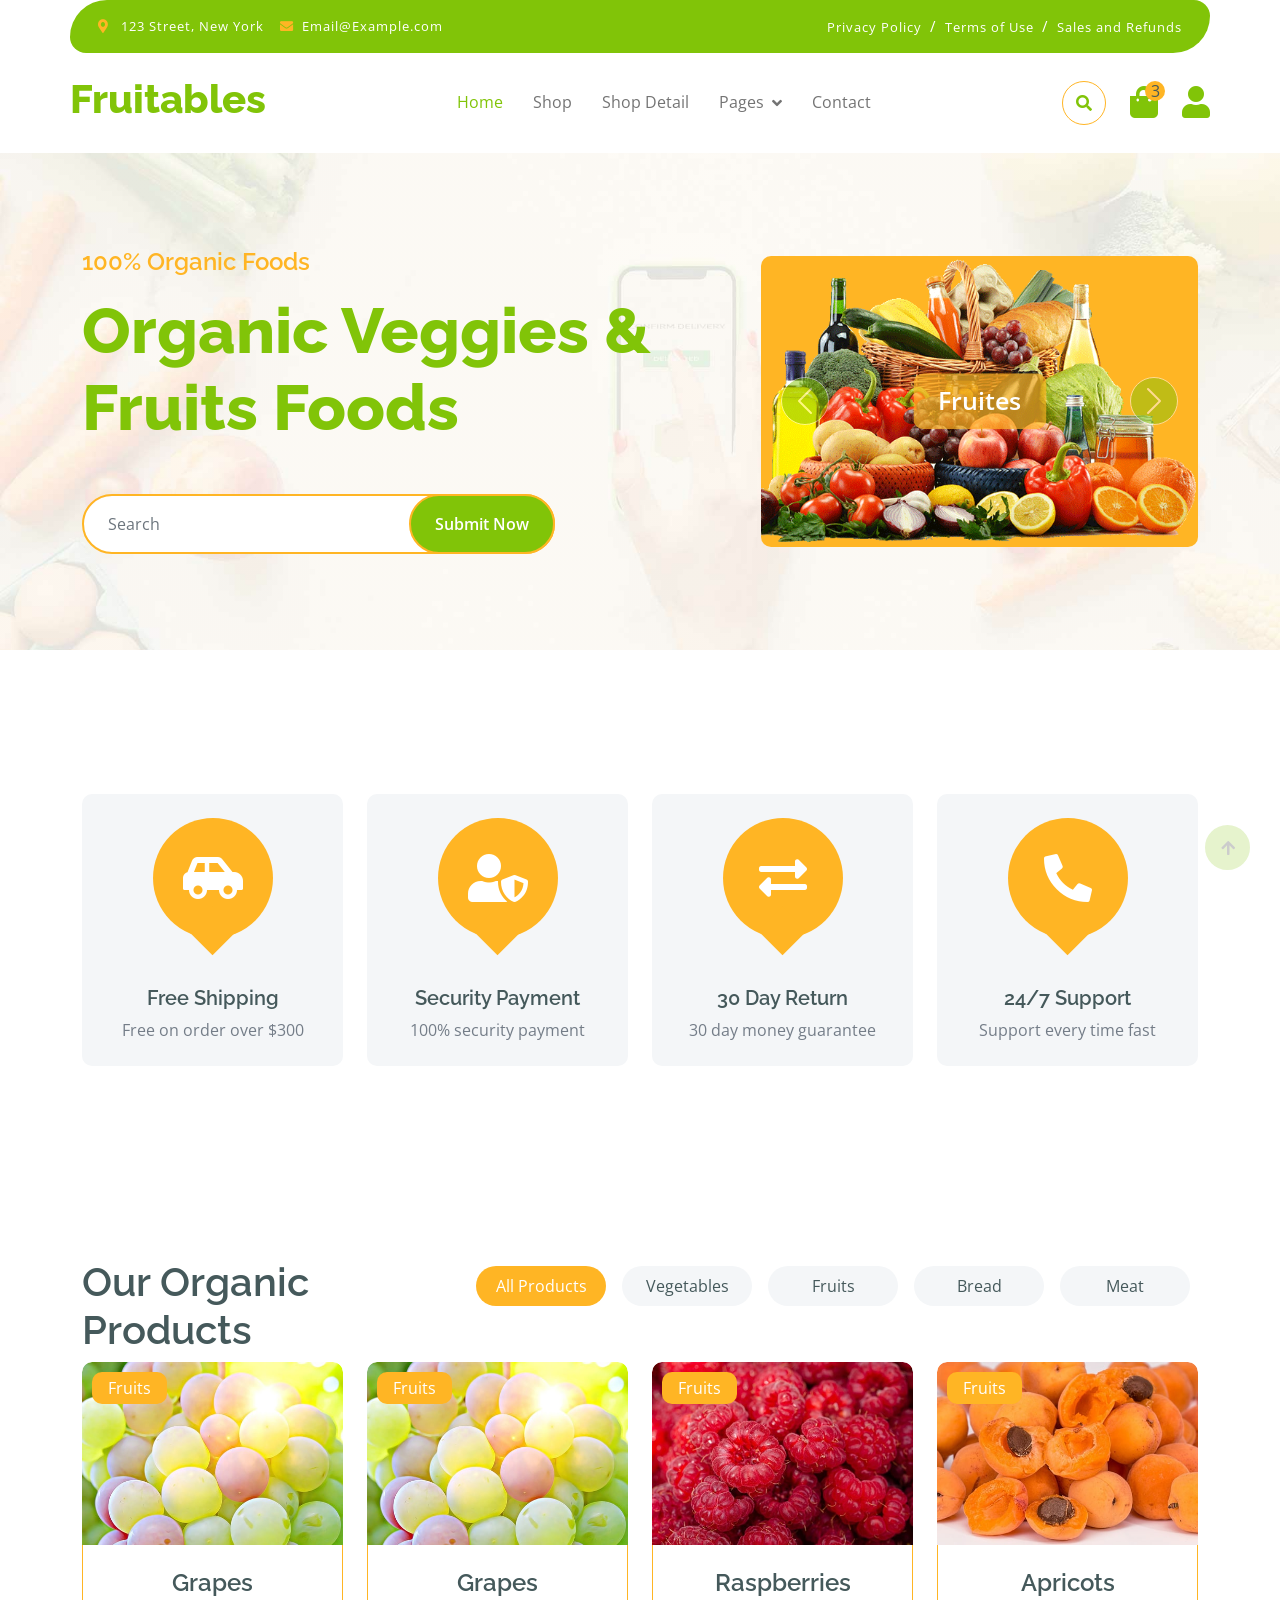
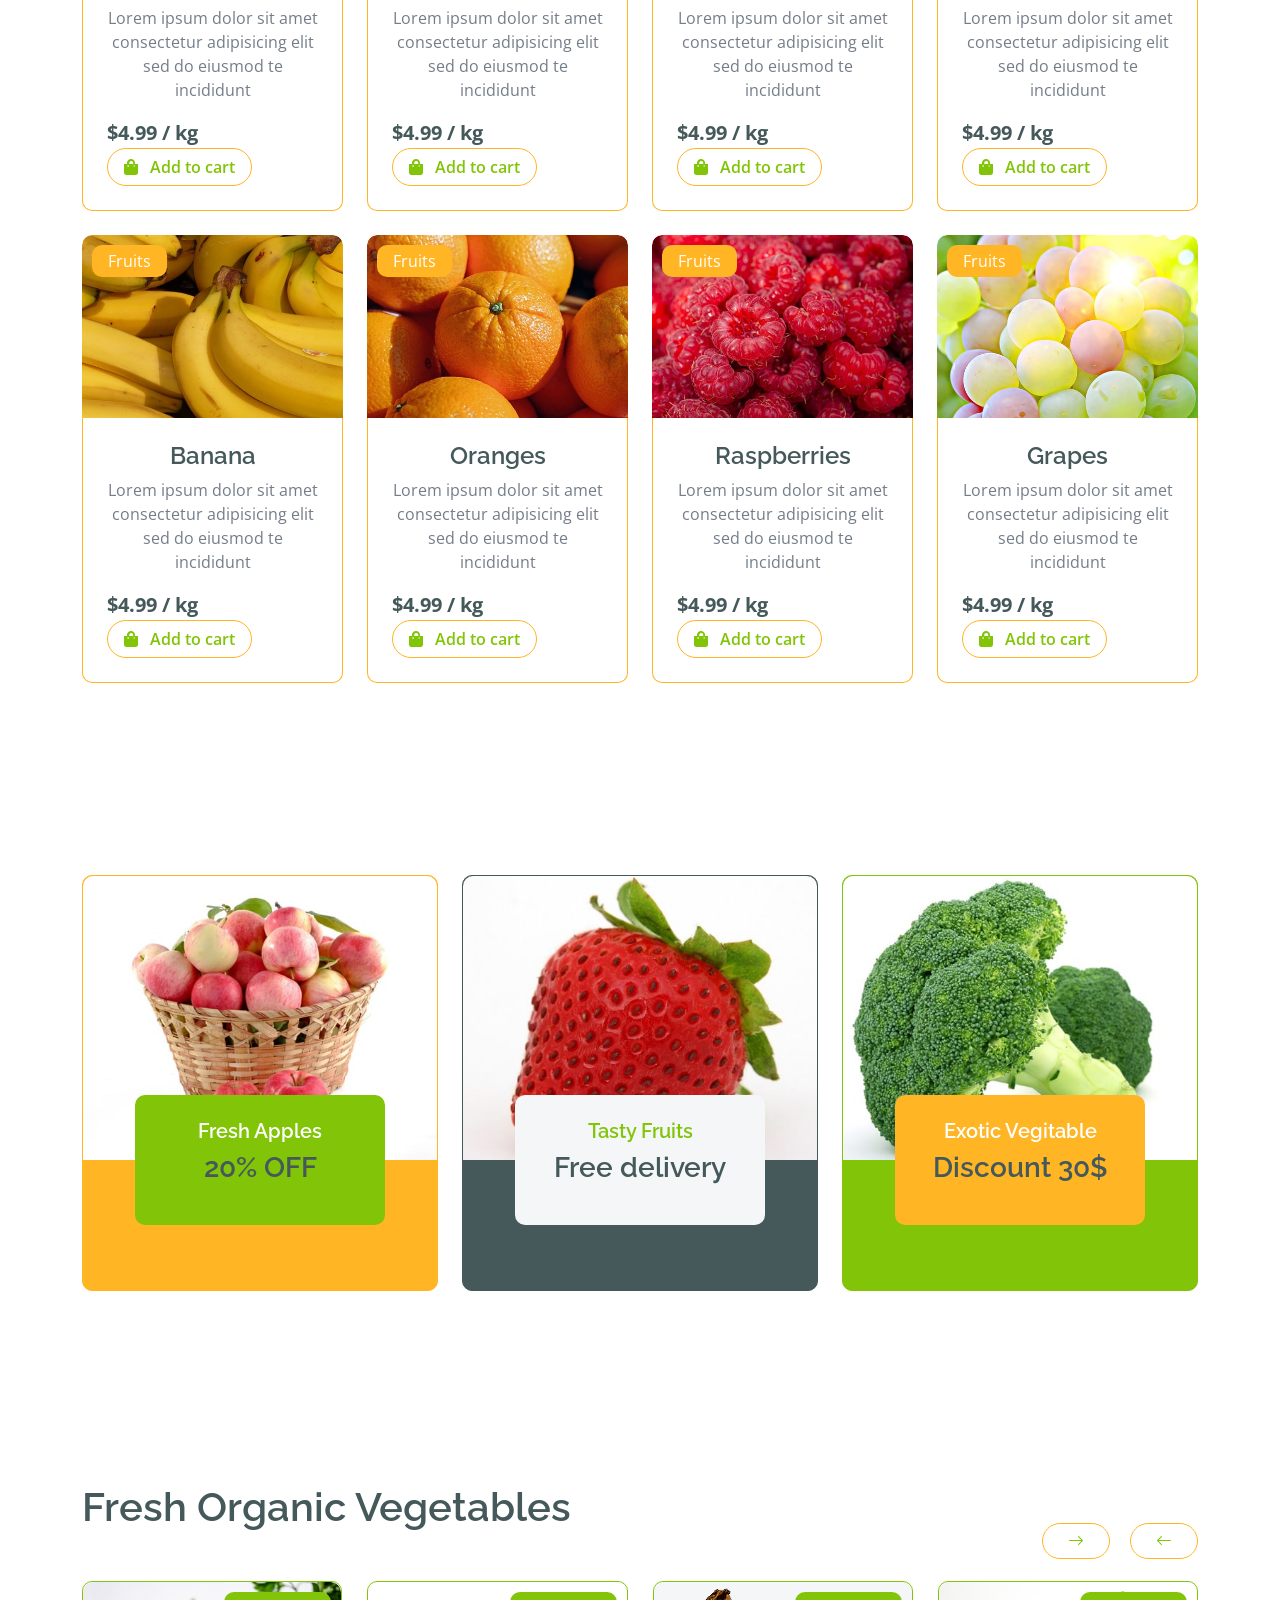
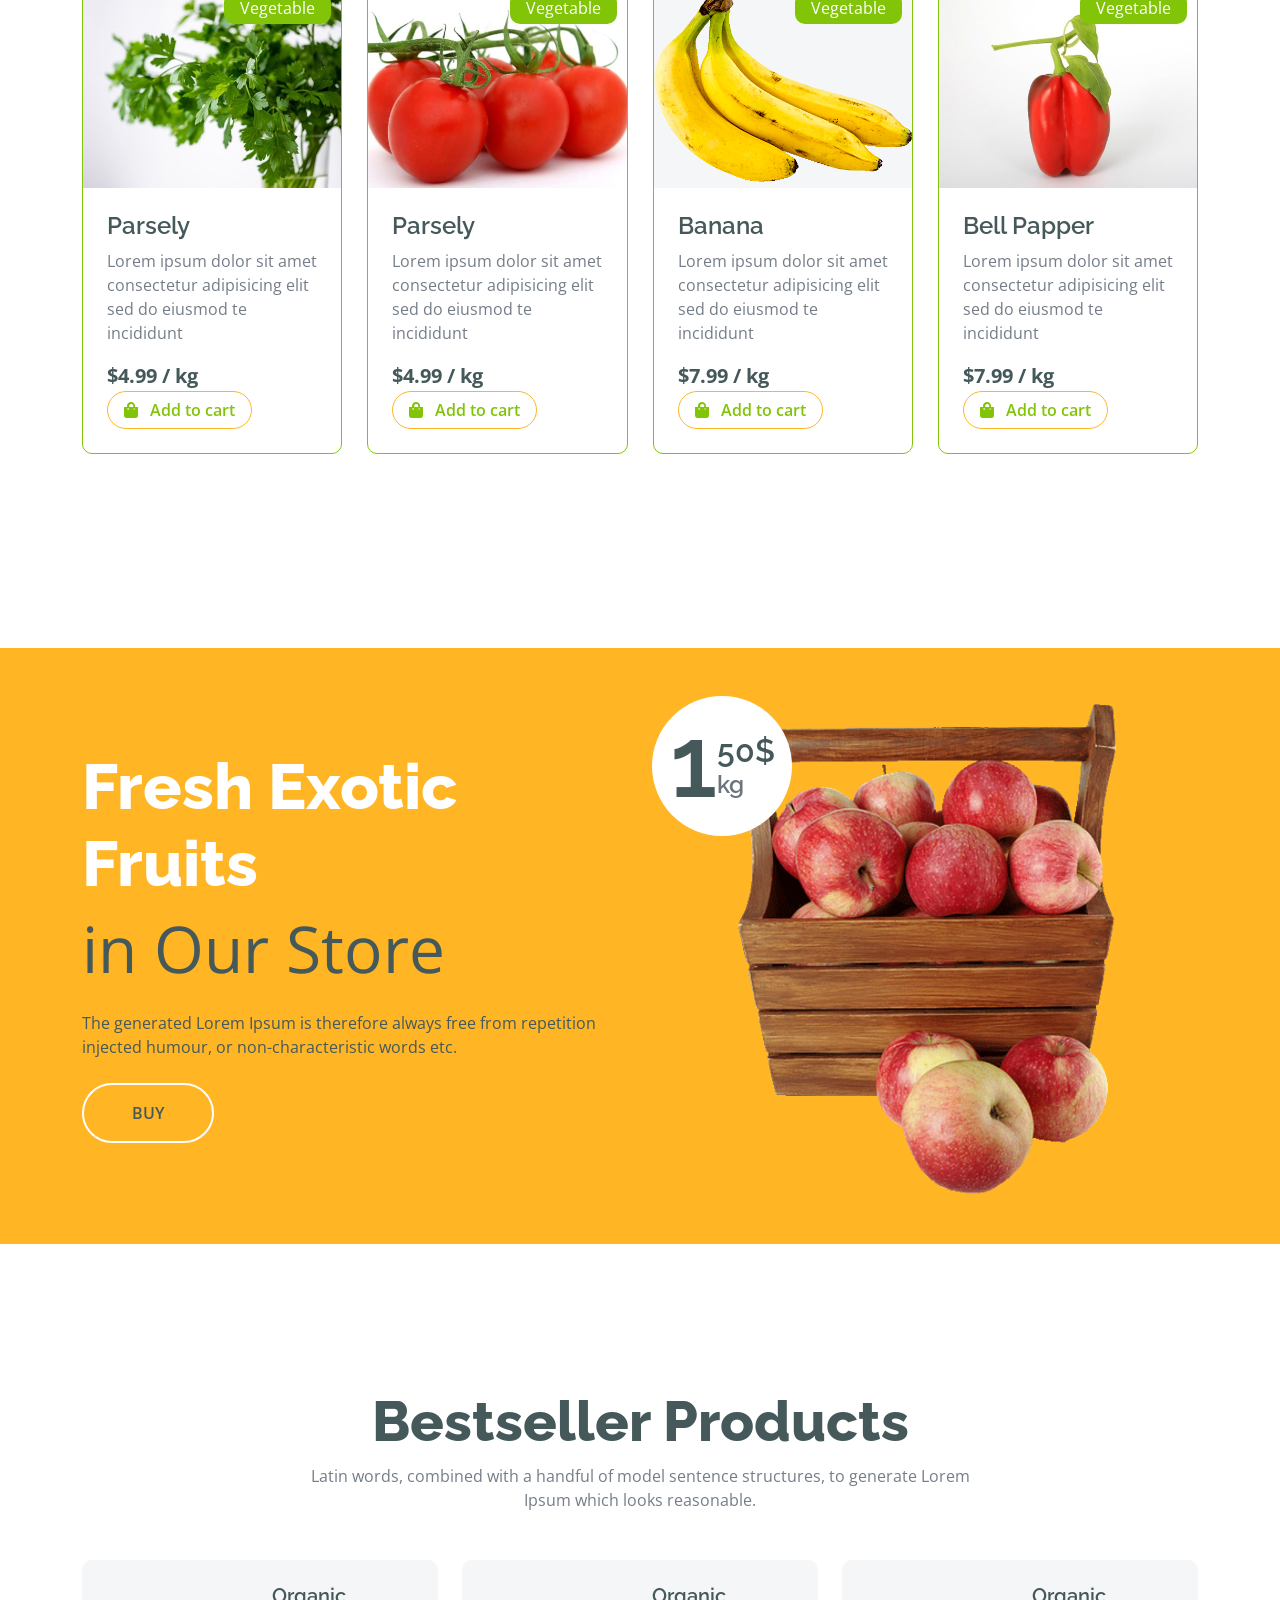
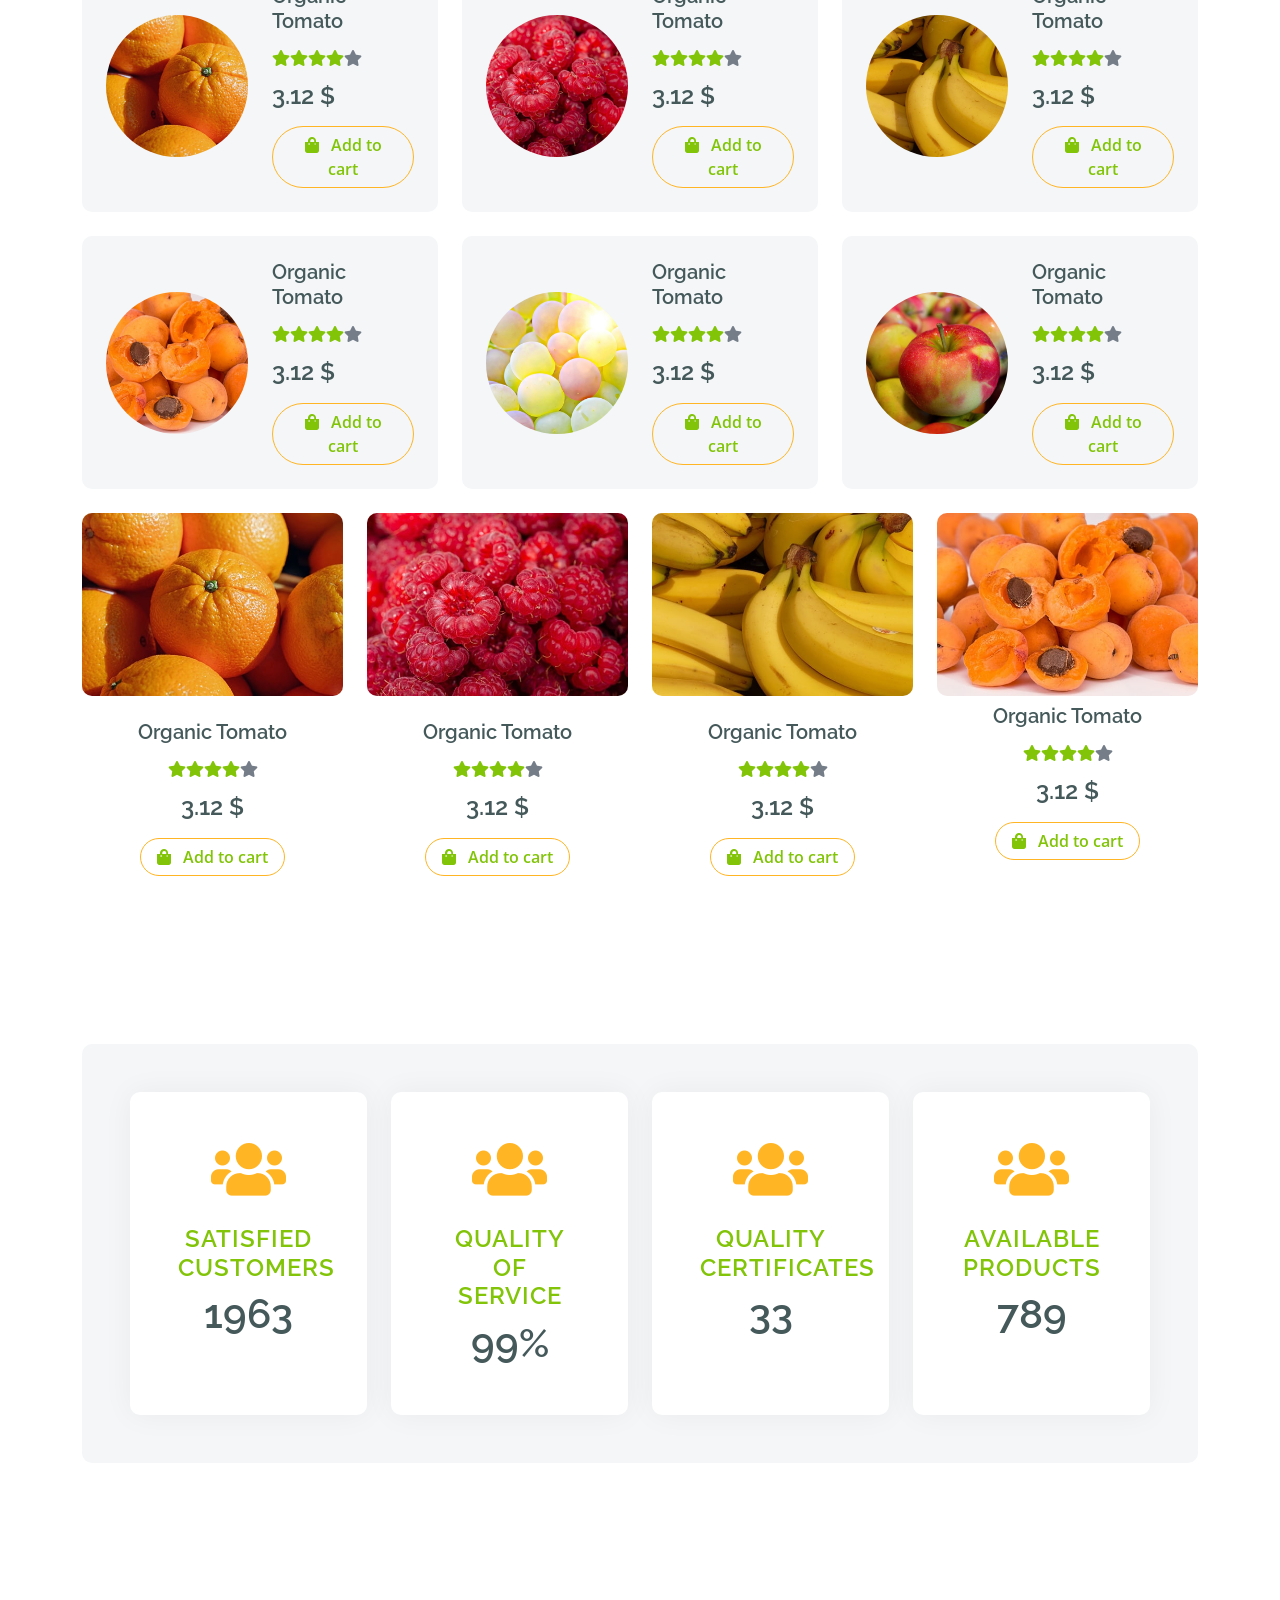
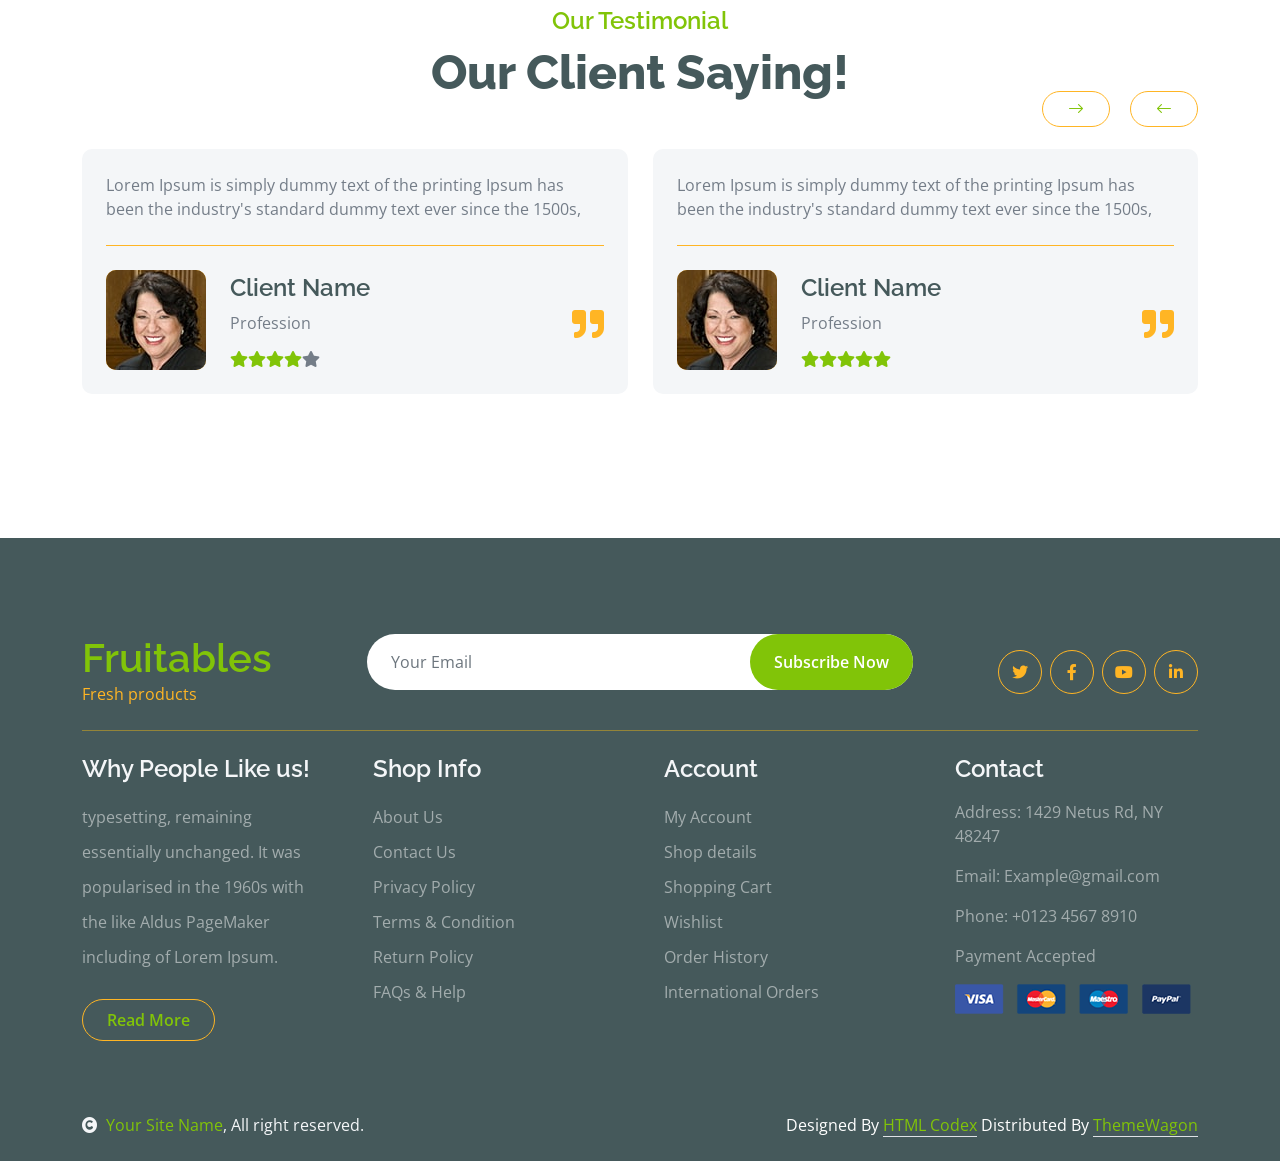
<file: index.html>
<!DOCTYPE html>
<html lang="en">

    <head>
        <meta charset="utf-8">
        <title>Fruitables - Vegetable Website Template</title>
        <meta content="width=device-width, initial-scale=1.0" name="viewport">
        <meta content="" name="keywords">
        <meta content="" name="description">

        <!-- Google Web Fonts -->
        <link rel="preconnect" href="https://fonts.googleapis.com">
        <link rel="preconnect" href="https://fonts.gstatic.com" crossorigin>
        <link href="https://fonts.googleapis.com/css2?family=Open+Sans:wght@400;600&family=Raleway:wght@600;800&display=swap" rel="stylesheet"> 

        <!-- Icon Font Stylesheet -->
        <link rel="stylesheet" href="https://use.fontawesome.com/releases/v5.15.4/css/all.css"/>
        <link href="https://cdn.jsdelivr.net/npm/bootstrap-icons@1.4.1/font/bootstrap-icons.css" rel="stylesheet">

        <!-- Libraries Stylesheet -->
        <link href="lib/lightbox/css/lightbox.min.css" rel="stylesheet">
        <link href="lib/owlcarousel/assets/owl.carousel.min.css" rel="stylesheet">
        <link rel="shortcut icon" href="./img/icon.svg" type="image/x-icon">


        <!-- Customized Bootstrap Stylesheet -->
        <link href="css/bootstrap.min.css" rel="stylesheet">

        <!-- Template Stylesheet -->
        <link href="css/style.css" rel="stylesheet">
    </head>

    <body>

        <!-- Spinner Start -->
        <div id="spinner" class="show w-100 vh-100 bg-white position-fixed translate-middle top-50 start-50  d-flex align-items-center justify-content-center">
            <div class="spinner-grow text-primary" role="status"></div>
        </div>
        <!-- Spinner End -->


        <!-- Navbar start -->
        <div class="container-fluid fixed-top">
            <div class="container topbar bg-primary d-none d-lg-block">
                <div class="d-flex justify-content-between">
                    <div class="top-info ps-2">
                        <small class="me-3"><i class="fas fa-map-marker-alt me-2 text-secondary"></i> <a href="#" class="text-white">123 Street, New York</a></small>
                        <small class="me-3"><i class="fas fa-envelope me-2 text-secondary"></i><a href="#" class="text-white">Email@Example.com</a></small>
                    </div>
                    <div class="top-link pe-2">
                        <a href="#" class="text-white"><small class="text-white mx-2">Privacy Policy</small>/</a>
                        <a href="#" class="text-white"><small class="text-white mx-2">Terms of Use</small>/</a>
                        <a href="#" class="text-white"><small class="text-white ms-2">Sales and Refunds</small></a>
                    </div>
                </div>
            </div>
            <div class="container px-0">
                <nav class="navbar navbar-light bg-white navbar-expand-xl">
                    <a href="index.html" class="navbar-brand"><h1 class="text-primary display-6">Fruitables</h1></a>
                    <button class="navbar-toggler py-2 px-3" type="button" data-bs-toggle="collapse" data-bs-target="#navbarCollapse">
                        <span class="fa fa-bars text-primary"></span>
                    </button>
                    <div class="collapse navbar-collapse bg-white" id="navbarCollapse">
                        <div class="navbar-nav mx-auto">
                            <a href="index.html" class="nav-item nav-link active">Home</a>
                            <a href="shop.html" class="nav-item nav-link">Shop</a>
                            <a href="shop-detail.html" class="nav-item nav-link">Shop Detail</a>
                            <div class="nav-item dropdown">
                                <a href="#" class="nav-link dropdown-toggle" data-bs-toggle="dropdown">Pages</a>
                                <div class="dropdown-menu m-0 bg-secondary rounded-0">
                                    <a href="cart.html" class="dropdown-item">Cart</a>
                                    <a href="chackout.html" class="dropdown-item">Chackout</a>
                                    <a href="testimonial.html" class="dropdown-item">Testimonial</a>
                                    <a href="404.html" class="dropdown-item">404 Page</a>
                                </div>
                            </div>
                            <a href="contact.html" class="nav-item nav-link">Contact</a>
                        </div>
                        <div class="d-flex m-3 me-0">
                            <button class="btn-search btn border border-secondary btn-md-square rounded-circle bg-white me-4" data-bs-toggle="modal" data-bs-target="#searchModal"><i class="fas fa-search text-primary"></i></button>
                            <a href="#" class="position-relative me-4 my-auto">
                                <i class="fa fa-shopping-bag fa-2x"></i>
                                <span class="position-absolute bg-secondary rounded-circle d-flex align-items-center justify-content-center text-dark px-1" style="top: -5px; left: 15px; height: 20px; min-width: 20px;">3</span>
                            </a>
                            <a href="#" class="my-auto">
                                <i class="fas fa-user fa-2x"></i>
                            </a>
                        </div>
                    </div>
                </nav>
            </div>
        </div>
        <!-- Navbar End -->


        <!-- Modal Search Start -->
        <div class="modal fade" id="searchModal" tabindex="-1" aria-labelledby="exampleModalLabel" aria-hidden="true">
            <div class="modal-dialog modal-fullscreen">
                <div class="modal-content rounded-0">
                    <div class="modal-header">
                        <h5 class="modal-title" id="exampleModalLabel">Search by keyword</h5>
                        <button type="button" class="btn-close" data-bs-dismiss="modal" aria-label="Close"></button>
                    </div>
                    <div class="modal-body d-flex align-items-center">
                        <div class="input-group w-75 mx-auto d-flex">
                            <input type="search" class="form-control p-3" placeholder="keywords" aria-describedby="search-icon-1">
                            <span id="search-icon-1" class="input-group-text p-3"><i class="fa fa-search"></i></span>
                        </div>
                    </div>
                </div>
            </div>
        </div>
        <!-- Modal Search End -->


        <!-- Hero Start -->
        <div class="container-fluid py-5 mb-5 hero-header">
            <div class="container py-5">
                <div class="row g-5 align-items-center">
                    <div class="col-md-12 col-lg-7">
                        <h4 class="mb-3 text-secondary">100% Organic Foods</h4>
                        <h1 class="mb-5 display-3 text-primary">Organic Veggies & Fruits Foods</h1>
                        <div class="position-relative mx-auto">
                            <input class="form-control border-2 border-secondary w-75 py-3 px-4 rounded-pill" type="number" placeholder="Search">
                            <button type="submit" class="btn btn-primary border-2 border-secondary py-3 px-4 position-absolute rounded-pill text-white h-100" style="top: 0; right: 25%;">Submit Now</button>
                        </div>
                    </div>
                    <div class="col-md-12 col-lg-5">
                        <div id="carouselId" class="carousel slide position-relative" data-bs-ride="carousel">
                            <div class="carousel-inner" role="listbox">
                                <div class="carousel-item active rounded">
                                    <img src="img/hero-img-1.png" class="img-fluid w-100 h-100 bg-secondary rounded" alt="First slide">
                                    <a href="#" class="btn px-4 py-2 text-white rounded">Fruites</a>
                                </div>
                                <div class="carousel-item rounded">
                                    <img src="img/hero-img-2.jpg" class="img-fluid w-100 h-100 rounded" alt="Second slide">
                                    <a href="#" class="btn px-4 py-2 text-white rounded">Vesitables</a>
                                </div>
                            </div>
                            <button class="carousel-control-prev" type="button" data-bs-target="#carouselId" data-bs-slide="prev">
                                <span class="carousel-control-prev-icon" aria-hidden="true"></span>
                                <span class="visually-hidden">Previous</span>
                            </button>
                            <button class="carousel-control-next" type="button" data-bs-target="#carouselId" data-bs-slide="next">
                                <span class="carousel-control-next-icon" aria-hidden="true"></span>
                                <span class="visually-hidden">Next</span>
                            </button>
                        </div>
                    </div>
                </div>
            </div>
        </div>
        <!-- Hero End -->


        <!-- Featurs Section Start -->
        <div class="container-fluid featurs py-5">
            <div class="container py-5">
                <div class="row g-4">
                    <div class="col-md-6 col-lg-3">
                        <div class="featurs-item text-center rounded bg-light p-4">
                            <div class="featurs-icon btn-square rounded-circle bg-secondary mb-5 mx-auto">
                                <i class="fas fa-car-side fa-3x text-white"></i>
                            </div>
                            <div class="featurs-content text-center">
                                <h5>Free Shipping</h5>
                                <p class="mb-0">Free on order over $300</p>
                            </div>
                        </div>
                    </div>
                    <div class="col-md-6 col-lg-3">
                        <div class="featurs-item text-center rounded bg-light p-4">
                            <div class="featurs-icon btn-square rounded-circle bg-secondary mb-5 mx-auto">
                                <i class="fas fa-user-shield fa-3x text-white"></i>
                            </div>
                            <div class="featurs-content text-center">
                                <h5>Security Payment</h5>
                                <p class="mb-0">100% security payment</p>
                            </div>
                        </div>
                    </div>
                    <div class="col-md-6 col-lg-3">
                        <div class="featurs-item text-center rounded bg-light p-4">
                            <div class="featurs-icon btn-square rounded-circle bg-secondary mb-5 mx-auto">
                                <i class="fas fa-exchange-alt fa-3x text-white"></i>
                            </div>
                            <div class="featurs-content text-center">
                                <h5>30 Day Return</h5>
                                <p class="mb-0">30 day money guarantee</p>
                            </div>
                        </div>
                    </div>
                    <div class="col-md-6 col-lg-3">
                        <div class="featurs-item text-center rounded bg-light p-4">
                            <div class="featurs-icon btn-square rounded-circle bg-secondary mb-5 mx-auto">
                                <i class="fa fa-phone-alt fa-3x text-white"></i>
                            </div>
                            <div class="featurs-content text-center">
                                <h5>24/7 Support</h5>
                                <p class="mb-0">Support every time fast</p>
                            </div>
                        </div>
                    </div>
                </div>
            </div>
        </div>
        <!-- Featurs Section End -->


        <!-- Fruits Shop Start-->
        <div class="container-fluid fruite py-5">
            <div class="container py-5">
                <div class="tab-class text-center">
                    <div class="row g-4">
                        <div class="col-lg-4 text-start">
                            <h1>Our Organic Products</h1>
                        </div>
                        <div class="col-lg-8 text-end">
                            <ul class="nav nav-pills d-inline-flex text-center mb-5">
                                <li class="nav-item">
                                    <a class="d-flex m-2 py-2 bg-light rounded-pill active" data-bs-toggle="pill" href="#tab-1">
                                        <span class="text-dark" style="width: 130px;">All Products</span>
                                    </a>
                                </li>
                                <li class="nav-item">
                                    <a class="d-flex py-2 m-2 bg-light rounded-pill" data-bs-toggle="pill" href="#tab-2">
                                        <span class="text-dark" style="width: 130px;">Vegetables</span>
                                    </a>
                                </li>
                                <li class="nav-item">
                                    <a class="d-flex m-2 py-2 bg-light rounded-pill" data-bs-toggle="pill" href="#tab-3">
                                        <span class="text-dark" style="width: 130px;">Fruits</span>
                                    </a>
                                </li>
                                <li class="nav-item">
                                    <a class="d-flex m-2 py-2 bg-light rounded-pill" data-bs-toggle="pill" href="#tab-4">
                                        <span class="text-dark" style="width: 130px;">Bread</span>
                                    </a>
                                </li>
                                <li class="nav-item">
                                    <a class="d-flex m-2 py-2 bg-light rounded-pill" data-bs-toggle="pill" href="#tab-5">
                                        <span class="text-dark" style="width: 130px;">Meat</span>
                                    </a>
                                </li>
                            </ul>
                        </div>
                    </div>
                    <div class="tab-content">
                        <div id="tab-1" class="tab-pane fade show p-0 active">
                            <div class="row g-4">
                                <div class="col-lg-12">
                                    <div class="row g-4">
                                        <div class="col-md-6 col-lg-4 col-xl-3">
                                            <div class="rounded position-relative fruite-item">
                                                <div class="fruite-img">
                                                    <img src="img/fruite-item-5.jpg" class="img-fluid w-100 rounded-top" alt="">
                                                </div>
                                                <div class="text-white bg-secondary px-3 py-1 rounded position-absolute" style="top: 10px; left: 10px;">Fruits</div>
                                                <div class="p-4 border border-secondary border-top-0 rounded-bottom">
                                                    <h4>Grapes</h4>
                                                    <p>Lorem ipsum dolor sit amet consectetur adipisicing elit sed do eiusmod te incididunt</p>
                                                    <div class="d-flex justify-content-between flex-lg-wrap">
                                                        <p class="text-dark fs-5 fw-bold mb-0">$4.99 / kg</p>
                                                        <a href="#" class="btn border border-secondary rounded-pill px-3 text-primary"><i class="fa fa-shopping-bag me-2 text-primary"></i> Add to cart</a>
                                                    </div>
                                                </div>
                                            </div>
                                        </div>
                                        <div class="col-md-6 col-lg-4 col-xl-3">
                                            <div class="rounded position-relative fruite-item">
                                                <div class="fruite-img">
                                                    <img src="img/fruite-item-5.jpg" class="img-fluid w-100 rounded-top" alt="">
                                                </div>
                                                <div class="text-white bg-secondary px-3 py-1 rounded position-absolute" style="top: 10px; left: 10px;">Fruits</div>
                                                <div class="p-4 border border-secondary border-top-0 rounded-bottom">
                                                    <h4>Grapes</h4>
                                                    <p>Lorem ipsum dolor sit amet consectetur adipisicing elit sed do eiusmod te incididunt</p>
                                                    <div class="d-flex justify-content-between flex-lg-wrap">
                                                        <p class="text-dark fs-5 fw-bold mb-0">$4.99 / kg</p>
                                                        <a href="#" class="btn border border-secondary rounded-pill px-3 text-primary"><i class="fa fa-shopping-bag me-2 text-primary"></i> Add to cart</a>
                                                    </div>
                                                </div>
                                            </div>
                                        </div>
                                        <div class="col-md-6 col-lg-4 col-xl-3">
                                            <div class="rounded position-relative fruite-item">
                                                <div class="fruite-img">
                                                    <img src="img/fruite-item-2.jpg" class="img-fluid w-100 rounded-top" alt="">
                                                </div>
                                                <div class="text-white bg-secondary px-3 py-1 rounded position-absolute" style="top: 10px; left: 10px;">Fruits</div>
                                                <div class="p-4 border border-secondary border-top-0 rounded-bottom">
                                                    <h4>Raspberries</h4>
                                                    <p>Lorem ipsum dolor sit amet consectetur adipisicing elit sed do eiusmod te incididunt</p>
                                                    <div class="d-flex justify-content-between flex-lg-wrap">
                                                        <p class="text-dark fs-5 fw-bold mb-0">$4.99 / kg</p>
                                                        <a href="#" class="btn border border-secondary rounded-pill px-3 text-primary"><i class="fa fa-shopping-bag me-2 text-primary"></i> Add to cart</a>
                                                    </div>
                                                </div>
                                            </div>
                                        </div>
                                        <div class="col-md-6 col-lg-4 col-xl-3">
                                            <div class="rounded position-relative fruite-item">
                                                <div class="fruite-img">
                                                    <img src="img/fruite-item-4.jpg" class="img-fluid w-100 rounded-top" alt="">
                                                </div>
                                                <div class="text-white bg-secondary px-3 py-1 rounded position-absolute" style="top: 10px; left: 10px;">Fruits</div>
                                                <div class="p-4 border border-secondary border-top-0 rounded-bottom">
                                                    <h4>Apricots</h4>
                                                    <p>Lorem ipsum dolor sit amet consectetur adipisicing elit sed do eiusmod te incididunt</p>
                                                    <div class="d-flex justify-content-between flex-lg-wrap">
                                                        <p class="text-dark fs-5 fw-bold mb-0">$4.99 / kg</p>
                                                        <a href="#" class="btn border border-secondary rounded-pill px-3 text-primary"><i class="fa fa-shopping-bag me-2 text-primary"></i> Add to cart</a>
                                                    </div>
                                                </div>
                                            </div>
                                        </div>
                                        <div class="col-md-6 col-lg-4 col-xl-3">
                                            <div class="rounded position-relative fruite-item">
                                                <div class="fruite-img">
                                                    <img src="img/fruite-item-3.jpg" class="img-fluid w-100 rounded-top" alt="">
                                                </div>
                                                <div class="text-white bg-secondary px-3 py-1 rounded position-absolute" style="top: 10px; left: 10px;">Fruits</div>
                                                <div class="p-4 border border-secondary border-top-0 rounded-bottom">
                                                    <h4>Banana</h4>
                                                    <p>Lorem ipsum dolor sit amet consectetur adipisicing elit sed do eiusmod te incididunt</p>
                                                    <div class="d-flex justify-content-between flex-lg-wrap">
                                                        <p class="text-dark fs-5 fw-bold mb-0">$4.99 / kg</p>
                                                        <a href="#" class="btn border border-secondary rounded-pill px-3 text-primary"><i class="fa fa-shopping-bag me-2 text-primary"></i> Add to cart</a>
                                                    </div>
                                                </div>
                                            </div>
                                        </div>
                                        <div class="col-md-6 col-lg-4 col-xl-3">
                                            <div class="rounded position-relative fruite-item">
                                                <div class="fruite-img">
                                                    <img src="img/fruite-item-1.jpg" class="img-fluid w-100 rounded-top" alt="">
                                                </div>
                                                <div class="text-white bg-secondary px-3 py-1 rounded position-absolute" style="top: 10px; left: 10px;">Fruits</div>
                                                <div class="p-4 border border-secondary border-top-0 rounded-bottom">
                                                    <h4>Oranges</h4>
                                                    <p>Lorem ipsum dolor sit amet consectetur adipisicing elit sed do eiusmod te incididunt</p>
                                                    <div class="d-flex justify-content-between flex-lg-wrap">
                                                        <p class="text-dark fs-5 fw-bold mb-0">$4.99 / kg</p>
                                                        <a href="#" class="btn border border-secondary rounded-pill px-3 text-primary"><i class="fa fa-shopping-bag me-2 text-primary"></i> Add to cart</a>
                                                    </div>
                                                </div>
                                            </div>
                                        </div>
                                        <div class="col-md-6 col-lg-4 col-xl-3">
                                            <div class="rounded position-relative fruite-item">
                                                <div class="fruite-img">
                                                    <img src="img/fruite-item-2.jpg" class="img-fluid w-100 rounded-top" alt="">
                                                </div>
                                                <div class="text-white bg-secondary px-3 py-1 rounded position-absolute" style="top: 10px; left: 10px;">Fruits</div>
                                                <div class="p-4 border border-secondary border-top-0 rounded-bottom">
                                                    <h4>Raspberries</h4>
                                                    <p>Lorem ipsum dolor sit amet consectetur adipisicing elit sed do eiusmod te incididunt</p>
                                                    <div class="d-flex justify-content-between flex-lg-wrap">
                                                        <p class="text-dark fs-5 fw-bold mb-0">$4.99 / kg</p>
                                                        <a href="#" class="btn border border-secondary rounded-pill px-3 text-primary"><i class="fa fa-shopping-bag me-2 text-primary"></i> Add to cart</a>
                                                    </div>
                                                </div>
                                            </div>
                                        </div>
                                        <div class="col-md-6 col-lg-4 col-xl-3">
                                            <div class="rounded position-relative fruite-item">
                                                <div class="fruite-img">
                                                    <img src="img/fruite-item-5.jpg" class="img-fluid w-100 rounded-top" alt="">
                                                </div>
                                                <div class="text-white bg-secondary px-3 py-1 rounded position-absolute" style="top: 10px; left: 10px;">Fruits</div>
                                                <div class="p-4 border border-secondary border-top-0 rounded-bottom">
                                                    <h4>Grapes</h4>
                                                    <p>Lorem ipsum dolor sit amet consectetur adipisicing elit sed do eiusmod te incididunt</p>
                                                    <div class="d-flex justify-content-between flex-lg-wrap">
                                                        <p class="text-dark fs-5 fw-bold mb-0">$4.99 / kg</p>
                                                        <a href="#" class="btn border border-secondary rounded-pill px-3 text-primary"><i class="fa fa-shopping-bag me-2 text-primary"></i> Add to cart</a>
                                                    </div>
                                                </div>
                                            </div>
                                        </div>
                                    </div>
                                </div>
                            </div>
                        </div>
                        <div id="tab-2" class="tab-pane fade show p-0">
                            <div class="row g-4">
                                <div class="col-lg-12">
                                    <div class="row g-4">
                                        <div class="col-md-6 col-lg-4 col-xl-3">
                                            <div class="rounded position-relative fruite-item">
                                                <div class="fruite-img">
                                                    <img src="img/fruite-item-5.jpg" class="img-fluid w-100 rounded-top" alt="">
                                                </div>
                                                <div class="text-white bg-secondary px-3 py-1 rounded position-absolute" style="top: 10px; left: 10px;">Fruits</div>
                                                <div class="p-4 border border-secondary border-top-0 rounded-bottom">
                                                    <h4>Grapes</h4>
                                                    <p>Lorem ipsum dolor sit amet consectetur adipisicing elit sed do eiusmod te incididunt</p>
                                                    <div class="d-flex justify-content-between flex-lg-wrap">
                                                        <p class="text-dark fs-5 fw-bold mb-0">$4.99 / kg</p>
                                                        <a href="#" class="btn border border-secondary rounded-pill px-3 text-primary"><i class="fa fa-shopping-bag me-2 text-primary"></i> Add to cart</a>
                                                    </div>
                                                </div>
                                            </div>
                                        </div>
                                        <div class="col-md-6 col-lg-4 col-xl-3">
                                            <div class="rounded position-relative fruite-item">
                                                <div class="fruite-img">
                                                    <img src="img/fruite-item-2.jpg" class="img-fluid w-100 rounded-top" alt="">
                                                </div>
                                                <div class="text-white bg-secondary px-3 py-1 rounded position-absolute" style="top: 10px; left: 10px;">Fruits</div>
                                                <div class="p-4 border border-secondary border-top-0 rounded-bottom">
                                                    <h4>Raspberries</h4>
                                                    <p>Lorem ipsum dolor sit amet consectetur adipisicing elit sed do eiusmod te incididunt</p>
                                                    <div class="d-flex justify-content-between flex-lg-wrap">
                                                        <p class="text-dark fs-5 fw-bold mb-0">$4.99 / kg</p>
                                                        <a href="#" class="btn border border-secondary rounded-pill px-3 text-primary"><i class="fa fa-shopping-bag me-2 text-primary"></i> Add to cart</a>
                                                    </div>
                                                </div>
                                            </div>
                                        </div>
                                    </div>
                                </div>
                            </div>
                        </div>
                        <div id="tab-3" class="tab-pane fade show p-0">
                            <div class="row g-4">
                                <div class="col-lg-12">
                                    <div class="row g-4">
                                        <div class="col-md-6 col-lg-4 col-xl-3">
                                            <div class="rounded position-relative fruite-item">
                                                <div class="fruite-img">
                                                    <img src="img/fruite-item-1.jpg" class="img-fluid w-100 rounded-top" alt="">
                                                </div>
                                                <div class="text-white bg-secondary px-3 py-1 rounded position-absolute" style="top: 10px; left: 10px;">Fruits</div>
                                                <div class="p-4 border border-secondary border-top-0 rounded-bottom">
                                                    <h4>Oranges</h4>
                                                    <p>Lorem ipsum dolor sit amet consectetur adipisicing elit sed do eiusmod te incididunt</p>
                                                    <div class="d-flex justify-content-between flex-lg-wrap">
                                                        <p class="text-dark fs-5 fw-bold mb-0">$4.99 / kg</p>
                                                        <a href="#" class="btn border border-secondary rounded-pill px-3 text-primary"><i class="fa fa-shopping-bag me-2 text-primary"></i> Add to cart</a>
                                                    </div>
                                                </div>
                                            </div>
                                        </div>
                                        <div class="col-md-6 col-lg-4 col-xl-3">
                                            <div class="rounded position-relative fruite-item">
                                                <div class="fruite-img">
                                                    <img src="img/fruite-item-6.jpg" class="img-fluid w-100 rounded-top" alt="">
                                                </div>
                                                <div class="text-white bg-secondary px-3 py-1 rounded position-absolute" style="top: 10px; left: 10px;">Fruits</div>
                                                <div class="p-4 border border-secondary border-top-0 rounded-bottom">
                                                    <h4>Apple</h4>
                                                    <p>Lorem ipsum dolor sit amet consectetur adipisicing elit sed do eiusmod te incididunt</p>
                                                    <div class="d-flex justify-content-between flex-lg-wrap">
                                                        <p class="text-dark fs-5 fw-bold mb-0">$4.99 / kg</p>
                                                        <a href="#" class="btn border border-secondary rounded-pill px-3 text-primary"><i class="fa fa-shopping-bag me-2 text-primary"></i> Add to cart</a>
                                                    </div>
                                                </div>
                                            </div>
                                        </div>
                                    </div>
                                </div>
                            </div>
                        </div>
                        <div id="tab-4" class="tab-pane fade show p-0">
                            <div class="row g-4">
                                <div class="col-lg-12">
                                    <div class="row g-4">
                                        <div class="col-md-6 col-lg-4 col-xl-3">
                                            <div class="rounded position-relative fruite-item">
                                                <div class="fruite-img">
                                                    <img src="img/fruite-item-5.jpg" class="img-fluid w-100 rounded-top" alt="">
                                                </div>
                                                <div class="text-white bg-secondary px-3 py-1 rounded position-absolute" style="top: 10px; left: 10px;">Fruits</div>
                                                <div class="p-4 border border-secondary border-top-0 rounded-bottom">
                                                    <h4>Grapes</h4>
                                                    <p>Lorem ipsum dolor sit amet consectetur adipisicing elit sed do eiusmod te incididunt</p>
                                                    <div class="d-flex justify-content-between flex-lg-wrap">
                                                        <p class="text-dark fs-5 fw-bold mb-0">$4.99 / kg</p>
                                                        <a href="#" class="btn border border-secondary rounded-pill px-3 text-primary"><i class="fa fa-shopping-bag me-2 text-primary"></i> Add to cart</a>
                                                    </div>
                                                </div>
                                            </div>
                                        </div>
                                        <div class="col-md-6 col-lg-4 col-xl-3">
                                            <div class="rounded position-relative fruite-item">
                                                <div class="fruite-img">
                                                    <img src="img/fruite-item-4.jpg" class="img-fluid w-100 rounded-top" alt="">
                                                </div>
                                                <div class="text-white bg-secondary px-3 py-1 rounded position-absolute" style="top: 10px; left: 10px;">Fruits</div>
                                                <div class="p-4 border border-secondary border-top-0 rounded-bottom">
                                                    <h4>Apricots</h4>
                                                    <p>Lorem ipsum dolor sit amet consectetur adipisicing elit sed do eiusmod te incididunt</p>
                                                    <div class="d-flex justify-content-between flex-lg-wrap">
                                                        <p class="text-dark fs-5 fw-bold mb-0">$4.99 / kg</p>
                                                        <a href="#" class="btn border border-secondary rounded-pill px-3 text-primary"><i class="fa fa-shopping-bag me-2 text-primary"></i> Add to cart</a>
                                                    </div>
                                                </div>
                                            </div>
                                        </div>
                                    </div>
                                </div>
                            </div>
                        </div>
                        <div id="tab-5" class="tab-pane fade show p-0">
                            <div class="row g-4">
                                <div class="col-lg-12">
                                    <div class="row g-4">
                                        <div class="col-md-6 col-lg-4 col-xl-3">
                                            <div class="rounded position-relative fruite-item">
                                                <div class="fruite-img">
                                                    <img src="img/fruite-item-3.jpg" class="img-fluid w-100 rounded-top" alt="">
                                                </div>
                                                <div class="text-white bg-secondary px-3 py-1 rounded position-absolute" style="top: 10px; left: 10px;">Fruits</div>
                                                <div class="p-4 border border-secondary border-top-0 rounded-bottom">
                                                    <h4>Banana</h4>
                                                    <p>Lorem ipsum dolor sit amet consectetur adipisicing elit sed do eiusmod te incididunt</p>
                                                    <div class="d-flex justify-content-between flex-lg-wrap">
                                                        <p class="text-dark fs-5 fw-bold mb-0">$4.99 / kg</p>
                                                        <a href="#" class="btn border border-secondary rounded-pill px-3 text-primary"><i class="fa fa-shopping-bag me-2 text-primary"></i> Add to cart</a>
                                                    </div>
                                                </div>
                                            </div>
                                        </div>
                                        <div class="col-md-6 col-lg-4 col-xl-3">
                                            <div class="rounded position-relative fruite-item">
                                                <div class="fruite-img">
                                                    <img src="img/fruite-item-2.jpg" class="img-fluid w-100 rounded-top" alt="">
                                                </div>
                                                <div class="text-white bg-secondary px-3 py-1 rounded position-absolute" style="top: 10px; left: 10px;">Fruits</div>
                                                <div class="p-4 border border-secondary border-top-0 rounded-bottom">
                                                    <h4>Raspberries</h4>
                                                    <p>Lorem ipsum dolor sit amet consectetur adipisicing elit sed do eiusmod te incididunt</p>
                                                    <div class="d-flex justify-content-between flex-lg-wrap">
                                                        <p class="text-dark fs-5 fw-bold mb-0">$4.99 / kg</p>
                                                        <a href="#" class="btn border border-secondary rounded-pill px-3 text-primary"><i class="fa fa-shopping-bag me-2 text-primary"></i> Add to cart</a>
                                                    </div>
                                                </div>
                                            </div>
                                        </div>
                                        <div class="col-md-6 col-lg-4 col-xl-3">
                                            <div class="rounded position-relative fruite-item">
                                                <div class="fruite-img">
                                                    <img src="img/fruite-item-1.jpg" class="img-fluid w-100 rounded-top" alt="">
                                                </div>
                                                <div class="text-white bg-secondary px-3 py-1 rounded position-absolute" style="top: 10px; left: 10px;">Fruits</div>
                                                <div class="p-4 border border-secondary border-top-0 rounded-bottom">
                                                    <h4>Oranges</h4>
                                                    <p>Lorem ipsum dolor sit amet consectetur adipisicing elit sed do eiusmod te incididunt</p>
                                                    <div class="d-flex justify-content-between flex-lg-wrap">
                                                        <p class="text-dark fs-5 fw-bold mb-0">$4.99 / kg</p>
                                                        <a href="#" class="btn border border-secondary rounded-pill px-3 text-primary"><i class="fa fa-shopping-bag me-2 text-primary"></i> Add to cart</a>
                                                    </div>
                                                </div>
                                            </div>
                                        </div>
                                    </div>
                                </div>
                            </div>
                        </div>
                    </div>
                </div>      
            </div>
        </div>
        <!-- Fruits Shop End-->


        <!-- Featurs Start -->
        <div class="container-fluid service py-5">
            <div class="container py-5">
                <div class="row g-4 justify-content-center">
                    <div class="col-md-6 col-lg-4">
                        <a href="#">
                            <div class="service-item bg-secondary rounded border border-secondary">
                                <img src="img/featur-1.jpg" class="img-fluid rounded-top w-100" alt="">
                                <div class="px-4 rounded-bottom">
                                    <div class="service-content bg-primary text-center p-4 rounded">
                                        <h5 class="text-white">Fresh Apples</h5>
                                        <h3 class="mb-0">20% OFF</h3>
                                    </div>
                                </div>
                            </div>
                        </a>
                    </div>
                    <div class="col-md-6 col-lg-4">
                        <a href="#">
                            <div class="service-item bg-dark rounded border border-dark">
                                <img src="img/featur-2.jpg" class="img-fluid rounded-top w-100" alt="">
                                <div class="px-4 rounded-bottom">
                                    <div class="service-content bg-light text-center p-4 rounded">
                                        <h5 class="text-primary">Tasty Fruits</h5>
                                        <h3 class="mb-0">Free delivery</h3>
                                    </div>
                                </div>
                            </div>
                        </a>
                    </div>
                    <div class="col-md-6 col-lg-4">
                        <a href="#">
                            <div class="service-item bg-primary rounded border border-primary">
                                <img src="img/featur-3.jpg" class="img-fluid rounded-top w-100" alt="">
                                <div class="px-4 rounded-bottom">
                                    <div class="service-content bg-secondary text-center p-4 rounded">
                                        <h5 class="text-white">Exotic Vegitable</h5>
                                        <h3 class="mb-0">Discount 30$</h3>
                                    </div>
                                </div>
                            </div>
                        </a>
                    </div>
                </div>
            </div>
        </div>
        <!-- Featurs End -->


        <!-- Vesitable Shop Start-->
        <div class="container-fluid vesitable py-5">
            <div class="container py-5">
                <h1 class="mb-0">Fresh Organic Vegetables</h1>
                <div class="owl-carousel vegetable-carousel justify-content-center">
                    <div class="border border-primary rounded position-relative vesitable-item">
                        <div class="vesitable-img">
                            <img src="img/vegetable-item-6.jpg" class="img-fluid w-100 rounded-top" alt="">
                        </div>
                        <div class="text-white bg-primary px-3 py-1 rounded position-absolute" style="top: 10px; right: 10px;">Vegetable</div>
                        <div class="p-4 rounded-bottom">
                            <h4>Parsely</h4>
                            <p>Lorem ipsum dolor sit amet consectetur adipisicing elit sed do eiusmod te incididunt</p>
                            <div class="d-flex justify-content-between flex-lg-wrap">
                                <p class="text-dark fs-5 fw-bold mb-0">$4.99 / kg</p>
                                <a href="#" class="btn border border-secondary rounded-pill px-3 text-primary"><i class="fa fa-shopping-bag me-2 text-primary"></i> Add to cart</a>
                            </div>
                        </div>
                    </div>
                    <div class="border border-primary rounded position-relative vesitable-item">
                        <div class="vesitable-img">
                            <img src="img/vegetable-item-1.jpg" class="img-fluid w-100 rounded-top" alt="">
                        </div>
                        <div class="text-white bg-primary px-3 py-1 rounded position-absolute" style="top: 10px; right: 10px;">Vegetable</div>
                        <div class="p-4 rounded-bottom">
                            <h4>Parsely</h4>
                            <p>Lorem ipsum dolor sit amet consectetur adipisicing elit sed do eiusmod te incididunt</p>
                            <div class="d-flex justify-content-between flex-lg-wrap">
                                <p class="text-dark fs-5 fw-bold mb-0">$4.99 / kg</p>
                                <a href="#" class="btn border border-secondary rounded-pill px-3 text-primary"><i class="fa fa-shopping-bag me-2 text-primary"></i> Add to cart</a>
                            </div>
                        </div>
                    </div>
                    <div class="border border-primary rounded position-relative vesitable-item">
                        <div class="vesitable-img">
                            <img src="img/vegetable-item-3.png" class="img-fluid w-100 rounded-top bg-light" alt="">
                        </div>
                        <div class="text-white bg-primary px-3 py-1 rounded position-absolute" style="top: 10px; right: 10px;">Vegetable</div>
                        <div class="p-4 rounded-bottom">
                            <h4>Banana</h4>
                            <p>Lorem ipsum dolor sit amet consectetur adipisicing elit sed do eiusmod te incididunt</p>
                            <div class="d-flex justify-content-between flex-lg-wrap">
                                <p class="text-dark fs-5 fw-bold mb-0">$7.99 / kg</p>
                                <a href="#" class="btn border border-secondary rounded-pill px-3 text-primary"><i class="fa fa-shopping-bag me-2 text-primary"></i> Add to cart</a>
                            </div>
                        </div>
                    </div>
                    <div class="border border-primary rounded position-relative vesitable-item">
                        <div class="vesitable-img">
                            <img src="img/vegetable-item-4.jpg" class="img-fluid w-100 rounded-top" alt="">
                        </div>
                        <div class="text-white bg-primary px-3 py-1 rounded position-absolute" style="top: 10px; right: 10px;">Vegetable</div>
                        <div class="p-4 rounded-bottom">
                            <h4>Bell Papper</h4>
                            <p>Lorem ipsum dolor sit amet consectetur adipisicing elit sed do eiusmod te incididunt</p>
                            <div class="d-flex justify-content-between flex-lg-wrap">
                                <p class="text-dark fs-5 fw-bold mb-0">$7.99 / kg</p>
                                <a href="#" class="btn border border-secondary rounded-pill px-3 text-primary"><i class="fa fa-shopping-bag me-2 text-primary"></i> Add to cart</a>
                            </div>
                        </div>
                    </div>
                    <div class="border border-primary rounded position-relative vesitable-item">
                        <div class="vesitable-img">
                            <img src="img/vegetable-item-5.jpg" class="img-fluid w-100 rounded-top" alt="">
                        </div>
                        <div class="text-white bg-primary px-3 py-1 rounded position-absolute" style="top: 10px; right: 10px;">Vegetable</div>
                        <div class="p-4 rounded-bottom">
                            <h4>Potatoes</h4>
                            <p>Lorem ipsum dolor sit amet consectetur adipisicing elit sed do eiusmod te incididunt</p>
                            <div class="d-flex justify-content-between flex-lg-wrap">
                                <p class="text-dark fs-5 fw-bold mb-0">$7.99 / kg</p>
                                <a href="#" class="btn border border-secondary rounded-pill px-3 text-primary"><i class="fa fa-shopping-bag me-2 text-primary"></i> Add to cart</a>
                            </div>
                        </div>
                    </div>
                    <div class="border border-primary rounded position-relative vesitable-item">
                        <div class="vesitable-img">
                            <img src="img/vegetable-item-6.jpg" class="img-fluid w-100 rounded-top" alt="">
                        </div>
                        <div class="text-white bg-primary px-3 py-1 rounded position-absolute" style="top: 10px; right: 10px;">Vegetable</div>
                        <div class="p-4 rounded-bottom">
                            <h4>Parsely</h4>
                            <p>Lorem ipsum dolor sit amet consectetur adipisicing elit sed do eiusmod te incididunt</p>
                            <div class="d-flex justify-content-between flex-lg-wrap">
                                <p class="text-dark fs-5 fw-bold mb-0">$7.99 / kg</p>
                                <a href="#" class="btn border border-secondary rounded-pill px-3 text-primary"><i class="fa fa-shopping-bag me-2 text-primary"></i> Add to cart</a>
                            </div>
                        </div>
                    </div>
                    <div class="border border-primary rounded position-relative vesitable-item">
                        <div class="vesitable-img">
                            <img src="img/vegetable-item-5.jpg" class="img-fluid w-100 rounded-top" alt="">
                        </div>
                        <div class="text-white bg-primary px-3 py-1 rounded position-absolute" style="top: 10px; right: 10px;">Vegetable</div>
                        <div class="p-4 rounded-bottom">
                            <h4>Potatoes</h4>
                            <p>Lorem ipsum dolor sit amet consectetur adipisicing elit sed do eiusmod te incididunt</p>
                            <div class="d-flex justify-content-between flex-lg-wrap">
                                <p class="text-dark fs-5 fw-bold mb-0">$7.99 / kg</p>
                                <a href="#" class="btn border border-secondary rounded-pill px-3 text-primary"><i class="fa fa-shopping-bag me-2 text-primary"></i> Add to cart</a>
                            </div>
                        </div>
                    </div>
                    <div class="border border-primary rounded position-relative vesitable-item">
                        <div class="vesitable-img">
                            <img src="img/vegetable-item-6.jpg" class="img-fluid w-100 rounded-top" alt="">
                        </div>
                        <div class="text-white bg-primary px-3 py-1 rounded position-absolute" style="top: 10px; right: 10px;">Vegetable</div>
                        <div class="p-4 rounded-bottom">
                            <h4>Parsely</h4>
                            <p>Lorem ipsum dolor sit amet consectetur adipisicing elit sed do eiusmod te incididunt</p>
                            <div class="d-flex justify-content-between flex-lg-wrap">
                                <p class="text-dark fs-5 fw-bold mb-0">$7.99 / kg</p>
                                <a href="#" class="btn border border-secondary rounded-pill px-3 text-primary"><i class="fa fa-shopping-bag me-2 text-primary"></i> Add to cart</a>
                            </div>
                        </div>
                    </div>
                </div>
            </div>
        </div>
        <!-- Vesitable Shop End -->


        <!-- Banner Section Start-->
        <div class="container-fluid banner bg-secondary my-5">
            <div class="container py-5">
                <div class="row g-4 align-items-center">
                    <div class="col-lg-6">
                        <div class="py-4">
                            <h1 class="display-3 text-white">Fresh Exotic Fruits</h1>
                            <p class="fw-normal display-3 text-dark mb-4">in Our Store</p>
                            <p class="mb-4 text-dark">The generated Lorem Ipsum is therefore always free from repetition injected humour, or non-characteristic words etc.</p>
                            <a href="#" class="banner-btn btn border-2 border-white rounded-pill text-dark py-3 px-5">BUY</a>
                        </div>
                    </div>
                    <div class="col-lg-6">
                        <div class="position-relative">
                            <img src="img/baner-1.png" class="img-fluid w-100 rounded" alt="">
                            <div class="d-flex align-items-center justify-content-center bg-white rounded-circle position-absolute" style="width: 140px; height: 140px; top: 0; left: 0;">
                                <h1 style="font-size: 100px;">1</h1>
                                <div class="d-flex flex-column">
                                    <span class="h2 mb-0">50$</span>
                                    <span class="h4 text-muted mb-0">kg</span>
                                </div>
                            </div>
                        </div>
                    </div>
                </div>
            </div>
        </div>
        <!-- Banner Section End -->


        <!-- Bestsaler Product Start -->
        <div class="container-fluid py-5">
            <div class="container py-5">
                <div class="text-center mx-auto mb-5" style="max-width: 700px;">
                    <h1 class="display-4">Bestseller Products</h1>
                    <p>Latin words, combined with a handful of model sentence structures, to generate Lorem Ipsum which looks reasonable.</p>
                </div>
                <div class="row g-4">
                    <div class="col-lg-6 col-xl-4">
                        <div class="p-4 rounded bg-light">
                            <div class="row align-items-center">
                                <div class="col-6">
                                    <img src="img/best-product-1.jpg" class="img-fluid rounded-circle w-100" alt="">
                                </div>
                                <div class="col-6">
                                    <a href="#" class="h5">Organic Tomato</a>
                                    <div class="d-flex my-3">
                                        <i class="fas fa-star text-primary"></i>
                                        <i class="fas fa-star text-primary"></i>
                                        <i class="fas fa-star text-primary"></i>
                                        <i class="fas fa-star text-primary"></i>
                                        <i class="fas fa-star"></i>
                                    </div>
                                    <h4 class="mb-3">3.12 $</h4>
                                    <a href="#" class="btn border border-secondary rounded-pill px-3 text-primary"><i class="fa fa-shopping-bag me-2 text-primary"></i> Add to cart</a>
                                </div>
                            </div>
                        </div>
                    </div>
                    <div class="col-lg-6 col-xl-4">
                        <div class="p-4 rounded bg-light">
                            <div class="row align-items-center">
                                <div class="col-6">
                                    <img src="img/best-product-2.jpg" class="img-fluid rounded-circle w-100" alt="">
                                </div>
                                <div class="col-6">
                                    <a href="#" class="h5">Organic Tomato</a>
                                    <div class="d-flex my-3">
                                        <i class="fas fa-star text-primary"></i>
                                        <i class="fas fa-star text-primary"></i>
                                        <i class="fas fa-star text-primary"></i>
                                        <i class="fas fa-star text-primary"></i>
                                        <i class="fas fa-star"></i>
                                    </div>
                                    <h4 class="mb-3">3.12 $</h4>
                                    <a href="#" class="btn border border-secondary rounded-pill px-3 text-primary"><i class="fa fa-shopping-bag me-2 text-primary"></i> Add to cart</a>
                                </div>
                            </div>
                        </div>
                    </div>
                    <div class="col-lg-6 col-xl-4">
                        <div class="p-4 rounded bg-light">
                            <div class="row align-items-center">
                                <div class="col-6">
                                    <img src="img/best-product-3.jpg" class="img-fluid rounded-circle w-100" alt="">
                                </div>
                                <div class="col-6">
                                    <a href="#" class="h5">Organic Tomato</a>
                                    <div class="d-flex my-3">
                                        <i class="fas fa-star text-primary"></i>
                                        <i class="fas fa-star text-primary"></i>
                                        <i class="fas fa-star text-primary"></i>
                                        <i class="fas fa-star text-primary"></i>
                                        <i class="fas fa-star"></i>
                                    </div>
                                    <h4 class="mb-3">3.12 $</h4>
                                    <a href="#" class="btn border border-secondary rounded-pill px-3 text-primary"><i class="fa fa-shopping-bag me-2 text-primary"></i> Add to cart</a>
                                </div>
                            </div>
                        </div>
                    </div>
                    <div class="col-lg-6 col-xl-4">
                        <div class="p-4 rounded bg-light">
                            <div class="row align-items-center">
                                <div class="col-6">
                                    <img src="img/best-product-4.jpg" class="img-fluid rounded-circle w-100" alt="">
                                </div>
                                <div class="col-6">
                                    <a href="#" class="h5">Organic Tomato</a>
                                    <div class="d-flex my-3">
                                        <i class="fas fa-star text-primary"></i>
                                        <i class="fas fa-star text-primary"></i>
                                        <i class="fas fa-star text-primary"></i>
                                        <i class="fas fa-star text-primary"></i>
                                        <i class="fas fa-star"></i>
                                    </div>
                                    <h4 class="mb-3">3.12 $</h4>
                                    <a href="#" class="btn border border-secondary rounded-pill px-3 text-primary"><i class="fa fa-shopping-bag me-2 text-primary"></i> Add to cart</a>
                                </div>
                            </div>
                        </div>
                    </div>
                    <div class="col-lg-6 col-xl-4">
                        <div class="p-4 rounded bg-light">
                            <div class="row align-items-center">
                                <div class="col-6">
                                    <img src="img/best-product-5.jpg" class="img-fluid rounded-circle w-100" alt="">
                                </div>
                                <div class="col-6">
                                    <a href="#" class="h5">Organic Tomato</a>
                                    <div class="d-flex my-3">
                                        <i class="fas fa-star text-primary"></i>
                                        <i class="fas fa-star text-primary"></i>
                                        <i class="fas fa-star text-primary"></i>
                                        <i class="fas fa-star text-primary"></i>
                                        <i class="fas fa-star"></i>
                                    </div>
                                    <h4 class="mb-3">3.12 $</h4>
                                    <a href="#" class="btn border border-secondary rounded-pill px-3 text-primary"><i class="fa fa-shopping-bag me-2 text-primary"></i> Add to cart</a>
                                </div>
                            </div>
                        </div>
                    </div>
                    <div class="col-lg-6 col-xl-4">
                        <div class="p-4 rounded bg-light">
                            <div class="row align-items-center">
                                <div class="col-6">
                                    <img src="img/best-product-6.jpg" class="img-fluid rounded-circle w-100" alt="">
                                </div>
                                <div class="col-6">
                                    <a href="#" class="h5">Organic Tomato</a>
                                    <div class="d-flex my-3">
                                        <i class="fas fa-star text-primary"></i>
                                        <i class="fas fa-star text-primary"></i>
                                        <i class="fas fa-star text-primary"></i>
                                        <i class="fas fa-star text-primary"></i>
                                        <i class="fas fa-star"></i>
                                    </div>
                                    <h4 class="mb-3">3.12 $</h4>
                                    <a href="#" class="btn border border-secondary rounded-pill px-3 text-primary"><i class="fa fa-shopping-bag me-2 text-primary"></i> Add to cart</a>
                                </div>
                            </div>
                        </div>
                    </div>
                    <div class="col-md-6 col-lg-6 col-xl-3">
                        <div class="text-center">
                            <img src="img/fruite-item-1.jpg" class="img-fluid rounded" alt="">
                            <div class="py-4">
                                <a href="#" class="h5">Organic Tomato</a>
                                <div class="d-flex my-3 justify-content-center">
                                    <i class="fas fa-star text-primary"></i>
                                    <i class="fas fa-star text-primary"></i>
                                    <i class="fas fa-star text-primary"></i>
                                    <i class="fas fa-star text-primary"></i>
                                    <i class="fas fa-star"></i>
                                </div>
                                <h4 class="mb-3">3.12 $</h4>
                                <a href="#" class="btn border border-secondary rounded-pill px-3 text-primary"><i class="fa fa-shopping-bag me-2 text-primary"></i> Add to cart</a>
                            </div>
                        </div>
                    </div>
                    <div class="col-md-6 col-lg-6 col-xl-3">
                        <div class="text-center">
                            <img src="img/fruite-item-2.jpg" class="img-fluid rounded" alt="">
                            <div class="py-4">
                                <a href="#" class="h5">Organic Tomato</a>
                                <div class="d-flex my-3 justify-content-center">
                                    <i class="fas fa-star text-primary"></i>
                                    <i class="fas fa-star text-primary"></i>
                                    <i class="fas fa-star text-primary"></i>
                                    <i class="fas fa-star text-primary"></i>
                                    <i class="fas fa-star"></i>
                                </div>
                                <h4 class="mb-3">3.12 $</h4>
                                <a href="#" class="btn border border-secondary rounded-pill px-3 text-primary"><i class="fa fa-shopping-bag me-2 text-primary"></i> Add to cart</a>
                            </div>
                        </div>
                    </div>
                    <div class="col-md-6 col-lg-6 col-xl-3">
                        <div class="text-center">
                            <img src="img/fruite-item-3.jpg" class="img-fluid rounded" alt="">
                            <div class="py-4">
                                <a href="#" class="h5">Organic Tomato</a>
                                <div class="d-flex my-3 justify-content-center">
                                    <i class="fas fa-star text-primary"></i>
                                    <i class="fas fa-star text-primary"></i>
                                    <i class="fas fa-star text-primary"></i>
                                    <i class="fas fa-star text-primary"></i>
                                    <i class="fas fa-star"></i>
                                </div>
                                <h4 class="mb-3">3.12 $</h4>
                                <a href="#" class="btn border border-secondary rounded-pill px-3 text-primary"><i class="fa fa-shopping-bag me-2 text-primary"></i> Add to cart</a>
                            </div>
                        </div>
                    </div>
                    <div class="col-md-6 col-lg-6 col-xl-3">
                        <div class="text-center">
                            <img src="img/fruite-item-4.jpg" class="img-fluid rounded" alt="">
                            <div class="py-2">
                                <a href="#" class="h5">Organic Tomato</a>
                                <div class="d-flex my-3 justify-content-center">
                                    <i class="fas fa-star text-primary"></i>
                                    <i class="fas fa-star text-primary"></i>
                                    <i class="fas fa-star text-primary"></i>
                                    <i class="fas fa-star text-primary"></i>
                                    <i class="fas fa-star"></i>
                                </div>
                                <h4 class="mb-3">3.12 $</h4>
                                <a href="#" class="btn border border-secondary rounded-pill px-3 text-primary"><i class="fa fa-shopping-bag me-2 text-primary"></i> Add to cart</a>
                            </div>
                        </div>
                    </div>
                </div>
            </div>
        </div>
        <!-- Bestsaler Product End -->


        <!-- Fact Start -->
        <div class="container-fluid py-5">
            <div class="container">
                <div class="bg-light p-5 rounded">
                    <div class="row g-4 justify-content-center">
                        <div class="col-md-6 col-lg-6 col-xl-3">
                            <div class="counter bg-white rounded p-5">
                                <i class="fa fa-users text-secondary"></i>
                                <h4>satisfied customers</h4>
                                <h1>1963</h1>
                            </div>
                        </div>
                        <div class="col-md-6 col-lg-6 col-xl-3">
                            <div class="counter bg-white rounded p-5">
                                <i class="fa fa-users text-secondary"></i>
                                <h4>quality of service</h4>
                                <h1>99%</h1>
                            </div>
                        </div>
                        <div class="col-md-6 col-lg-6 col-xl-3">
                            <div class="counter bg-white rounded p-5">
                                <i class="fa fa-users text-secondary"></i>
                                <h4>quality certificates</h4>
                                <h1>33</h1>
                            </div>
                        </div>
                        <div class="col-md-6 col-lg-6 col-xl-3">
                            <div class="counter bg-white rounded p-5">
                                <i class="fa fa-users text-secondary"></i>
                                <h4>Available Products</h4>
                                <h1>789</h1>
                            </div>
                        </div>
                    </div>
                </div>
            </div>
        </div>
        <!-- Fact Start -->


        <!-- Tastimonial Start -->
        <div class="container-fluid testimonial py-5">
            <div class="container py-5">
                <div class="testimonial-header text-center">
                    <h4 class="text-primary">Our Testimonial</h4>
                    <h1 class="display-5 mb-5 text-dark">Our Client Saying!</h1>
                </div>
                <div class="owl-carousel testimonial-carousel">
                    <div class="testimonial-item img-border-radius bg-light rounded p-4">
                        <div class="position-relative">
                            <i class="fa fa-quote-right fa-2x text-secondary position-absolute" style="bottom: 30px; right: 0;"></i>
                            <div class="mb-4 pb-4 border-bottom border-secondary">
                                <p class="mb-0">Lorem Ipsum is simply dummy text of the printing Ipsum has been the industry's standard dummy text ever since the 1500s,
                                </p>
                            </div>
                            <div class="d-flex align-items-center flex-nowrap">
                                <div class="bg-secondary rounded">
                                    <img src="img/testimonial-1.jpg" class="img-fluid rounded" style="width: 100px; height: 100px;" alt="">
                                </div>
                                <div class="ms-4 d-block">
                                    <h4 class="text-dark">Client Name</h4>
                                    <p class="m-0 pb-3">Profession</p>
                                    <div class="d-flex pe-5">
                                        <i class="fas fa-star text-primary"></i>
                                        <i class="fas fa-star text-primary"></i>
                                        <i class="fas fa-star text-primary"></i>
                                        <i class="fas fa-star text-primary"></i>
                                        <i class="fas fa-star"></i>
                                    </div>
                                </div>
                            </div>
                        </div>
                    </div>
                    <div class="testimonial-item img-border-radius bg-light rounded p-4">
                        <div class="position-relative">
                            <i class="fa fa-quote-right fa-2x text-secondary position-absolute" style="bottom: 30px; right: 0;"></i>
                            <div class="mb-4 pb-4 border-bottom border-secondary">
                                <p class="mb-0">Lorem Ipsum is simply dummy text of the printing Ipsum has been the industry's standard dummy text ever since the 1500s,
                                </p>
                            </div>
                            <div class="d-flex align-items-center flex-nowrap">
                                <div class="bg-secondary rounded">
                                    <img src="img/testimonial-1.jpg" class="img-fluid rounded" style="width: 100px; height: 100px;" alt="">
                                </div>
                                <div class="ms-4 d-block">
                                    <h4 class="text-dark">Client Name</h4>
                                    <p class="m-0 pb-3">Profession</p>
                                    <div class="d-flex pe-5">
                                        <i class="fas fa-star text-primary"></i>
                                        <i class="fas fa-star text-primary"></i>
                                        <i class="fas fa-star text-primary"></i>
                                        <i class="fas fa-star text-primary"></i>
                                        <i class="fas fa-star text-primary"></i>
                                    </div>
                                </div>
                            </div>
                        </div>
                    </div>
                    <div class="testimonial-item img-border-radius bg-light rounded p-4">
                        <div class="position-relative">
                            <i class="fa fa-quote-right fa-2x text-secondary position-absolute" style="bottom: 30px; right: 0;"></i>
                            <div class="mb-4 pb-4 border-bottom border-secondary">
                                <p class="mb-0">Lorem Ipsum is simply dummy text of the printing Ipsum has been the industry's standard dummy text ever since the 1500s,
                                </p>
                            </div>
                            <div class="d-flex align-items-center flex-nowrap">
                                <div class="bg-secondary rounded">
                                    <img src="img/testimonial-1.jpg" class="img-fluid rounded" style="width: 100px; height: 100px;" alt="">
                                </div>
                                <div class="ms-4 d-block">
                                    <h4 class="text-dark">Client Name</h4>
                                    <p class="m-0 pb-3">Profession</p>
                                    <div class="d-flex pe-5">
                                        <i class="fas fa-star text-primary"></i>
                                        <i class="fas fa-star text-primary"></i>
                                        <i class="fas fa-star text-primary"></i>
                                        <i class="fas fa-star text-primary"></i>
                                        <i class="fas fa-star text-primary"></i>
                                    </div>
                                </div>
                            </div>
                        </div>
                    </div>
                </div>
            </div>
        </div>
        <!-- Tastimonial End -->


        <!-- Footer Start -->
        <div class="container-fluid bg-dark text-white-50 footer pt-5 mt-5">
            <div class="container py-5">
                <div class="pb-4 mb-4" style="border-bottom: 1px solid rgba(226, 175, 24, 0.5) ;">
                    <div class="row g-4">
                        <div class="col-lg-3">
                            <a href="#">
                                <h1 class="text-primary mb-0">Fruitables</h1>
                                <p class="text-secondary mb-0">Fresh products</p>
                            </a>
                        </div>
                        <div class="col-lg-6">
                            <div class="position-relative mx-auto">
                                <input class="form-control border-0 w-100 py-3 px-4 rounded-pill" type="number" placeholder="Your Email">
                                <button type="submit" class="btn btn-primary border-0 border-secondary py-3 px-4 position-absolute rounded-pill text-white" style="top: 0; right: 0;">Subscribe Now</button>
                            </div>
                        </div>
                        <div class="col-lg-3">
                            <div class="d-flex justify-content-end pt-3">
                                <a class="btn  btn-outline-secondary me-2 btn-md-square rounded-circle" href=""><i class="fab fa-twitter"></i></a>
                                <a class="btn btn-outline-secondary me-2 btn-md-square rounded-circle" href=""><i class="fab fa-facebook-f"></i></a>
                                <a class="btn btn-outline-secondary me-2 btn-md-square rounded-circle" href=""><i class="fab fa-youtube"></i></a>
                                <a class="btn btn-outline-secondary btn-md-square rounded-circle" href=""><i class="fab fa-linkedin-in"></i></a>
                            </div>
                        </div>
                    </div>
                </div>
                <div class="row g-5">
                    <div class="col-lg-3 col-md-6">
                        <div class="footer-item">
                            <h4 class="text-light mb-3">Why People Like us!</h4>
                            <p class="mb-4">typesetting, remaining essentially unchanged. It was 
                                popularised in the 1960s with the like Aldus PageMaker including of Lorem Ipsum.</p>
                            <a href="" class="btn border-secondary py-2 px-4 rounded-pill text-primary">Read More</a>
                        </div>
                    </div>
                    <div class="col-lg-3 col-md-6">
                        <div class="d-flex flex-column text-start footer-item">
                            <h4 class="text-light mb-3">Shop Info</h4>
                            <a class="btn-link" href="">About Us</a>
                            <a class="btn-link" href="">Contact Us</a>
                            <a class="btn-link" href="">Privacy Policy</a>
                            <a class="btn-link" href="">Terms & Condition</a>
                            <a class="btn-link" href="">Return Policy</a>
                            <a class="btn-link" href="">FAQs & Help</a>
                        </div>
                    </div>
                    <div class="col-lg-3 col-md-6">
                        <div class="d-flex flex-column text-start footer-item">
                            <h4 class="text-light mb-3">Account</h4>
                            <a class="btn-link" href="">My Account</a>
                            <a class="btn-link" href="">Shop details</a>
                            <a class="btn-link" href="">Shopping Cart</a>
                            <a class="btn-link" href="">Wishlist</a>
                            <a class="btn-link" href="">Order History</a>
                            <a class="btn-link" href="">International Orders</a>
                        </div>
                    </div>
                    <div class="col-lg-3 col-md-6">
                        <div class="footer-item">
                            <h4 class="text-light mb-3">Contact</h4>
                            <p>Address: 1429 Netus Rd, NY 48247</p>
                            <p>Email: Example@gmail.com</p>
                            <p>Phone: +0123 4567 8910</p>
                            <p>Payment Accepted</p>
                            <img src="img/payment.png" class="img-fluid" alt="">
                        </div>
                    </div>
                </div>
            </div>
        </div>
        <!-- Footer End -->

        <!-- Copyright Start -->
        <div class="container-fluid copyright bg-dark py-4">
            <div class="container">
                <div class="row">
                    <div class="col-md-6 text-center text-md-start mb-3 mb-md-0">
                        <span class="text-light"><a href="#"><i class="fas fa-copyright text-light me-2"></i>Your Site Name</a>, All right reserved.</span>
                    </div>
                    <div class="col-md-6 my-auto text-center text-md-end text-white">
                        <!--/*** This template is free as long as you keep the below author’s credit link/attribution link/backlink. ***/-->
                        <!--/*** If you'd like to use the template without the below author’s credit link/attribution link/backlink, ***/-->
                        <!--/*** you can purchase the Credit Removal License from "https://htmlcodex.com/credit-removal". ***/-->
                        Designed By <a class="border-bottom" href="https://htmlcodex.com">HTML Codex</a> Distributed By <a class="border-bottom" href="https://themewagon.com">ThemeWagon</a>
                    </div>
                </div>
            </div>
        </div>
        <!-- Copyright End -->



        <!-- Back to Top -->
        <a href="#" class="btn btn-primary border-3 border-primary rounded-circle back-to-top"><i class="fa fa-arrow-up"></i></a>   

        
    <!-- JavaScript Libraries -->
    <script src="https://ajax.googleapis.com/ajax/libs/jquery/3.6.4/jquery.min.js"></script>
    <script src="https://cdn.jsdelivr.net/npm/bootstrap@5.0.0/dist/js/bootstrap.bundle.min.js"></script>
    <script src="lib/easing/easing.min.js"></script>
    <script src="lib/waypoints/waypoints.min.js"></script>
    <script src="lib/lightbox/js/lightbox.min.js"></script>
    <script src="lib/owlcarousel/owl.carousel.min.js"></script>

    <!-- Template Javascript -->
    <script src="js/main.js"></script>
    </body>

</html>
</file>
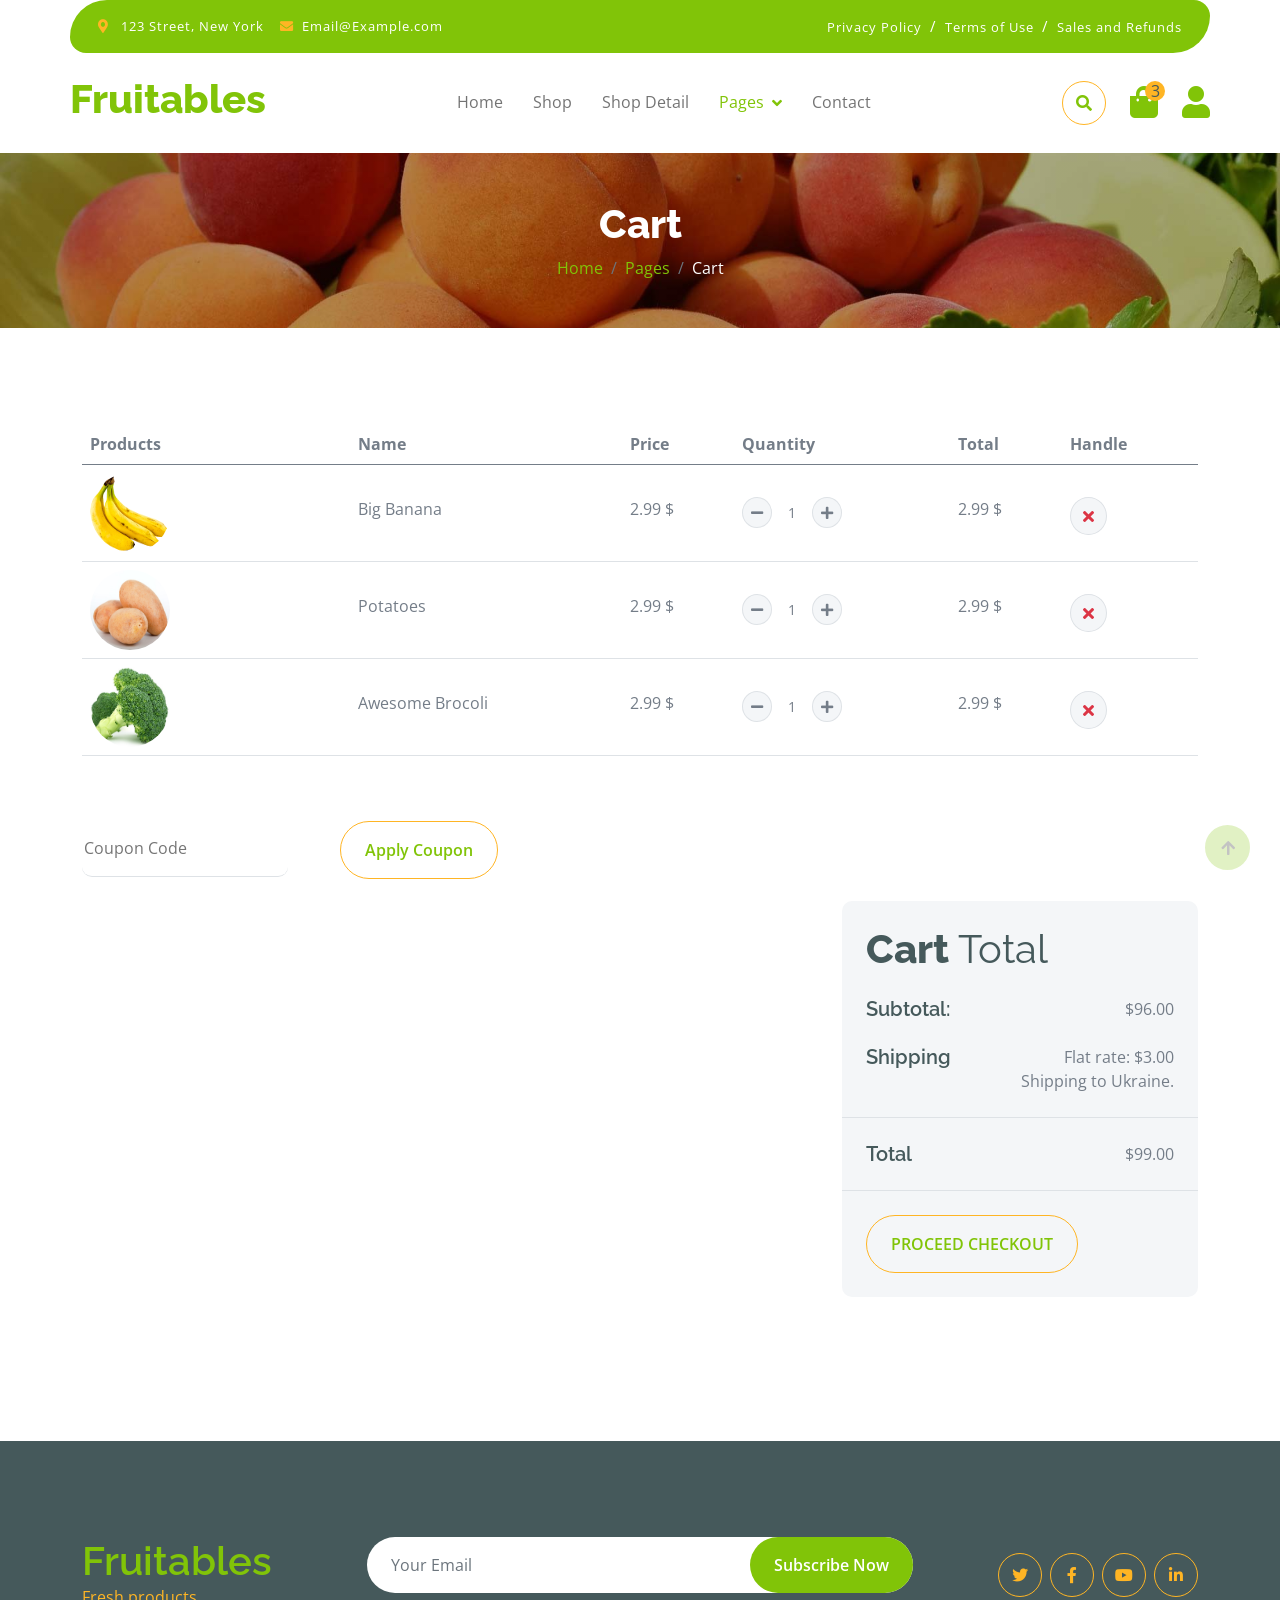
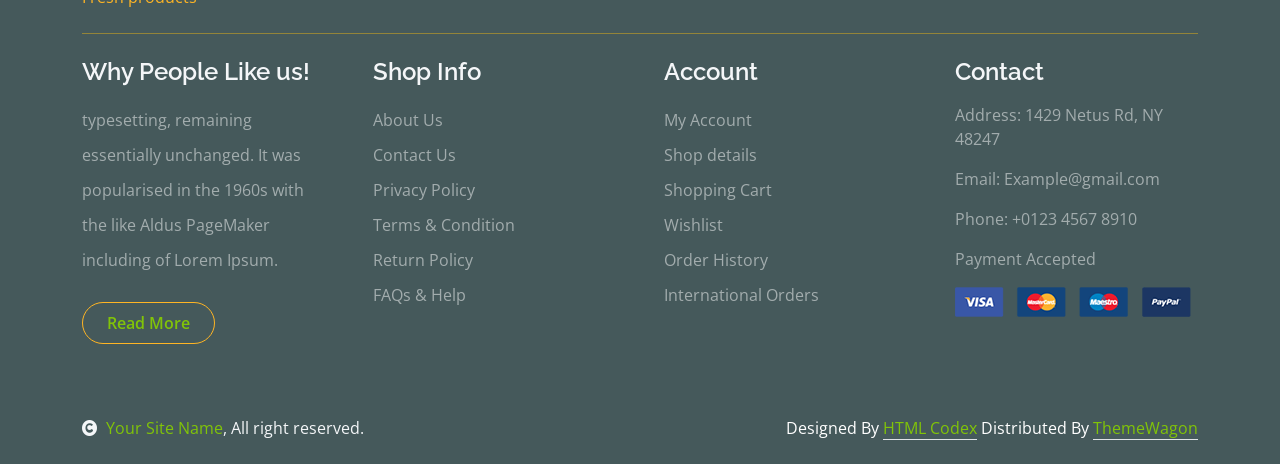
<file: cart.html>
<!DOCTYPE html>
<html lang="en">

    <head>
        <meta charset="utf-8">
        <title>Fruitables - Vegetable Website Template</title>
        <meta content="width=device-width, initial-scale=1.0" name="viewport">
        <meta content="" name="keywords">
        <meta content="" name="description">

        <!-- Google Web Fonts -->
        <link rel="preconnect" href="https://fonts.googleapis.com">
        <link rel="preconnect" href="https://fonts.gstatic.com" crossorigin>
        <link href="https://fonts.googleapis.com/css2?family=Open+Sans:wght@400;600&family=Raleway:wght@600;800&display=swap" rel="stylesheet"> 

        <!-- Icon Font Stylesheet -->
        <link rel="stylesheet" href="https://use.fontawesome.com/releases/v5.15.4/css/all.css"/>
        <link href="https://cdn.jsdelivr.net/npm/bootstrap-icons@1.4.1/font/bootstrap-icons.css" rel="stylesheet">

        <!-- Libraries Stylesheet -->
        <link href="lib/lightbox/css/lightbox.min.css" rel="stylesheet">
        <link href="lib/owlcarousel/assets/owl.carousel.min.css" rel="stylesheet">


        <!-- Customized Bootstrap Stylesheet -->
        <link href="css/bootstrap.min.css" rel="stylesheet">

        <!-- Template Stylesheet -->
        <link href="css/style.css" rel="stylesheet">
    </head>

    <body>

        <!-- Spinner Start -->
        <div id="spinner" class="show w-100 vh-100 bg-white position-fixed translate-middle top-50 start-50  d-flex align-items-center justify-content-center">
            <div class="spinner-grow text-primary" role="status"></div>
        </div>
        <!-- Spinner End -->


        <!-- Navbar start -->
        <div class="container-fluid fixed-top">
            <div class="container topbar bg-primary d-none d-lg-block">
                <div class="d-flex justify-content-between">
                    <div class="top-info ps-2">
                        <small class="me-3"><i class="fas fa-map-marker-alt me-2 text-secondary"></i> <a href="#" class="text-white">123 Street, New York</a></small>
                        <small class="me-3"><i class="fas fa-envelope me-2 text-secondary"></i><a href="#" class="text-white">Email@Example.com</a></small>
                    </div>
                    <div class="top-link pe-2">
                        <a href="#" class="text-white"><small class="text-white mx-2">Privacy Policy</small>/</a>
                        <a href="#" class="text-white"><small class="text-white mx-2">Terms of Use</small>/</a>
                        <a href="#" class="text-white"><small class="text-white ms-2">Sales and Refunds</small></a>
                    </div>
                </div>
            </div>
            <div class="container px-0">
                <nav class="navbar navbar-light bg-white navbar-expand-xl">
                    <a href="index.html" class="navbar-brand"><h1 class="text-primary display-6">Fruitables</h1></a>
                    <button class="navbar-toggler py-2 px-3" type="button" data-bs-toggle="collapse" data-bs-target="#navbarCollapse">
                        <span class="fa fa-bars text-primary"></span>
                    </button>
                    <div class="collapse navbar-collapse bg-white" id="navbarCollapse">
                        <div class="navbar-nav mx-auto">
                            <a href="index.html" class="nav-item nav-link">Home</a>
                            <a href="shop.html" class="nav-item nav-link">Shop</a>
                            <a href="shop-detail.html" class="nav-item nav-link">Shop Detail</a>
                            <div class="nav-item dropdown">
                                <a href="#" class="nav-link dropdown-toggle active" data-bs-toggle="dropdown">Pages</a>
                                <div class="dropdown-menu m-0 bg-secondary rounded-0">
                                    <a href="cart.html" class="dropdown-item active">Cart</a>
                                    <a href="chackout.html" class="dropdown-item">Chackout</a>
                                    <a href="testimonial.html" class="dropdown-item">Testimonial</a>
                                    <a href="404.html" class="dropdown-item">404 Page</a>
                                </div>
                            </div>
                            <a href="contact.html" class="nav-item nav-link">Contact</a>
                        </div>
                        <div class="d-flex m-3 me-0">
                            <button class="btn-search btn border border-secondary btn-md-square rounded-circle bg-white me-4" data-bs-toggle="modal" data-bs-target="#searchModal"><i class="fas fa-search text-primary"></i></button>
                            <a href="#" class="position-relative me-4 my-auto">
                                <i class="fa fa-shopping-bag fa-2x"></i>
                                <span class="position-absolute bg-secondary rounded-circle d-flex align-items-center justify-content-center text-dark px-1" style="top: -5px; left: 15px; height: 20px; min-width: 20px;">3</span>
                            </a>
                            <a href="#" class="my-auto">
                                <i class="fas fa-user fa-2x"></i>
                            </a>
                        </div>
                    </div>
                </nav>
            </div>
        </div>
        <!-- Navbar End -->


        <!-- Modal Search Start -->
        <div class="modal fade" id="searchModal" tabindex="-1" aria-labelledby="exampleModalLabel" aria-hidden="true">
            <div class="modal-dialog modal-fullscreen">
                <div class="modal-content rounded-0">
                    <div class="modal-header">
                        <h5 class="modal-title" id="exampleModalLabel">Search by keyword</h5>
                        <button type="button" class="btn-close" data-bs-dismiss="modal" aria-label="Close"></button>
                    </div>
                    <div class="modal-body d-flex align-items-center">
                        <div class="input-group w-75 mx-auto d-flex">
                            <input type="search" class="form-control p-3" placeholder="keywords" aria-describedby="search-icon-1">
                            <span id="search-icon-1" class="input-group-text p-3"><i class="fa fa-search"></i></span>
                        </div>
                    </div>
                </div>
            </div>
        </div>
        <!-- Modal Search End -->


        <!-- Single Page Header start -->
        <div class="container-fluid page-header py-5">
            <h1 class="text-center text-white display-6">Cart</h1>
            <ol class="breadcrumb justify-content-center mb-0">
                <li class="breadcrumb-item"><a href="#">Home</a></li>
                <li class="breadcrumb-item"><a href="#">Pages</a></li>
                <li class="breadcrumb-item active text-white">Cart</li>
            </ol>
        </div>
        <!-- Single Page Header End -->


        <!-- Cart Page Start -->
        <div class="container-fluid py-5">
            <div class="container py-5">
                <div class="table-responsive">
                    <table class="table">
                        <thead>
                          <tr>
                            <th scope="col">Products</th>
                            <th scope="col">Name</th>
                            <th scope="col">Price</th>
                            <th scope="col">Quantity</th>
                            <th scope="col">Total</th>
                            <th scope="col">Handle</th>
                          </tr>
                        </thead>
                        <tbody>
                            <tr>
                                <th scope="row">
                                    <div class="d-flex align-items-center">
                                        <img src="img/vegetable-item-3.png" class="img-fluid me-5 rounded-circle" style="width: 80px; height: 80px;" alt="">
                                    </div>
                                </th>
                                <td>
                                    <p class="mb-0 mt-4">Big Banana</p>
                                </td>
                                <td>
                                    <p class="mb-0 mt-4">2.99 $</p>
                                </td>
                                <td>
                                    <div class="input-group quantity mt-4" style="width: 100px;">
                                        <div class="input-group-btn">
                                            <button class="btn btn-sm btn-minus rounded-circle bg-light border" >
                                            <i class="fa fa-minus"></i>
                                            </button>
                                        </div>
                                        <input type="text" class="form-control form-control-sm text-center border-0" value="1">
                                        <div class="input-group-btn">
                                            <button class="btn btn-sm btn-plus rounded-circle bg-light border">
                                                <i class="fa fa-plus"></i>
                                            </button>
                                        </div>
                                    </div>
                                </td>
                                <td>
                                    <p class="mb-0 mt-4">2.99 $</p>
                                </td>
                                <td>
                                    <button class="btn btn-md rounded-circle bg-light border mt-4" >
                                        <i class="fa fa-times text-danger"></i>
                                    </button>
                                </td>
                            
                            </tr>
                            <tr>
                                <th scope="row">
                                    <div class="d-flex align-items-center">
                                        <img src="img/vegetable-item-5.jpg" class="img-fluid me-5 rounded-circle" style="width: 80px; height: 80px;" alt="" alt="">
                                    </div>
                                </th>
                                <td>
                                    <p class="mb-0 mt-4">Potatoes</p>
                                </td>
                                <td>
                                    <p class="mb-0 mt-4">2.99 $</p>
                                </td>
                                <td>
                                    <div class="input-group quantity mt-4" style="width: 100px;">
                                        <div class="input-group-btn">
                                            <button class="btn btn-sm btn-minus rounded-circle bg-light border" >
                                            <i class="fa fa-minus"></i>
                                            </button>
                                        </div>
                                        <input type="text" class="form-control form-control-sm text-center border-0" value="1">
                                        <div class="input-group-btn">
                                            <button class="btn btn-sm btn-plus rounded-circle bg-light border">
                                                <i class="fa fa-plus"></i>
                                            </button>
                                        </div>
                                    </div>
                                </td>
                                <td>
                                    <p class="mb-0 mt-4">2.99 $</p>
                                </td>
                                <td>
                                    <button class="btn btn-md rounded-circle bg-light border mt-4" >
                                        <i class="fa fa-times text-danger"></i>
                                    </button>
                                </td>
                            </tr>
                            <tr>
                                <th scope="row">
                                    <div class="d-flex align-items-center">
                                        <img src="img/vegetable-item-2.jpg" class="img-fluid me-5 rounded-circle" style="width: 80px; height: 80px;" alt="" alt="">
                                    </div>
                                </th>
                                <td>
                                    <p class="mb-0 mt-4">Awesome Brocoli</p>
                                </td>
                                <td>
                                    <p class="mb-0 mt-4">2.99 $</p>
                                </td>
                                <td>
                                    <div class="input-group quantity mt-4" style="width: 100px;">
                                        <div class="input-group-btn">
                                            <button class="btn btn-sm btn-minus rounded-circle bg-light border" >
                                            <i class="fa fa-minus"></i>
                                            </button>
                                        </div>
                                        <input type="text" class="form-control form-control-sm text-center border-0" value="1">
                                        <div class="input-group-btn">
                                            <button class="btn btn-sm btn-plus rounded-circle bg-light border">
                                                <i class="fa fa-plus"></i>
                                            </button>
                                        </div>
                                    </div>
                                </td>
                                <td>
                                    <p class="mb-0 mt-4">2.99 $</p>
                                </td>
                                <td>
                                    <button class="btn btn-md rounded-circle bg-light border mt-4" >
                                        <i class="fa fa-times text-danger"></i>
                                    </button>
                                </td>
                            </tr>
                        </tbody>
                    </table>
                </div>
                <div class="mt-5">
                    <input type="text" class="border-0 border-bottom rounded me-5 py-3 mb-4" placeholder="Coupon Code">
                    <button class="btn border-secondary rounded-pill px-4 py-3 text-primary" type="button">Apply Coupon</button>
                </div>
                <div class="row g-4 justify-content-end">
                    <div class="col-8"></div>
                    <div class="col-sm-8 col-md-7 col-lg-6 col-xl-4">
                        <div class="bg-light rounded">
                            <div class="p-4">
                                <h1 class="display-6 mb-4">Cart <span class="fw-normal">Total</span></h1>
                                <div class="d-flex justify-content-between mb-4">
                                    <h5 class="mb-0 me-4">Subtotal:</h5>
                                    <p class="mb-0">$96.00</p>
                                </div>
                                <div class="d-flex justify-content-between">
                                    <h5 class="mb-0 me-4">Shipping</h5>
                                    <div class="">
                                        <p class="mb-0">Flat rate: $3.00</p>
                                    </div>
                                </div>
                                <p class="mb-0 text-end">Shipping to Ukraine.</p>
                            </div>
                            <div class="py-4 mb-4 border-top border-bottom d-flex justify-content-between">
                                <h5 class="mb-0 ps-4 me-4">Total</h5>
                                <p class="mb-0 pe-4">$99.00</p>
                            </div>
                            <button class="btn border-secondary rounded-pill px-4 py-3 text-primary text-uppercase mb-4 ms-4" type="button">Proceed Checkout</button>
                        </div>
                    </div>
                </div>
            </div>
        </div>
        <!-- Cart Page End -->


        <!-- Footer Start -->
        <div class="container-fluid bg-dark text-white-50 footer pt-5 mt-5">
            <div class="container py-5">
                <div class="pb-4 mb-4" style="border-bottom: 1px solid rgba(226, 175, 24, 0.5) ;">
                    <div class="row g-4">
                        <div class="col-lg-3">
                            <a href="#">
                                <h1 class="text-primary mb-0">Fruitables</h1>
                                <p class="text-secondary mb-0">Fresh products</p>
                            </a>
                        </div>
                        <div class="col-lg-6">
                            <div class="position-relative mx-auto">
                                <input class="form-control border-0 w-100 py-3 px-4 rounded-pill" type="number" placeholder="Your Email">
                                <button type="submit" class="btn btn-primary border-0 border-secondary py-3 px-4 position-absolute rounded-pill text-white" style="top: 0; right: 0;">Subscribe Now</button>
                            </div>
                        </div>
                        <div class="col-lg-3">
                            <div class="d-flex justify-content-end pt-3">
                                <a class="btn  btn-outline-secondary me-2 btn-md-square rounded-circle" href=""><i class="fab fa-twitter"></i></a>
                                <a class="btn btn-outline-secondary me-2 btn-md-square rounded-circle" href=""><i class="fab fa-facebook-f"></i></a>
                                <a class="btn btn-outline-secondary me-2 btn-md-square rounded-circle" href=""><i class="fab fa-youtube"></i></a>
                                <a class="btn btn-outline-secondary btn-md-square rounded-circle" href=""><i class="fab fa-linkedin-in"></i></a>
                            </div>
                        </div>
                    </div>
                </div>
                <div class="row g-5">
                    <div class="col-lg-3 col-md-6">
                        <div class="footer-item">
                            <h4 class="text-light mb-3">Why People Like us!</h4>
                            <p class="mb-4">typesetting, remaining essentially unchanged. It was 
                                popularised in the 1960s with the like Aldus PageMaker including of Lorem Ipsum.</p>
                            <a href="" class="btn border-secondary py-2 px-4 rounded-pill text-primary">Read More</a>
                        </div>
                    </div>
                    <div class="col-lg-3 col-md-6">
                        <div class="d-flex flex-column text-start footer-item">
                            <h4 class="text-light mb-3">Shop Info</h4>
                            <a class="btn-link" href="">About Us</a>
                            <a class="btn-link" href="">Contact Us</a>
                            <a class="btn-link" href="">Privacy Policy</a>
                            <a class="btn-link" href="">Terms & Condition</a>
                            <a class="btn-link" href="">Return Policy</a>
                            <a class="btn-link" href="">FAQs & Help</a>
                        </div>
                    </div>
                    <div class="col-lg-3 col-md-6">
                        <div class="d-flex flex-column text-start footer-item">
                            <h4 class="text-light mb-3">Account</h4>
                            <a class="btn-link" href="">My Account</a>
                            <a class="btn-link" href="">Shop details</a>
                            <a class="btn-link" href="">Shopping Cart</a>
                            <a class="btn-link" href="">Wishlist</a>
                            <a class="btn-link" href="">Order History</a>
                            <a class="btn-link" href="">International Orders</a>
                        </div>
                    </div>
                    <div class="col-lg-3 col-md-6">
                        <div class="footer-item">
                            <h4 class="text-light mb-3">Contact</h4>
                            <p>Address: 1429 Netus Rd, NY 48247</p>
                            <p>Email: Example@gmail.com</p>
                            <p>Phone: +0123 4567 8910</p>
                            <p>Payment Accepted</p>
                            <img src="img/payment.png" class="img-fluid" alt="">
                        </div>
                    </div>
                </div>
            </div>
        </div>
        <!-- Footer End -->

        <!-- Copyright Start -->
        <div class="container-fluid copyright bg-dark py-4">
            <div class="container">
                <div class="row">
                    <div class="col-md-6 text-center text-md-start mb-3 mb-md-0">
                        <span class="text-light"><a href="#"><i class="fas fa-copyright text-light me-2"></i>Your Site Name</a>, All right reserved.</span>
                    </div>
                    <div class="col-md-6 my-auto text-center text-md-end text-white">
                        <!--/*** This template is free as long as you keep the below author’s credit link/attribution link/backlink. ***/-->
                        <!--/*** If you'd like to use the template without the below author’s credit link/attribution link/backlink, ***/-->
                        <!--/*** you can purchase the Credit Removal License from "https://htmlcodex.com/credit-removal". ***/-->
                        Designed By <a class="border-bottom" href="https://htmlcodex.com">HTML Codex</a> Distributed By <a class="border-bottom" href="https://themewagon.com">ThemeWagon</a>
                    </div>
                </div>
            </div>
        </div>
        <!-- Copyright End -->



        <!-- Back to Top -->
        <a href="#" class="btn btn-primary border-3 border-primary rounded-circle back-to-top"><i class="fa fa-arrow-up"></i></a>   

        
    <!-- JavaScript Libraries -->
    <script src="https://ajax.googleapis.com/ajax/libs/jquery/3.6.4/jquery.min.js"></script>
    <script src="https://cdn.jsdelivr.net/npm/bootstrap@5.0.0/dist/js/bootstrap.bundle.min.js"></script>
    <script src="lib/easing/easing.min.js"></script>
    <script src="lib/waypoints/waypoints.min.js"></script>
    <script src="lib/lightbox/js/lightbox.min.js"></script>
    <script src="lib/owlcarousel/owl.carousel.min.js"></script>

    <!-- Template Javascript -->
    <script src="js/main.js"></script>
    </body>

</html>
</file>
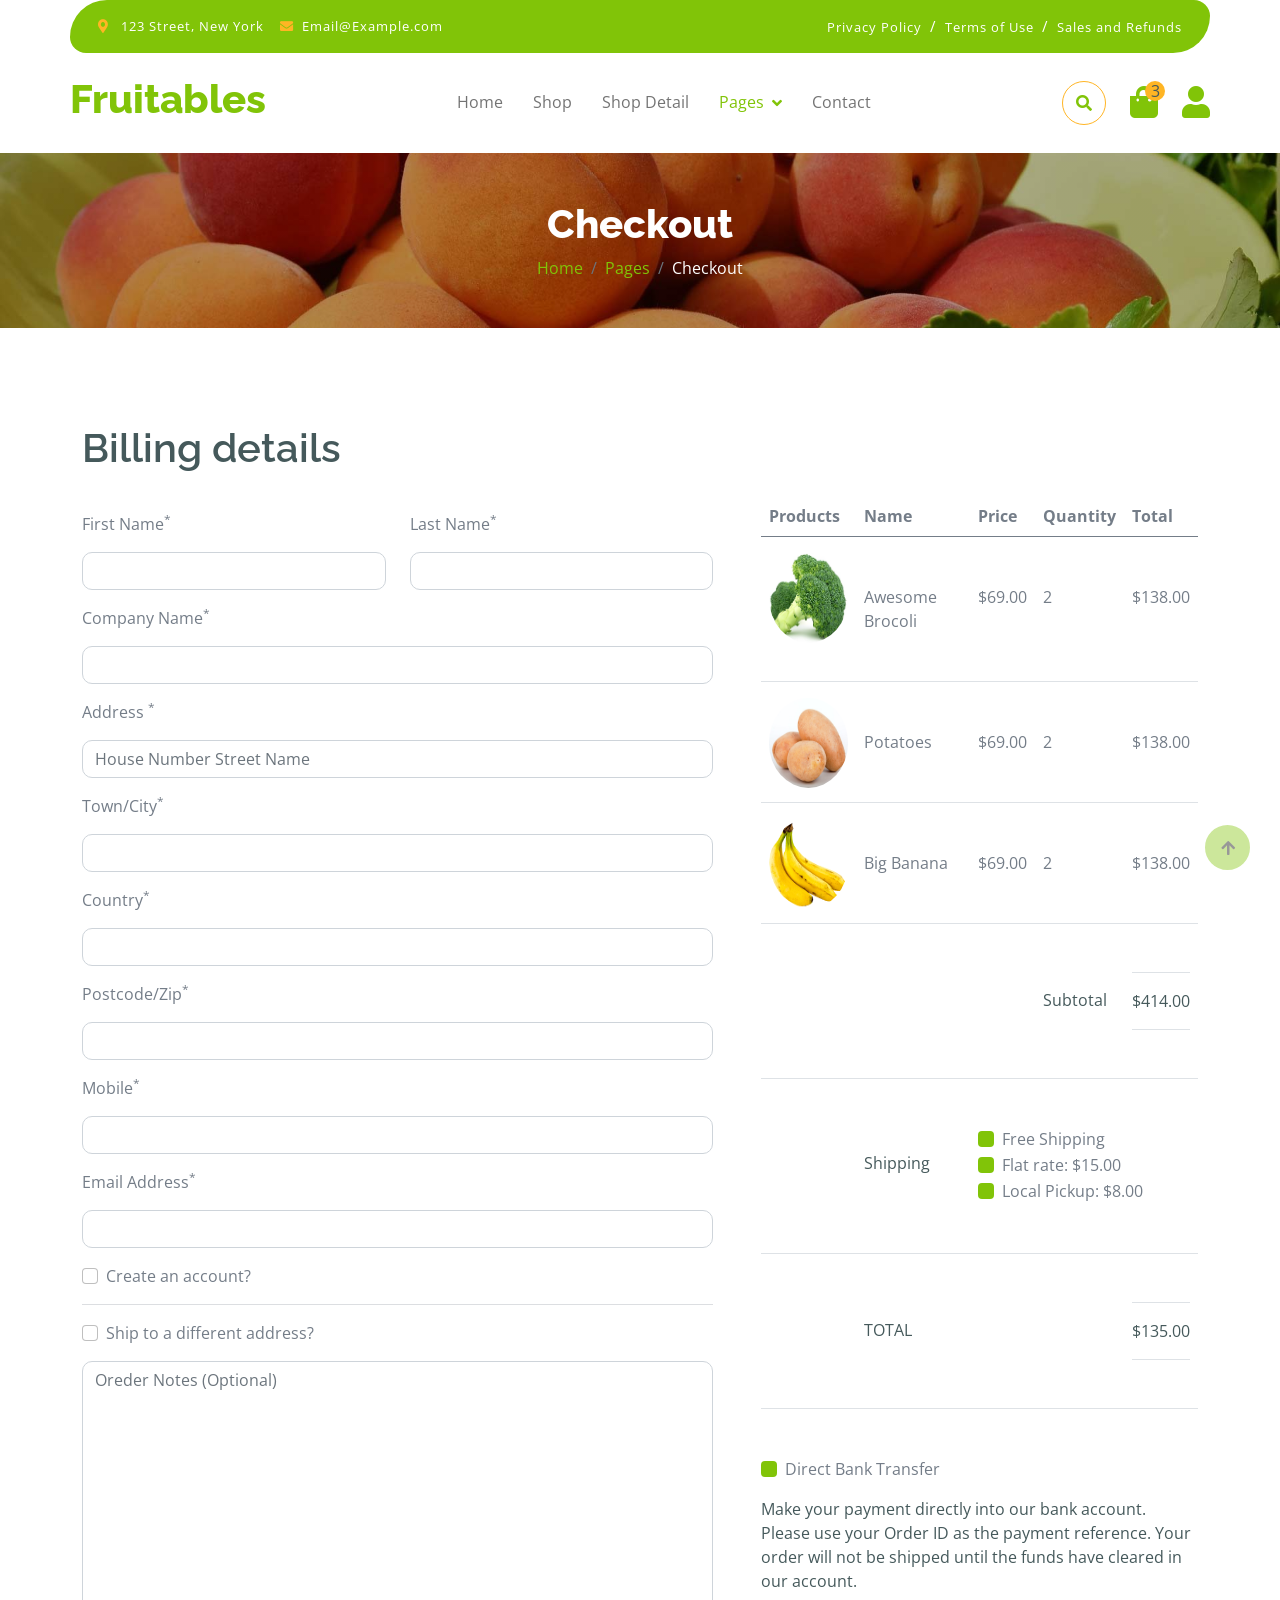
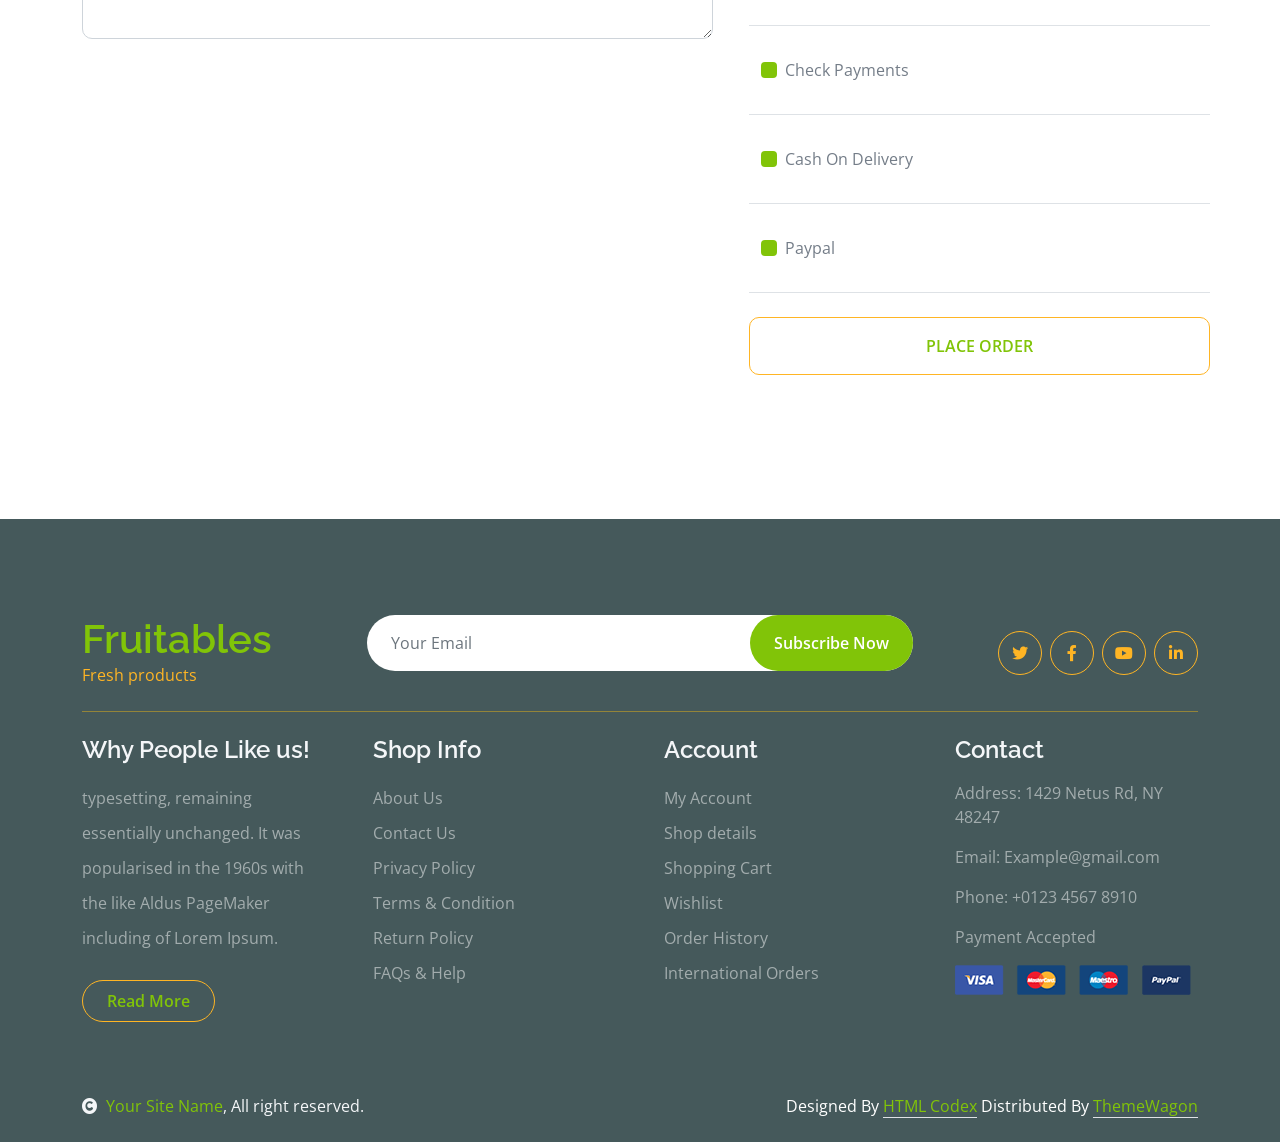
<file: chackout.html>
<!DOCTYPE html>
<html lang="en">

    <head>
        <meta charset="utf-8">
        <title>Fruitables - Vegetable Website Template</title>
        <meta content="width=device-width, initial-scale=1.0" name="viewport">
        <meta content="" name="keywords">
        <meta content="" name="description">

        <!-- Google Web Fonts -->
        <link rel="preconnect" href="https://fonts.googleapis.com">
        <link rel="preconnect" href="https://fonts.gstatic.com" crossorigin>
        <link href="https://fonts.googleapis.com/css2?family=Open+Sans:wght@400;600&family=Raleway:wght@600;800&display=swap" rel="stylesheet"> 

        <!-- Icon Font Stylesheet -->
        <link rel="stylesheet" href="https://use.fontawesome.com/releases/v5.15.4/css/all.css"/>
        <link href="https://cdn.jsdelivr.net/npm/bootstrap-icons@1.4.1/font/bootstrap-icons.css" rel="stylesheet">

        <!-- Libraries Stylesheet -->
        <link href="lib/lightbox/css/lightbox.min.css" rel="stylesheet">
        <link href="lib/owlcarousel/assets/owl.carousel.min.css" rel="stylesheet">


        <!-- Customized Bootstrap Stylesheet -->
        <link href="css/bootstrap.min.css" rel="stylesheet">

        <!-- Template Stylesheet -->
        <link href="css/style.css" rel="stylesheet">
    </head>

    <body>

        <!-- Spinner Start -->
        <div id="spinner" class="show w-100 vh-100 bg-white position-fixed translate-middle top-50 start-50  d-flex align-items-center justify-content-center">
            <div class="spinner-grow text-primary" role="status"></div>
        </div>
        <!-- Spinner End -->


        <!-- Navbar start -->
        <div class="container-fluid fixed-top">
            <div class="container topbar bg-primary d-none d-lg-block">
                <div class="d-flex justify-content-between">
                    <div class="top-info ps-2">
                        <small class="me-3"><i class="fas fa-map-marker-alt me-2 text-secondary"></i> <a href="#" class="text-white">123 Street, New York</a></small>
                        <small class="me-3"><i class="fas fa-envelope me-2 text-secondary"></i><a href="#" class="text-white">Email@Example.com</a></small>
                    </div>
                    <div class="top-link pe-2">
                        <a href="#" class="text-white"><small class="text-white mx-2">Privacy Policy</small>/</a>
                        <a href="#" class="text-white"><small class="text-white mx-2">Terms of Use</small>/</a>
                        <a href="#" class="text-white"><small class="text-white ms-2">Sales and Refunds</small></a>
                    </div>
                </div>
            </div>
            <div class="container px-0">
                <nav class="navbar navbar-light bg-white navbar-expand-xl">
                    <a href="index.html" class="navbar-brand"><h1 class="text-primary display-6">Fruitables</h1></a>
                    <button class="navbar-toggler py-2 px-3" type="button" data-bs-toggle="collapse" data-bs-target="#navbarCollapse">
                        <span class="fa fa-bars text-primary"></span>
                    </button>
                    <div class="collapse navbar-collapse bg-white" id="navbarCollapse">
                        <div class="navbar-nav mx-auto">
                            <a href="index.html" class="nav-item nav-link">Home</a>
                            <a href="shop.html" class="nav-item nav-link">Shop</a>
                            <a href="shop-detail.html" class="nav-item nav-link">Shop Detail</a>
                            <div class="nav-item dropdown">
                                <a href="#" class="nav-link dropdown-toggle active" data-bs-toggle="dropdown">Pages</a>
                                <div class="dropdown-menu m-0 bg-secondary rounded-0">
                                    <a href="cart.html" class="dropdown-item">Cart</a>
                                    <a href="chackout.html" class="dropdown-item active">Chackout</a>
                                    <a href="testimonial.html" class="dropdown-item">Testimonial</a>
                                    <a href="404.html" class="dropdown-item">404 Page</a>
                                </div>
                            </div>
                            <a href="contact.html" class="nav-item nav-link">Contact</a>
                        </div>
                        <div class="d-flex m-3 me-0">
                            <button class="btn-search btn border border-secondary btn-md-square rounded-circle bg-white me-4" data-bs-toggle="modal" data-bs-target="#searchModal"><i class="fas fa-search text-primary"></i></button>
                            <a href="#" class="position-relative me-4 my-auto">
                                <i class="fa fa-shopping-bag fa-2x"></i>
                                <span class="position-absolute bg-secondary rounded-circle d-flex align-items-center justify-content-center text-dark px-1" style="top: -5px; left: 15px; height: 20px; min-width: 20px;">3</span>
                            </a>
                            <a href="#" class="my-auto">
                                <i class="fas fa-user fa-2x"></i>
                            </a>
                        </div>
                    </div>
                </nav>
            </div>
        </div>
        <!-- Navbar End -->


        <!-- Modal Search Start -->
        <div class="modal fade" id="searchModal" tabindex="-1" aria-labelledby="exampleModalLabel" aria-hidden="true">
            <div class="modal-dialog modal-fullscreen">
                <div class="modal-content rounded-0">
                    <div class="modal-header">
                        <h5 class="modal-title" id="exampleModalLabel">Search by keyword</h5>
                        <button type="button" class="btn-close" data-bs-dismiss="modal" aria-label="Close"></button>
                    </div>
                    <div class="modal-body d-flex align-items-center">
                        <div class="input-group w-75 mx-auto d-flex">
                            <input type="search" class="form-control p-3" placeholder="keywords" aria-describedby="search-icon-1">
                            <span id="search-icon-1" class="input-group-text p-3"><i class="fa fa-search"></i></span>
                        </div>
                    </div>
                </div>
            </div>
        </div>
        <!-- Modal Search End -->


        <!-- Single Page Header start -->
        <div class="container-fluid page-header py-5">
            <h1 class="text-center text-white display-6">Checkout</h1>
            <ol class="breadcrumb justify-content-center mb-0">
                <li class="breadcrumb-item"><a href="#">Home</a></li>
                <li class="breadcrumb-item"><a href="#">Pages</a></li>
                <li class="breadcrumb-item active text-white">Checkout</li>
            </ol>
        </div>
        <!-- Single Page Header End -->


        <!-- Checkout Page Start -->
        <div class="container-fluid py-5">
            <div class="container py-5">
                <h1 class="mb-4">Billing details</h1>
                <form action="#">
                    <div class="row g-5">
                        <div class="col-md-12 col-lg-6 col-xl-7">
                            <div class="row">
                                <div class="col-md-12 col-lg-6">
                                    <div class="form-item w-100">
                                        <label class="form-label my-3">First Name<sup>*</sup></label>
                                        <input type="text" class="form-control">
                                    </div>
                                </div>
                                <div class="col-md-12 col-lg-6">
                                    <div class="form-item w-100">
                                        <label class="form-label my-3">Last Name<sup>*</sup></label>
                                        <input type="text" class="form-control">
                                    </div>
                                </div>
                            </div>
                            <div class="form-item">
                                <label class="form-label my-3">Company Name<sup>*</sup></label>
                                <input type="text" class="form-control">
                            </div>
                            <div class="form-item">
                                <label class="form-label my-3">Address <sup>*</sup></label>
                                <input type="text" class="form-control" placeholder="House Number Street Name">
                            </div>
                            <div class="form-item">
                                <label class="form-label my-3">Town/City<sup>*</sup></label>
                                <input type="text" class="form-control">
                            </div>
                            <div class="form-item">
                                <label class="form-label my-3">Country<sup>*</sup></label>
                                <input type="text" class="form-control">
                            </div>
                            <div class="form-item">
                                <label class="form-label my-3">Postcode/Zip<sup>*</sup></label>
                                <input type="text" class="form-control">
                            </div>
                            <div class="form-item">
                                <label class="form-label my-3">Mobile<sup>*</sup></label>
                                <input type="tel" class="form-control">
                            </div>
                            <div class="form-item">
                                <label class="form-label my-3">Email Address<sup>*</sup></label>
                                <input type="email" class="form-control">
                            </div>
                            <div class="form-check my-3">
                                <input type="checkbox" class="form-check-input" id="Account-1" name="Accounts" value="Accounts">
                                <label class="form-check-label" for="Account-1">Create an account?</label>
                            </div>
                            <hr>
                            <div class="form-check my-3">
                                <input class="form-check-input" type="checkbox" id="Address-1" name="Address" value="Address">
                                <label class="form-check-label" for="Address-1">Ship to a different address?</label>
                            </div>
                            <div class="form-item">
                                <textarea name="text" class="form-control" spellcheck="false" cols="30" rows="11" placeholder="Oreder Notes (Optional)"></textarea>
                            </div>
                        </div>
                        <div class="col-md-12 col-lg-6 col-xl-5">
                            <div class="table-responsive">
                                <table class="table">
                                    <thead>
                                        <tr>
                                            <th scope="col">Products</th>
                                            <th scope="col">Name</th>
                                            <th scope="col">Price</th>
                                            <th scope="col">Quantity</th>
                                            <th scope="col">Total</th>
                                        </tr>
                                    </thead>
                                    <tbody>
                                        <tr>
                                            <th scope="row">
                                                <div class="d-flex align-items-center mt-2">
                                                    <img src="img/vegetable-item-2.jpg" class="img-fluid rounded-circle" style="width: 90px; height: 90px;" alt="">
                                                </div>
                                            </th>
                                            <td class="py-5">Awesome Brocoli</td>
                                            <td class="py-5">$69.00</td>
                                            <td class="py-5">2</td>
                                            <td class="py-5">$138.00</td>
                                        </tr>
                                        <tr>
                                            <th scope="row">
                                                <div class="d-flex align-items-center mt-2">
                                                    <img src="img/vegetable-item-5.jpg" class="img-fluid rounded-circle" style="width: 90px; height: 90px;" alt="">
                                                </div>
                                            </th>
                                            <td class="py-5">Potatoes</td>
                                            <td class="py-5">$69.00</td>
                                            <td class="py-5">2</td>
                                            <td class="py-5">$138.00</td>
                                        </tr>
                                        <tr>
                                            <th scope="row">
                                                <div class="d-flex align-items-center mt-2">
                                                    <img src="img/vegetable-item-3.png" class="img-fluid rounded-circle" style="width: 90px; height: 90px;" alt="">
                                                </div>
                                            </th>
                                            <td class="py-5">Big Banana</td>
                                            <td class="py-5">$69.00</td>
                                            <td class="py-5">2</td>
                                            <td class="py-5">$138.00</td>
                                        </tr>
                                        <tr>
                                            <th scope="row">
                                            </th>
                                            <td class="py-5"></td>
                                            <td class="py-5"></td>
                                            <td class="py-5">
                                                <p class="mb-0 text-dark py-3">Subtotal</p>
                                            </td>
                                            <td class="py-5">
                                                <div class="py-3 border-bottom border-top">
                                                    <p class="mb-0 text-dark">$414.00</p>
                                                </div>
                                            </td>
                                        </tr>
                                        <tr>
                                            <th scope="row">
                                            </th>
                                            <td class="py-5">
                                                <p class="mb-0 text-dark py-4">Shipping</p>
                                            </td>
                                            <td colspan="3" class="py-5">
                                                <div class="form-check text-start">
                                                    <input type="checkbox" class="form-check-input bg-primary border-0" id="Shipping-1" name="Shipping-1" value="Shipping">
                                                    <label class="form-check-label" for="Shipping-1">Free Shipping</label>
                                                </div>
                                                <div class="form-check text-start">
                                                    <input type="checkbox" class="form-check-input bg-primary border-0" id="Shipping-2" name="Shipping-1" value="Shipping">
                                                    <label class="form-check-label" for="Shipping-2">Flat rate: $15.00</label>
                                                </div>
                                                <div class="form-check text-start">
                                                    <input type="checkbox" class="form-check-input bg-primary border-0" id="Shipping-3" name="Shipping-1" value="Shipping">
                                                    <label class="form-check-label" for="Shipping-3">Local Pickup: $8.00</label>
                                                </div>
                                            </td>
                                        </tr>
                                        <tr>
                                            <th scope="row">
                                            </th>
                                            <td class="py-5">
                                                <p class="mb-0 text-dark text-uppercase py-3">TOTAL</p>
                                            </td>
                                            <td class="py-5"></td>
                                            <td class="py-5"></td>
                                            <td class="py-5">
                                                <div class="py-3 border-bottom border-top">
                                                    <p class="mb-0 text-dark">$135.00</p>
                                                </div>
                                            </td>
                                        </tr>
                                    </tbody>
                                </table>
                            </div>
                            <div class="row g-4 text-center align-items-center justify-content-center border-bottom py-3">
                                <div class="col-12">
                                    <div class="form-check text-start my-3">
                                        <input type="checkbox" class="form-check-input bg-primary border-0" id="Transfer-1" name="Transfer" value="Transfer">
                                        <label class="form-check-label" for="Transfer-1">Direct Bank Transfer</label>
                                    </div>
                                    <p class="text-start text-dark">Make your payment directly into our bank account. Please use your Order ID as the payment reference. Your order will not be shipped until the funds have cleared in our account.</p>
                                </div>
                            </div>
                            <div class="row g-4 text-center align-items-center justify-content-center border-bottom py-3">
                                <div class="col-12">
                                    <div class="form-check text-start my-3">
                                        <input type="checkbox" class="form-check-input bg-primary border-0" id="Payments-1" name="Payments" value="Payments">
                                        <label class="form-check-label" for="Payments-1">Check Payments</label>
                                    </div>
                                </div>
                            </div>
                            <div class="row g-4 text-center align-items-center justify-content-center border-bottom py-3">
                                <div class="col-12">
                                    <div class="form-check text-start my-3">
                                        <input type="checkbox" class="form-check-input bg-primary border-0" id="Delivery-1" name="Delivery" value="Delivery">
                                        <label class="form-check-label" for="Delivery-1">Cash On Delivery</label>
                                    </div>
                                </div>
                            </div>
                            <div class="row g-4 text-center align-items-center justify-content-center border-bottom py-3">
                                <div class="col-12">
                                    <div class="form-check text-start my-3">
                                        <input type="checkbox" class="form-check-input bg-primary border-0" id="Paypal-1" name="Paypal" value="Paypal">
                                        <label class="form-check-label" for="Paypal-1">Paypal</label>
                                    </div>
                                </div>
                            </div>
                            <div class="row g-4 text-center align-items-center justify-content-center pt-4">
                                <button type="button" class="btn border-secondary py-3 px-4 text-uppercase w-100 text-primary">Place Order</button>
                            </div>
                        </div>
                    </div>
                </form>
            </div>
        </div>
        <!-- Checkout Page End -->


        <!-- Footer Start -->
        <div class="container-fluid bg-dark text-white-50 footer pt-5 mt-5">
            <div class="container py-5">
                <div class="pb-4 mb-4" style="border-bottom: 1px solid rgba(226, 175, 24, 0.5) ;">
                    <div class="row g-4">
                        <div class="col-lg-3">
                            <a href="#">
                                <h1 class="text-primary mb-0">Fruitables</h1>
                                <p class="text-secondary mb-0">Fresh products</p>
                            </a>
                        </div>
                        <div class="col-lg-6">
                            <div class="position-relative mx-auto">
                                <input class="form-control border-0 w-100 py-3 px-4 rounded-pill" type="number" placeholder="Your Email">
                                <button type="submit" class="btn btn-primary border-0 border-secondary py-3 px-4 position-absolute rounded-pill text-white" style="top: 0; right: 0;">Subscribe Now</button>
                            </div>
                        </div>
                        <div class="col-lg-3">
                            <div class="d-flex justify-content-end pt-3">
                                <a class="btn  btn-outline-secondary me-2 btn-md-square rounded-circle" href=""><i class="fab fa-twitter"></i></a>
                                <a class="btn btn-outline-secondary me-2 btn-md-square rounded-circle" href=""><i class="fab fa-facebook-f"></i></a>
                                <a class="btn btn-outline-secondary me-2 btn-md-square rounded-circle" href=""><i class="fab fa-youtube"></i></a>
                                <a class="btn btn-outline-secondary btn-md-square rounded-circle" href=""><i class="fab fa-linkedin-in"></i></a>
                            </div>
                        </div>
                    </div>
                </div>
                <div class="row g-5">
                    <div class="col-lg-3 col-md-6">
                        <div class="footer-item">
                            <h4 class="text-light mb-3">Why People Like us!</h4>
                            <p class="mb-4">typesetting, remaining essentially unchanged. It was 
                                popularised in the 1960s with the like Aldus PageMaker including of Lorem Ipsum.</p>
                            <a href="" class="btn border-secondary py-2 px-4 rounded-pill text-primary">Read More</a>
                        </div>
                    </div>
                    <div class="col-lg-3 col-md-6">
                        <div class="d-flex flex-column text-start footer-item">
                            <h4 class="text-light mb-3">Shop Info</h4>
                            <a class="btn-link" href="">About Us</a>
                            <a class="btn-link" href="">Contact Us</a>
                            <a class="btn-link" href="">Privacy Policy</a>
                            <a class="btn-link" href="">Terms & Condition</a>
                            <a class="btn-link" href="">Return Policy</a>
                            <a class="btn-link" href="">FAQs & Help</a>
                        </div>
                    </div>
                    <div class="col-lg-3 col-md-6">
                        <div class="d-flex flex-column text-start footer-item">
                            <h4 class="text-light mb-3">Account</h4>
                            <a class="btn-link" href="">My Account</a>
                            <a class="btn-link" href="">Shop details</a>
                            <a class="btn-link" href="">Shopping Cart</a>
                            <a class="btn-link" href="">Wishlist</a>
                            <a class="btn-link" href="">Order History</a>
                            <a class="btn-link" href="">International Orders</a>
                        </div>
                    </div>
                    <div class="col-lg-3 col-md-6">
                        <div class="footer-item">
                            <h4 class="text-light mb-3">Contact</h4>
                            <p>Address: 1429 Netus Rd, NY 48247</p>
                            <p>Email: Example@gmail.com</p>
                            <p>Phone: +0123 4567 8910</p>
                            <p>Payment Accepted</p>
                            <img src="img/payment.png" class="img-fluid" alt="">
                        </div>
                    </div>
                </div>
            </div>
        </div>
        <!-- Footer End -->

        <!-- Copyright Start -->
        <div class="container-fluid copyright bg-dark py-4">
            <div class="container">
                <div class="row">
                    <div class="col-md-6 text-center text-md-start mb-3 mb-md-0">
                        <span class="text-light"><a href="#"><i class="fas fa-copyright text-light me-2"></i>Your Site Name</a>, All right reserved.</span>
                    </div>
                    <div class="col-md-6 my-auto text-center text-md-end text-white">
                        <!--/*** This template is free as long as you keep the below author’s credit link/attribution link/backlink. ***/-->
                        <!--/*** If you'd like to use the template without the below author’s credit link/attribution link/backlink, ***/-->
                        <!--/*** you can purchase the Credit Removal License from "https://htmlcodex.com/credit-removal". ***/-->
                        Designed By <a class="border-bottom" href="https://htmlcodex.com">HTML Codex</a> Distributed By <a class="border-bottom" href="https://themewagon.com">ThemeWagon</a>
                    </div>
                </div>
            </div>
        </div>
        <!-- Copyright End -->



        <!-- Back to Top -->
        <a href="#" class="btn btn-primary border-3 border-primary rounded-circle back-to-top"><i class="fa fa-arrow-up"></i></a>   

        
    <!-- JavaScript Libraries -->
    <script src="https://ajax.googleapis.com/ajax/libs/jquery/3.6.4/jquery.min.js"></script>
    <script src="https://cdn.jsdelivr.net/npm/bootstrap@5.0.0/dist/js/bootstrap.bundle.min.js"></script>
    <script src="lib/easing/easing.min.js"></script>
    <script src="lib/waypoints/waypoints.min.js"></script>
    <script src="lib/lightbox/js/lightbox.min.js"></script>
    <script src="lib/owlcarousel/owl.carousel.min.js"></script>

    <!-- Template Javascript -->
    <script src="js/main.js"></script>
    </body>

</html>
</file>
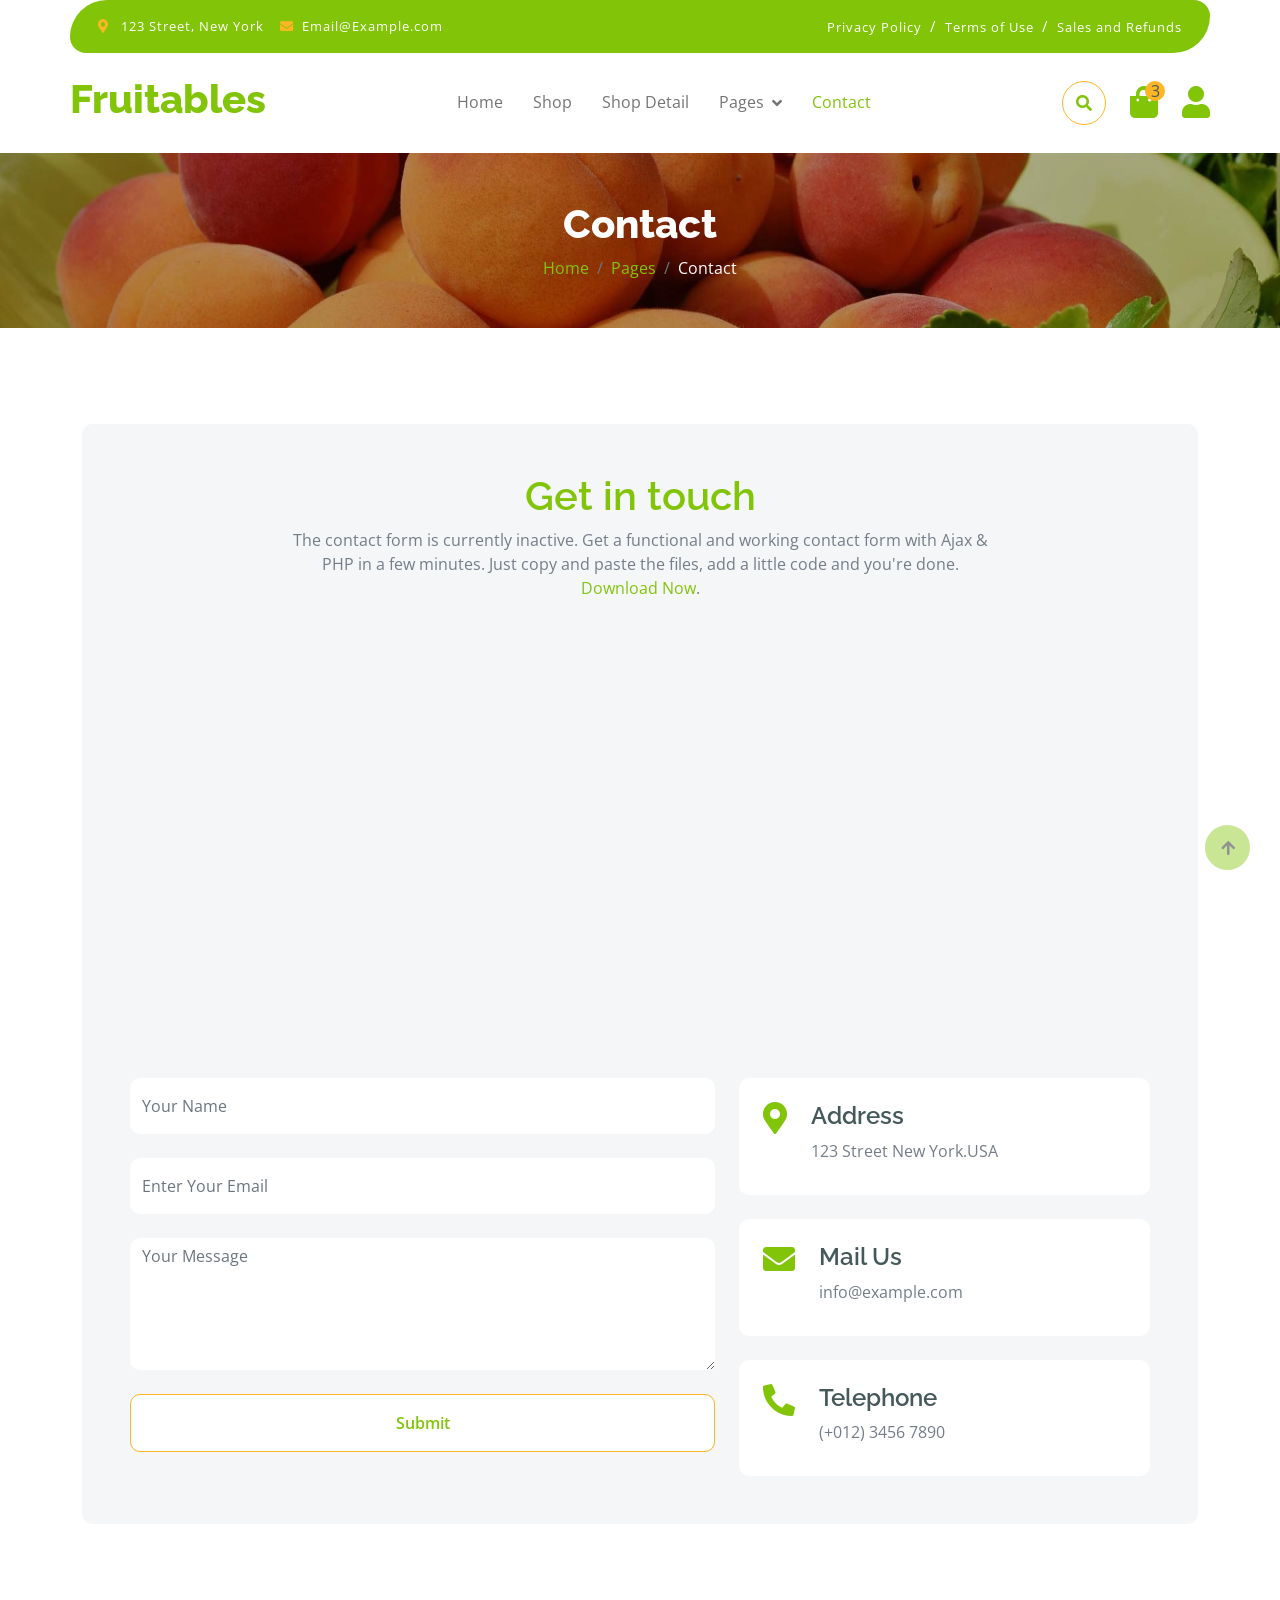
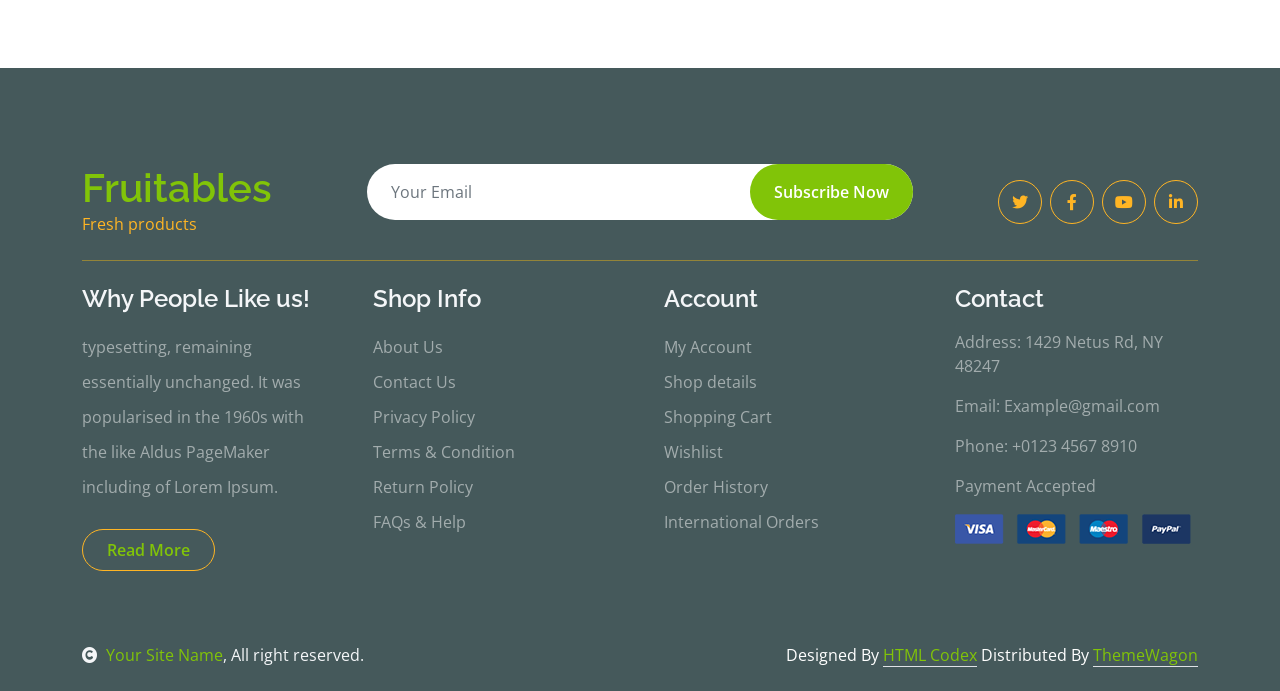
<file: contact.html>
<!DOCTYPE html>
<html lang="en">

    <head>
        <meta charset="utf-8">
        <title>Fruitables - Vegetable Website Template</title>
        <meta content="width=device-width, initial-scale=1.0" name="viewport">
        <meta content="" name="keywords">
        <meta content="" name="description">

        <!-- Google Web Fonts -->
        <link rel="preconnect" href="https://fonts.googleapis.com">
        <link rel="preconnect" href="https://fonts.gstatic.com" crossorigin>
        <link href="https://fonts.googleapis.com/css2?family=Open+Sans:wght@400;600&family=Raleway:wght@600;800&display=swap" rel="stylesheet"> 

        <!-- Icon Font Stylesheet -->
        <link rel="stylesheet" href="https://use.fontawesome.com/releases/v5.15.4/css/all.css"/>
        <link href="https://cdn.jsdelivr.net/npm/bootstrap-icons@1.4.1/font/bootstrap-icons.css" rel="stylesheet">

        <!-- Libraries Stylesheet -->
        <link href="lib/lightbox/css/lightbox.min.css" rel="stylesheet">
        <link href="lib/owlcarousel/assets/owl.carousel.min.css" rel="stylesheet">


        <!-- Customized Bootstrap Stylesheet -->
        <link href="css/bootstrap.min.css" rel="stylesheet">

        <!-- Template Stylesheet -->
        <link href="css/style.css" rel="stylesheet">
    </head>

    <body>

        <!-- Spinner Start -->
        <div id="spinner" class="show w-100 vh-100 bg-white position-fixed translate-middle top-50 start-50  d-flex align-items-center justify-content-center">
            <div class="spinner-grow text-primary" role="status"></div>
        </div>
        <!-- Spinner End -->


        <!-- Navbar start -->
        <div class="container-fluid fixed-top">
            <div class="container topbar bg-primary d-none d-lg-block">
                <div class="d-flex justify-content-between">
                    <div class="top-info ps-2">
                        <small class="me-3"><i class="fas fa-map-marker-alt me-2 text-secondary"></i> <a href="#" class="text-white">123 Street, New York</a></small>
                        <small class="me-3"><i class="fas fa-envelope me-2 text-secondary"></i><a href="#" class="text-white">Email@Example.com</a></small>
                    </div>
                    <div class="top-link pe-2">
                        <a href="#" class="text-white"><small class="text-white mx-2">Privacy Policy</small>/</a>
                        <a href="#" class="text-white"><small class="text-white mx-2">Terms of Use</small>/</a>
                        <a href="#" class="text-white"><small class="text-white ms-2">Sales and Refunds</small></a>
                    </div>
                </div>
            </div>
            <div class="container px-0">
                <nav class="navbar navbar-light bg-white navbar-expand-xl">
                    <a href="index.html" class="navbar-brand"><h1 class="text-primary display-6">Fruitables</h1></a>
                    <button class="navbar-toggler py-2 px-3" type="button" data-bs-toggle="collapse" data-bs-target="#navbarCollapse">
                        <span class="fa fa-bars text-primary"></span>
                    </button>
                    <div class="collapse navbar-collapse bg-white" id="navbarCollapse">
                        <div class="navbar-nav mx-auto">
                            <a href="index.html" class="nav-item nav-link">Home</a>
                            <a href="shop.html" class="nav-item nav-link">Shop</a>
                            <a href="shop-detail.html" class="nav-item nav-link">Shop Detail</a>
                            <div class="nav-item dropdown">
                                <a href="#" class="nav-link dropdown-toggle" data-bs-toggle="dropdown">Pages</a>
                                <div class="dropdown-menu m-0 bg-secondary rounded-0">
                                    <a href="cart.html" class="dropdown-item">Cart</a>
                                    <a href="chackout.html" class="dropdown-item">Chackout</a>
                                    <a href="testimonial.html" class="dropdown-item">Testimonial</a>
                                    <a href="404.html" class="dropdown-item">404 Page</a>
                                </div>
                            </div>
                            <a href="contact.html" class="nav-item nav-link active">Contact</a>
                        </div>
                        <div class="d-flex m-3 me-0">
                            <button class="btn-search btn border border-secondary btn-md-square rounded-circle bg-white me-4" data-bs-toggle="modal" data-bs-target="#searchModal"><i class="fas fa-search text-primary"></i></button>
                            <a href="#" class="position-relative me-4 my-auto">
                                <i class="fa fa-shopping-bag fa-2x"></i>
                                <span class="position-absolute bg-secondary rounded-circle d-flex align-items-center justify-content-center text-dark px-1" style="top: -5px; left: 15px; height: 20px; min-width: 20px;">3</span>
                            </a>
                            <a href="#" class="my-auto">
                                <i class="fas fa-user fa-2x"></i>
                            </a>
                        </div>
                    </div>
                </nav>
            </div>
        </div>
        <!-- Navbar End -->


        <!-- Modal Search Start -->
        <div class="modal fade" id="searchModal" tabindex="-1" aria-labelledby="exampleModalLabel" aria-hidden="true">
            <div class="modal-dialog modal-fullscreen">
                <div class="modal-content rounded-0">
                    <div class="modal-header">
                        <h5 class="modal-title" id="exampleModalLabel">Search by keyword</h5>
                        <button type="button" class="btn-close" data-bs-dismiss="modal" aria-label="Close"></button>
                    </div>
                    <div class="modal-body d-flex align-items-center">
                        <div class="input-group w-75 mx-auto d-flex">
                            <input type="search" class="form-control p-3" placeholder="keywords" aria-describedby="search-icon-1">
                            <span id="search-icon-1" class="input-group-text p-3"><i class="fa fa-search"></i></span>
                        </div>
                    </div>
                </div>
            </div>
        </div>
        <!-- Modal Search End -->


        <!-- Single Page Header start -->
        <div class="container-fluid page-header py-5">
            <h1 class="text-center text-white display-6">Contact</h1>
            <ol class="breadcrumb justify-content-center mb-0">
                <li class="breadcrumb-item"><a href="#">Home</a></li>
                <li class="breadcrumb-item"><a href="#">Pages</a></li>
                <li class="breadcrumb-item active text-white">Contact</li>
            </ol>
        </div>
        <!-- Single Page Header End -->


        <!-- Contact Start -->
        <div class="container-fluid contact py-5">
            <div class="container py-5">
                <div class="p-5 bg-light rounded">
                    <div class="row g-4">
                        <div class="col-12">
                            <div class="text-center mx-auto" style="max-width: 700px;">
                                <h1 class="text-primary">Get in touch</h1>
                                <p class="mb-4">The contact form is currently inactive. Get a functional and working contact form with Ajax & PHP in a few minutes. Just copy and paste the files, add a little code and you're done. <a href="https://htmlcodex.com/contact-form">Download Now</a>.</p>
                            </div>
                        </div>
                        <div class="col-lg-12">
                            <div class="h-100 rounded">
                                <iframe class="rounded w-100" 
                                style="height: 400px;" src="https://www.google.com/maps/embed?pb=!1m18!1m12!1m3!1d387191.33750346623!2d-73.97968099999999!3d40.6974881!2m3!1f0!2f0!3f0!3m2!1i1024!2i768!4f13.1!3m3!1m2!1s0x89c24fa5d33f083b%3A0xc80b8f06e177fe62!2sNew%20York%2C%20NY%2C%20USA!5e0!3m2!1sen!2sbd!4v1694259649153!5m2!1sen!2sbd" 
                                loading="lazy" referrerpolicy="no-referrer-when-downgrade"></iframe>
                            </div>
                        </div>
                        <div class="col-lg-7">
                            <form action="" class="">
                                <input type="text" class="w-100 form-control border-0 py-3 mb-4" placeholder="Your Name">
                                <input type="email" class="w-100 form-control border-0 py-3 mb-4" placeholder="Enter Your Email">
                                <textarea class="w-100 form-control border-0 mb-4" rows="5" cols="10" placeholder="Your Message"></textarea>
                                <button class="w-100 btn form-control border-secondary py-3 bg-white text-primary " type="submit">Submit</button>
                            </form>
                        </div>
                        <div class="col-lg-5">
                            <div class="d-flex p-4 rounded mb-4 bg-white">
                                <i class="fas fa-map-marker-alt fa-2x text-primary me-4"></i>
                                <div>
                                    <h4>Address</h4>
                                    <p class="mb-2">123 Street New York.USA</p>
                                </div>
                            </div>
                            <div class="d-flex p-4 rounded mb-4 bg-white">
                                <i class="fas fa-envelope fa-2x text-primary me-4"></i>
                                <div>
                                    <h4>Mail Us</h4>
                                    <p class="mb-2">info@example.com</p>
                                </div>
                            </div>
                            <div class="d-flex p-4 rounded bg-white">
                                <i class="fa fa-phone-alt fa-2x text-primary me-4"></i>
                                <div>
                                    <h4>Telephone</h4>
                                    <p class="mb-2">(+012) 3456 7890</p>
                                </div>
                            </div>
                        </div>
                    </div>
                </div>
            </div>
        </div>
        <!-- Contact End -->


        <!-- Footer Start -->
        <div class="container-fluid bg-dark text-white-50 footer pt-5 mt-5">
            <div class="container py-5">
                <div class="pb-4 mb-4" style="border-bottom: 1px solid rgba(226, 175, 24, 0.5) ;">
                    <div class="row g-4">
                        <div class="col-lg-3">
                            <a href="#">
                                <h1 class="text-primary mb-0">Fruitables</h1>
                                <p class="text-secondary mb-0">Fresh products</p>
                            </a>
                        </div>
                        <div class="col-lg-6">
                            <div class="position-relative mx-auto">
                                <input class="form-control border-0 w-100 py-3 px-4 rounded-pill" type="number" placeholder="Your Email">
                                <button type="submit" class="btn btn-primary border-0 border-secondary py-3 px-4 position-absolute rounded-pill text-white" style="top: 0; right: 0;">Subscribe Now</button>
                            </div>
                        </div>
                        <div class="col-lg-3">
                            <div class="d-flex justify-content-end pt-3">
                                <a class="btn  btn-outline-secondary me-2 btn-md-square rounded-circle" href=""><i class="fab fa-twitter"></i></a>
                                <a class="btn btn-outline-secondary me-2 btn-md-square rounded-circle" href=""><i class="fab fa-facebook-f"></i></a>
                                <a class="btn btn-outline-secondary me-2 btn-md-square rounded-circle" href=""><i class="fab fa-youtube"></i></a>
                                <a class="btn btn-outline-secondary btn-md-square rounded-circle" href=""><i class="fab fa-linkedin-in"></i></a>
                            </div>
                        </div>
                    </div>
                </div>
                <div class="row g-5">
                    <div class="col-lg-3 col-md-6">
                        <div class="footer-item">
                            <h4 class="text-light mb-3">Why People Like us!</h4>
                            <p class="mb-4">typesetting, remaining essentially unchanged. It was 
                                popularised in the 1960s with the like Aldus PageMaker including of Lorem Ipsum.</p>
                            <a href="" class="btn border-secondary py-2 px-4 rounded-pill text-primary">Read More</a>
                        </div>
                    </div>
                    <div class="col-lg-3 col-md-6">
                        <div class="d-flex flex-column text-start footer-item">
                            <h4 class="text-light mb-3">Shop Info</h4>
                            <a class="btn-link" href="">About Us</a>
                            <a class="btn-link" href="">Contact Us</a>
                            <a class="btn-link" href="">Privacy Policy</a>
                            <a class="btn-link" href="">Terms & Condition</a>
                            <a class="btn-link" href="">Return Policy</a>
                            <a class="btn-link" href="">FAQs & Help</a>
                        </div>
                    </div>
                    <div class="col-lg-3 col-md-6">
                        <div class="d-flex flex-column text-start footer-item">
                            <h4 class="text-light mb-3">Account</h4>
                            <a class="btn-link" href="">My Account</a>
                            <a class="btn-link" href="">Shop details</a>
                            <a class="btn-link" href="">Shopping Cart</a>
                            <a class="btn-link" href="">Wishlist</a>
                            <a class="btn-link" href="">Order History</a>
                            <a class="btn-link" href="">International Orders</a>
                        </div>
                    </div>
                    <div class="col-lg-3 col-md-6">
                        <div class="footer-item">
                            <h4 class="text-light mb-3">Contact</h4>
                            <p>Address: 1429 Netus Rd, NY 48247</p>
                            <p>Email: Example@gmail.com</p>
                            <p>Phone: +0123 4567 8910</p>
                            <p>Payment Accepted</p>
                            <img src="img/payment.png" class="img-fluid" alt="">
                        </div>
                    </div>
                </div>
            </div>
        </div>
        <!-- Footer End -->

        <!-- Copyright Start -->
        <div class="container-fluid copyright bg-dark py-4">
            <div class="container">
                <div class="row">
                    <div class="col-md-6 text-center text-md-start mb-3 mb-md-0">
                        <span class="text-light"><a href="#"><i class="fas fa-copyright text-light me-2"></i>Your Site Name</a>, All right reserved.</span>
                    </div>
                    <div class="col-md-6 my-auto text-center text-md-end text-white">
                        <!--/*** This template is free as long as you keep the below author’s credit link/attribution link/backlink. ***/-->
                        <!--/*** If you'd like to use the template without the below author’s credit link/attribution link/backlink, ***/-->
                        <!--/*** you can purchase the Credit Removal License from "https://htmlcodex.com/credit-removal". ***/-->
                        Designed By <a class="border-bottom" href="https://htmlcodex.com">HTML Codex</a> Distributed By <a class="border-bottom" href="https://themewagon.com">ThemeWagon</a>
                    </div>
                </div>
            </div>
        </div>
        <!-- Copyright End -->



        <!-- Back to Top -->
        <a href="#" class="btn btn-primary border-3 border-primary rounded-circle back-to-top"><i class="fa fa-arrow-up"></i></a>   

        
    <!-- JavaScript Libraries -->
    <script src="https://ajax.googleapis.com/ajax/libs/jquery/3.6.4/jquery.min.js"></script>
    <script src="https://cdn.jsdelivr.net/npm/bootstrap@5.0.0/dist/js/bootstrap.bundle.min.js"></script>
    <script src="lib/easing/easing.min.js"></script>
    <script src="lib/waypoints/waypoints.min.js"></script>
    <script src="lib/lightbox/js/lightbox.min.js"></script>
    <script src="lib/owlcarousel/owl.carousel.min.js"></script>

    <!-- Template Javascript -->
    <script src="js/main.js"></script>
    </body>

</html>
</file>
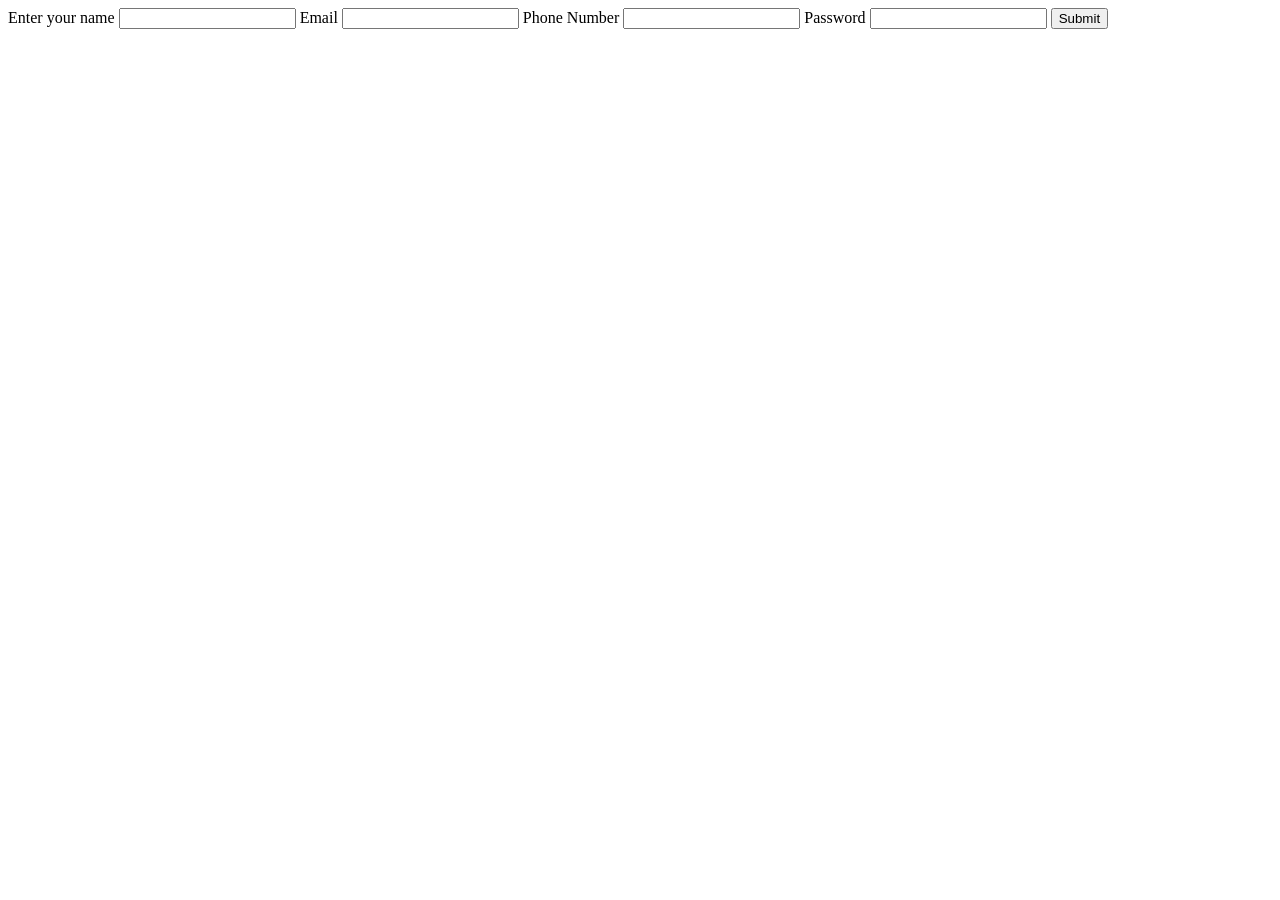
<file: register.html>
<!DOCTYPE html>
<html lang="en">
<head>
    <meta charset="UTF-8">
    <meta name="viewport" content="width=device-width, initial-scale=1.0">
    <title>Document</title>
</head>
<body>
    <form action="./register.php" method="post">
        <label for="username">Enter your name</label>
        <input type="text" name="username" id="username">
        <label for="email">Email</label>
        <input type="email" name="email" id="email">
        <label for="phone_no">Phone Number</label>
        <input type="number" name="phone_no" id="phone_no">
        <label for="password">Password</label>
        <input type="password" name="password" id="password">
        <button type="submit">Submit</button>
    </form>
</body>
</html>
</file>
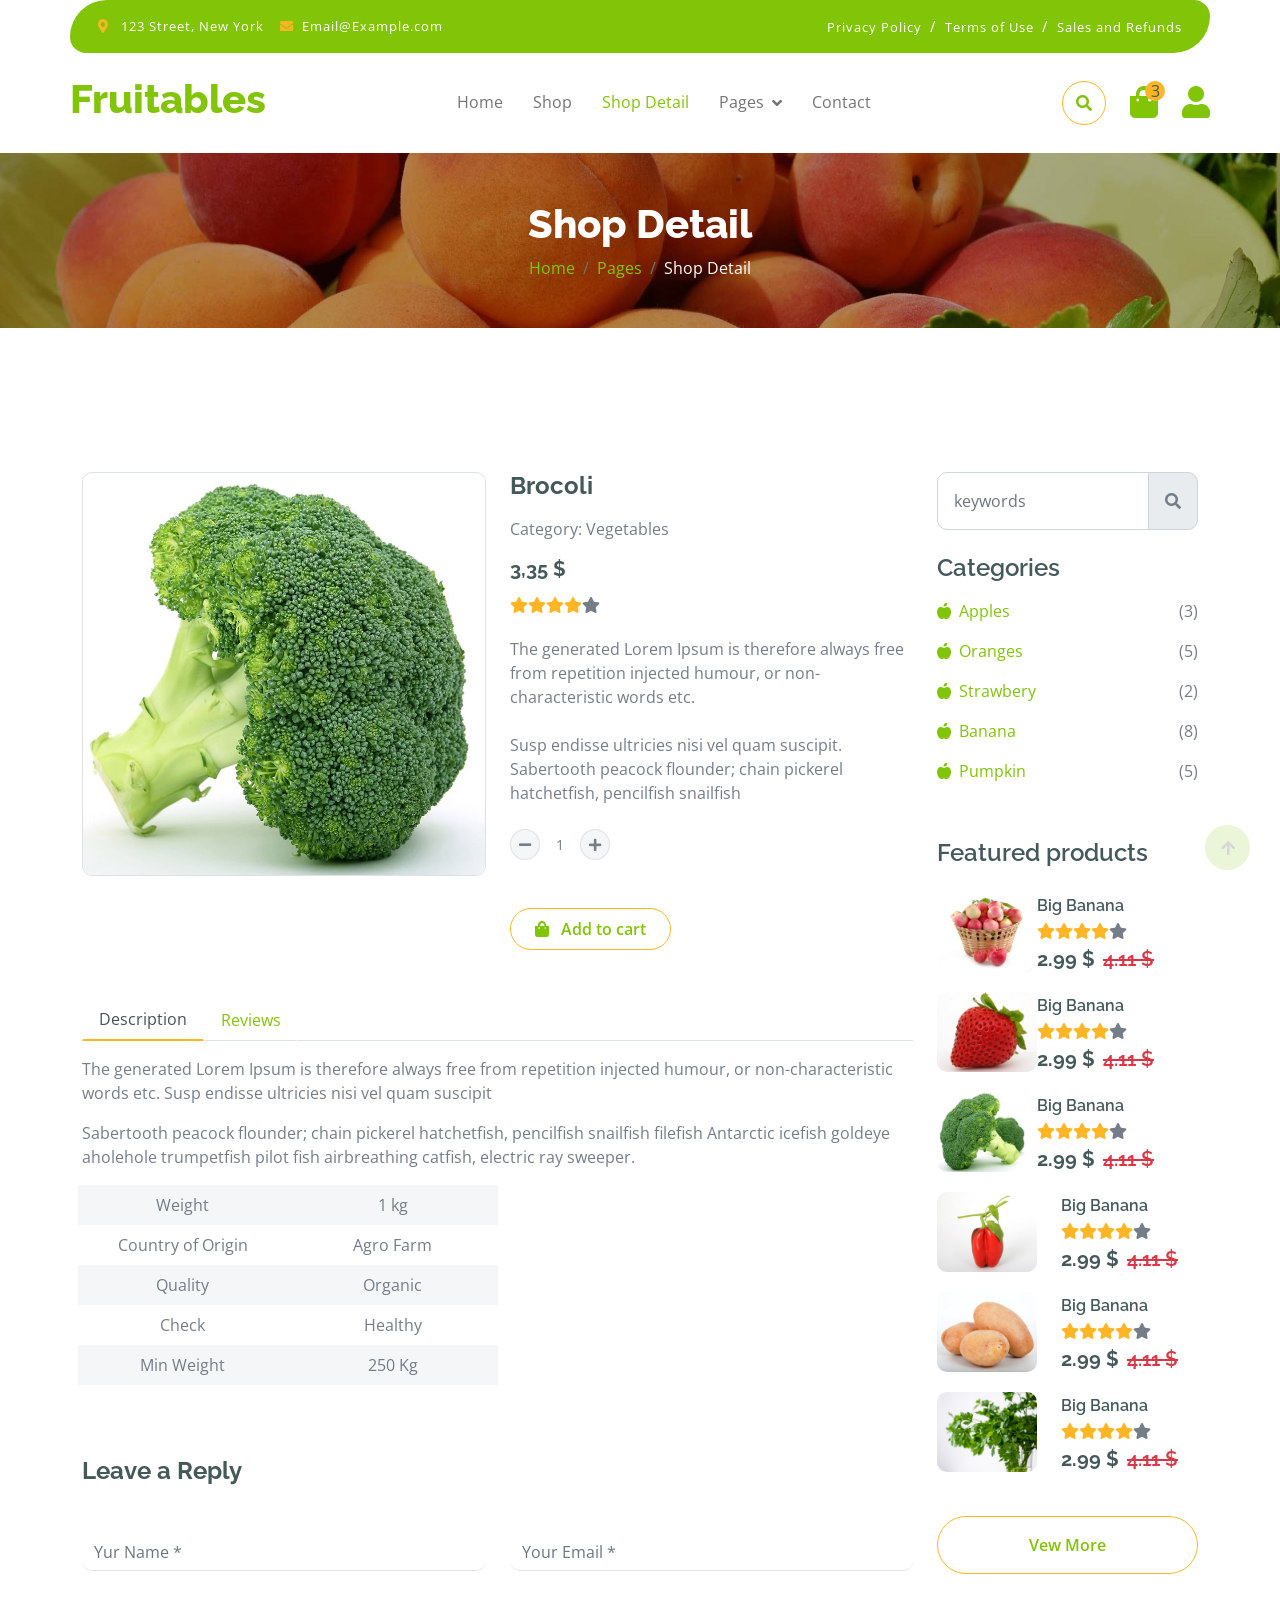
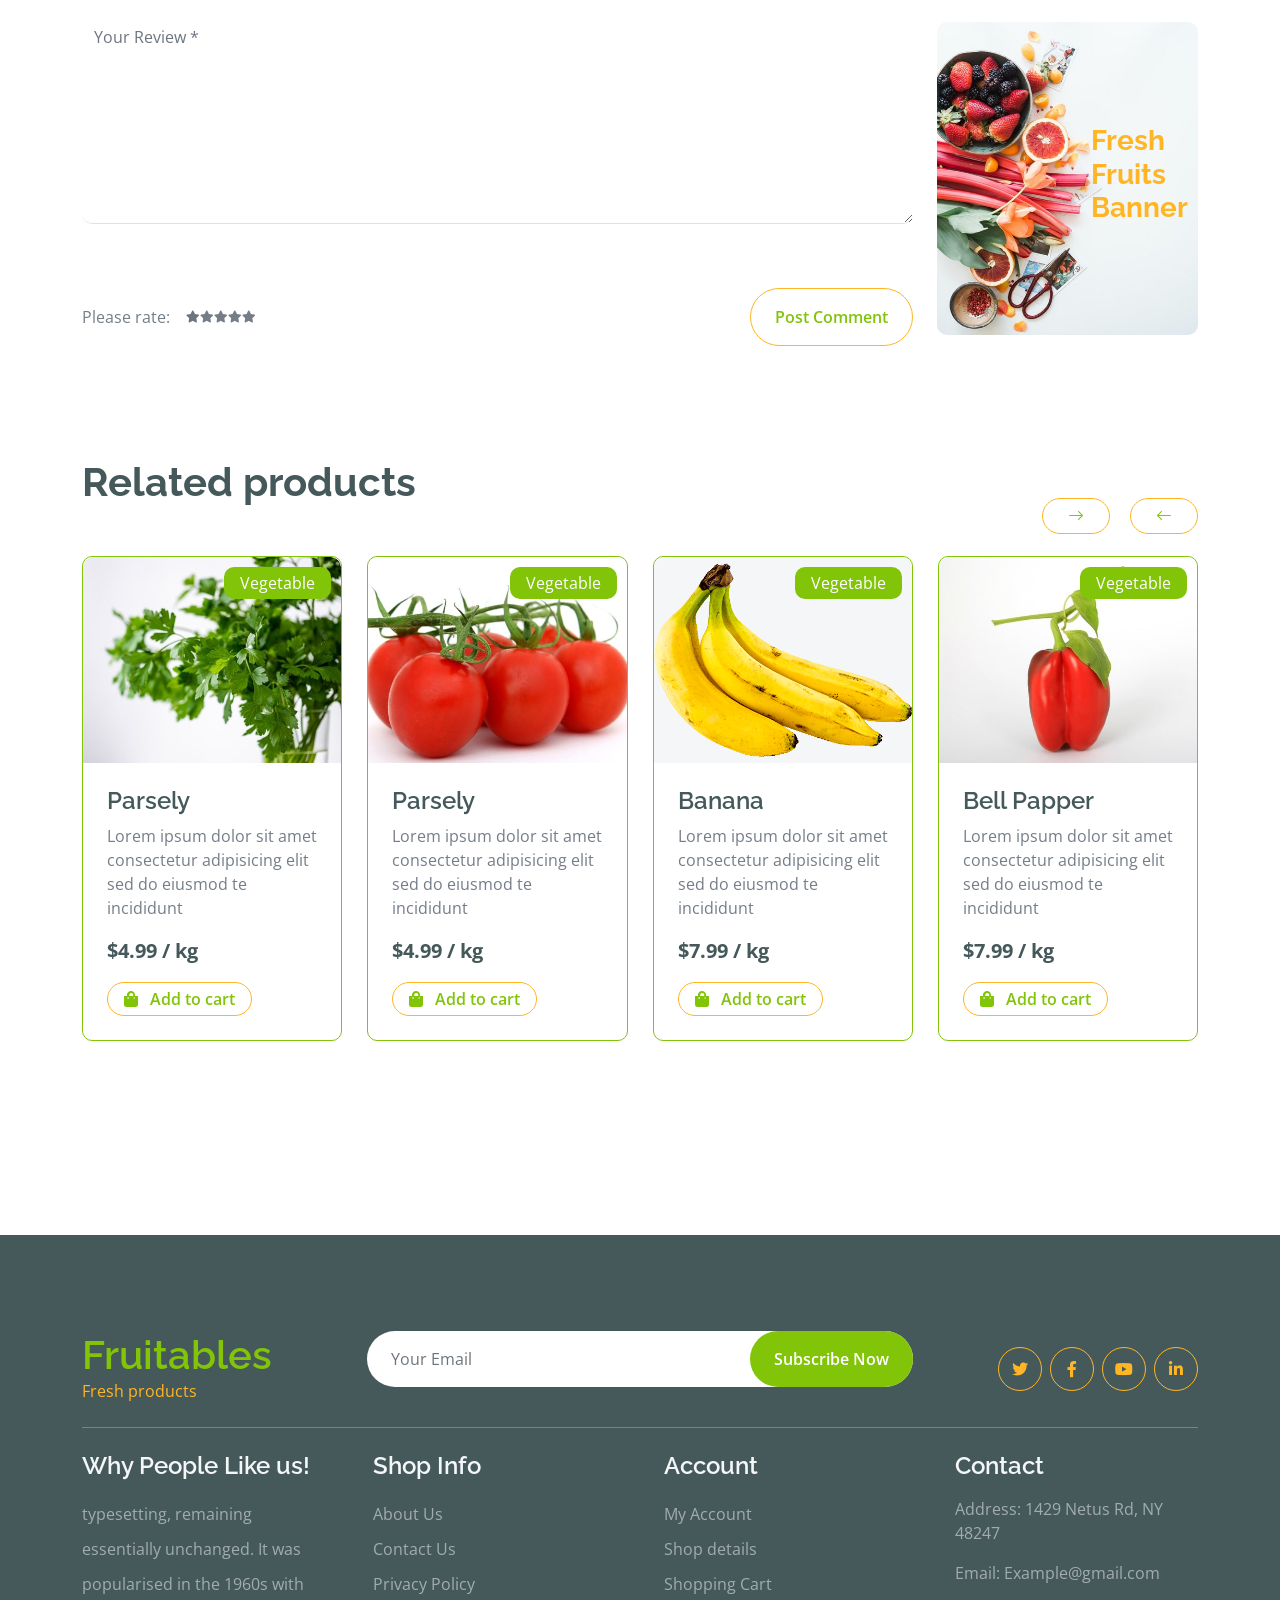
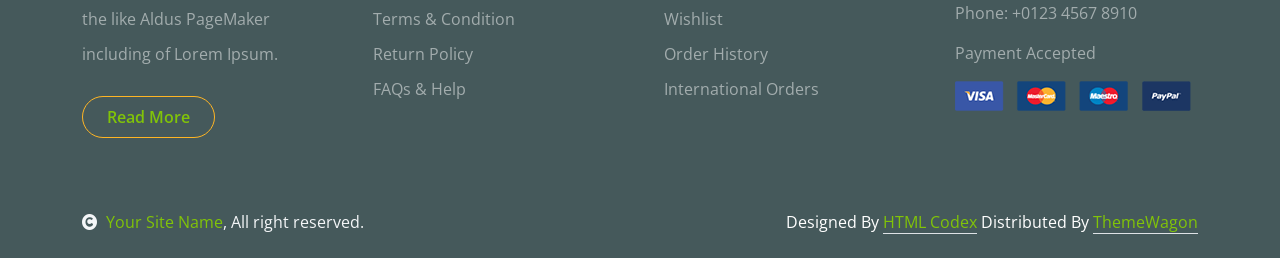
<file: shop-detail.html>
<!DOCTYPE html>
<html lang="en">

    <head>
        <meta charset="utf-8">
        <title>Fruitables - Vegetable Website Template</title>
        <meta content="width=device-width, initial-scale=1.0" name="viewport">
        <meta content="" name="keywords">
        <meta content="" name="description">

        <!-- Google Web Fonts -->
        <link rel="preconnect" href="https://fonts.googleapis.com">
        <link rel="preconnect" href="https://fonts.gstatic.com" crossorigin>
        <link href="https://fonts.googleapis.com/css2?family=Open+Sans:wght@400;600&family=Raleway:wght@600;800&display=swap" rel="stylesheet"> 

        <!-- Icon Font Stylesheet -->
        <link rel="stylesheet" href="https://use.fontawesome.com/releases/v5.15.4/css/all.css"/>
        <link href="https://cdn.jsdelivr.net/npm/bootstrap-icons@1.4.1/font/bootstrap-icons.css" rel="stylesheet">

        <!-- Libraries Stylesheet -->
        <link href="lib/lightbox/css/lightbox.min.css" rel="stylesheet">
        <link href="lib/owlcarousel/assets/owl.carousel.min.css" rel="stylesheet">


        <!-- Customized Bootstrap Stylesheet -->
        <link href="css/bootstrap.min.css" rel="stylesheet">

        <!-- Template Stylesheet -->
        <link href="css/style.css" rel="stylesheet">
    </head>

    <body>

        <!-- Spinner Start -->
        <div id="spinner" class="show w-100 vh-100 bg-white position-fixed translate-middle top-50 start-50  d-flex align-items-center justify-content-center">
            <div class="spinner-grow text-primary" role="status"></div>
        </div>
        <!-- Spinner End -->


        <!-- Navbar start -->
        <div class="container-fluid fixed-top">
            <div class="container topbar bg-primary d-none d-lg-block">
                <div class="d-flex justify-content-between">
                    <div class="top-info ps-2">
                        <small class="me-3"><i class="fas fa-map-marker-alt me-2 text-secondary"></i> <a href="#" class="text-white">123 Street, New York</a></small>
                        <small class="me-3"><i class="fas fa-envelope me-2 text-secondary"></i><a href="#" class="text-white">Email@Example.com</a></small>
                    </div>
                    <div class="top-link pe-2">
                        <a href="#" class="text-white"><small class="text-white mx-2">Privacy Policy</small>/</a>
                        <a href="#" class="text-white"><small class="text-white mx-2">Terms of Use</small>/</a>
                        <a href="#" class="text-white"><small class="text-white ms-2">Sales and Refunds</small></a>
                    </div>
                </div>
            </div>
            <div class="container px-0">
                <nav class="navbar navbar-light bg-white navbar-expand-xl">
                    <a href="index.html" class="navbar-brand"><h1 class="text-primary display-6">Fruitables</h1></a>
                    <button class="navbar-toggler py-2 px-3" type="button" data-bs-toggle="collapse" data-bs-target="#navbarCollapse">
                        <span class="fa fa-bars text-primary"></span>
                    </button>
                    <div class="collapse navbar-collapse bg-white" id="navbarCollapse">
                        <div class="navbar-nav mx-auto">
                            <a href="index.html" class="nav-item nav-link">Home</a>
                            <a href="shop.html" class="nav-item nav-link">Shop</a>
                            <a href="shop-detail.html" class="nav-item nav-link active">Shop Detail</a>
                            <div class="nav-item dropdown">
                                <a href="#" class="nav-link dropdown-toggle" data-bs-toggle="dropdown">Pages</a>
                                <div class="dropdown-menu m-0 bg-secondary rounded-0">
                                    <a href="cart.html" class="dropdown-item">Cart</a>
                                    <a href="chackout.html" class="dropdown-item">Chackout</a>
                                    <a href="testimonial.html" class="dropdown-item">Testimonial</a>
                                    <a href="404.html" class="dropdown-item">404 Page</a>
                                </div>
                            </div>
                            <a href="contact.html" class="nav-item nav-link">Contact</a>
                        </div>
                        <div class="d-flex m-3 me-0">
                            <button class="btn-search btn border border-secondary btn-md-square rounded-circle bg-white me-4" data-bs-toggle="modal" data-bs-target="#searchModal"><i class="fas fa-search text-primary"></i></button>
                            <a href="#" class="position-relative me-4 my-auto">
                                <i class="fa fa-shopping-bag fa-2x"></i>
                                <span class="position-absolute bg-secondary rounded-circle d-flex align-items-center justify-content-center text-dark px-1" style="top: -5px; left: 15px; height: 20px; min-width: 20px;">3</span>
                            </a>
                            <a href="#" class="my-auto">
                                <i class="fas fa-user fa-2x"></i>
                            </a>
                        </div>
                    </div>
                </nav>
            </div>
        </div>
        <!-- Navbar End -->


        <!-- Modal Search Start -->
        <div class="modal fade" id="searchModal" tabindex="-1" aria-labelledby="exampleModalLabel" aria-hidden="true">
            <div class="modal-dialog modal-fullscreen">
                <div class="modal-content rounded-0">
                    <div class="modal-header">
                        <h5 class="modal-title" id="exampleModalLabel">Search by keyword</h5>
                        <button type="button" class="btn-close" data-bs-dismiss="modal" aria-label="Close"></button>
                    </div>
                    <div class="modal-body d-flex align-items-center">
                        <div class="input-group w-75 mx-auto d-flex">
                            <input type="search" class="form-control p-3" placeholder="keywords" aria-describedby="search-icon-1">
                            <span id="search-icon-1" class="input-group-text p-3"><i class="fa fa-search"></i></span>
                        </div>
                    </div>
                </div>
            </div>
        </div>
        <!-- Modal Search End -->


        <!-- Single Page Header start -->
        <div class="container-fluid page-header py-5">
            <h1 class="text-center text-white display-6">Shop Detail</h1>
            <ol class="breadcrumb justify-content-center mb-0">
                <li class="breadcrumb-item"><a href="#">Home</a></li>
                <li class="breadcrumb-item"><a href="#">Pages</a></li>
                <li class="breadcrumb-item active text-white">Shop Detail</li>
            </ol>
        </div>
        <!-- Single Page Header End -->


        <!-- Single Product Start -->
        <div class="container-fluid py-5 mt-5">
            <div class="container py-5">
                <div class="row g-4 mb-5">
                    <div class="col-lg-8 col-xl-9">
                        <div class="row g-4">
                            <div class="col-lg-6">
                                <div class="border rounded">
                                    <a href="#">
                                        <img src="img/single-item.jpg" class="img-fluid rounded" alt="Image">
                                    </a>
                                </div>
                            </div>
                            <div class="col-lg-6">
                                <h4 class="fw-bold mb-3">Brocoli</h4>
                                <p class="mb-3">Category: Vegetables</p>
                                <h5 class="fw-bold mb-3">3,35 $</h5>
                                <div class="d-flex mb-4">
                                    <i class="fa fa-star text-secondary"></i>
                                    <i class="fa fa-star text-secondary"></i>
                                    <i class="fa fa-star text-secondary"></i>
                                    <i class="fa fa-star text-secondary"></i>
                                    <i class="fa fa-star"></i>
                                </div>
                                <p class="mb-4">The generated Lorem Ipsum is therefore always free from repetition injected humour, or non-characteristic words etc.</p>
                                <p class="mb-4">Susp endisse ultricies nisi vel quam suscipit. Sabertooth peacock flounder; chain pickerel hatchetfish, pencilfish snailfish</p>
                                <div class="input-group quantity mb-5" style="width: 100px;">
                                    <div class="input-group-btn">
                                        <button class="btn btn-sm btn-minus rounded-circle bg-light border" >
                                            <i class="fa fa-minus"></i>
                                        </button>
                                    </div>
                                    <input type="text" class="form-control form-control-sm text-center border-0" value="1">
                                    <div class="input-group-btn">
                                        <button class="btn btn-sm btn-plus rounded-circle bg-light border">
                                            <i class="fa fa-plus"></i>
                                        </button>
                                    </div>
                                </div>
                                <a href="#" class="btn border border-secondary rounded-pill px-4 py-2 mb-4 text-primary"><i class="fa fa-shopping-bag me-2 text-primary"></i> Add to cart</a>
                            </div>
                            <div class="col-lg-12">
                                <nav>
                                    <div class="nav nav-tabs mb-3">
                                        <button class="nav-link active border-white border-bottom-0" type="button" role="tab"
                                            id="nav-about-tab" data-bs-toggle="tab" data-bs-target="#nav-about"
                                            aria-controls="nav-about" aria-selected="true">Description</button>
                                        <button class="nav-link border-white border-bottom-0" type="button" role="tab"
                                            id="nav-mission-tab" data-bs-toggle="tab" data-bs-target="#nav-mission"
                                            aria-controls="nav-mission" aria-selected="false">Reviews</button>
                                    </div>
                                </nav>
                                <div class="tab-content mb-5">
                                    <div class="tab-pane active" id="nav-about" role="tabpanel" aria-labelledby="nav-about-tab">
                                        <p>The generated Lorem Ipsum is therefore always free from repetition injected humour, or non-characteristic words etc. 
                                            Susp endisse ultricies nisi vel quam suscipit </p>
                                        <p>Sabertooth peacock flounder; chain pickerel hatchetfish, pencilfish snailfish filefish Antarctic 
                                            icefish goldeye aholehole trumpetfish pilot fish airbreathing catfish, electric ray sweeper.</p>
                                        <div class="px-2">
                                            <div class="row g-4">
                                                <div class="col-6">
                                                    <div class="row bg-light align-items-center text-center justify-content-center py-2">
                                                        <div class="col-6">
                                                            <p class="mb-0">Weight</p>
                                                        </div>
                                                        <div class="col-6">
                                                            <p class="mb-0">1 kg</p>
                                                        </div>
                                                    </div>
                                                    <div class="row text-center align-items-center justify-content-center py-2">
                                                        <div class="col-6">
                                                            <p class="mb-0">Country of Origin</p>
                                                        </div>
                                                        <div class="col-6">
                                                            <p class="mb-0">Agro Farm</p>
                                                        </div>
                                                    </div>
                                                    <div class="row bg-light text-center align-items-center justify-content-center py-2">
                                                        <div class="col-6">
                                                            <p class="mb-0">Quality</p>
                                                        </div>
                                                        <div class="col-6">
                                                            <p class="mb-0">Organic</p>
                                                        </div>
                                                    </div>
                                                    <div class="row text-center align-items-center justify-content-center py-2">
                                                        <div class="col-6">
                                                            <p class="mb-0">Сheck</p>
                                                        </div>
                                                        <div class="col-6">
                                                            <p class="mb-0">Healthy</p>
                                                        </div>
                                                    </div>
                                                    <div class="row bg-light text-center align-items-center justify-content-center py-2">
                                                        <div class="col-6">
                                                            <p class="mb-0">Min Weight</p>
                                                        </div>
                                                        <div class="col-6">
                                                            <p class="mb-0">250 Kg</p>
                                                        </div>
                                                    </div>
                                                </div>
                                            </div>
                                        </div>
                                    </div>
                                    <div class="tab-pane" id="nav-mission" role="tabpanel" aria-labelledby="nav-mission-tab">
                                        <div class="d-flex">
                                            <img src="img/avatar.jpg" class="img-fluid rounded-circle p-3" style="width: 100px; height: 100px;" alt="">
                                            <div class="">
                                                <p class="mb-2" style="font-size: 14px;">April 12, 2024</p>
                                                <div class="d-flex justify-content-between">
                                                    <h5>Jason Smith</h5>
                                                    <div class="d-flex mb-3">
                                                        <i class="fa fa-star text-secondary"></i>
                                                        <i class="fa fa-star text-secondary"></i>
                                                        <i class="fa fa-star text-secondary"></i>
                                                        <i class="fa fa-star text-secondary"></i>
                                                        <i class="fa fa-star"></i>
                                                    </div>
                                                </div>
                                                <p>The generated Lorem Ipsum is therefore always free from repetition injected humour, or non-characteristic 
                                                    words etc. Susp endisse ultricies nisi vel quam suscipit </p>
                                            </div>
                                        </div>
                                        <div class="d-flex">
                                            <img src="img/avatar.jpg" class="img-fluid rounded-circle p-3" style="width: 100px; height: 100px;" alt="">
                                            <div class="">
                                                <p class="mb-2" style="font-size: 14px;">April 12, 2024</p>
                                                <div class="d-flex justify-content-between">
                                                    <h5>Sam Peters</h5>
                                                    <div class="d-flex mb-3">
                                                        <i class="fa fa-star text-secondary"></i>
                                                        <i class="fa fa-star text-secondary"></i>
                                                        <i class="fa fa-star text-secondary"></i>
                                                        <i class="fa fa-star"></i>
                                                        <i class="fa fa-star"></i>
                                                    </div>
                                                </div>
                                                <p class="text-dark">The generated Lorem Ipsum is therefore always free from repetition injected humour, or non-characteristic 
                                                    words etc. Susp endisse ultricies nisi vel quam suscipit </p>
                                            </div>
                                        </div>
                                    </div>
                                    <div class="tab-pane" id="nav-vision" role="tabpanel">
                                        <p class="text-dark">Tempor erat elitr rebum at clita. Diam dolor diam ipsum et tempor sit. Aliqu diam
                                            amet diam et eos labore. 3</p>
                                        <p class="mb-0">Diam dolor diam ipsum et tempor sit. Aliqu diam amet diam et eos labore.
                                            Clita erat ipsum et lorem et sit</p>
                                    </div>
                                </div>
                            </div>
                            <form action="#">
                                <h4 class="mb-5 fw-bold">Leave a Reply</h4>
                                <div class="row g-4">
                                    <div class="col-lg-6">
                                        <div class="border-bottom rounded">
                                            <input type="text" class="form-control border-0 me-4" placeholder="Yur Name *">
                                        </div>
                                    </div>
                                    <div class="col-lg-6">
                                        <div class="border-bottom rounded">
                                            <input type="email" class="form-control border-0" placeholder="Your Email *">
                                        </div>
                                    </div>
                                    <div class="col-lg-12">
                                        <div class="border-bottom rounded my-4">
                                            <textarea name="" id="" class="form-control border-0" cols="30" rows="8" placeholder="Your Review *" spellcheck="false"></textarea>
                                        </div>
                                    </div>
                                    <div class="col-lg-12">
                                        <div class="d-flex justify-content-between py-3 mb-5">
                                            <div class="d-flex align-items-center">
                                                <p class="mb-0 me-3">Please rate:</p>
                                                <div class="d-flex align-items-center" style="font-size: 12px;">
                                                    <i class="fa fa-star text-muted"></i>
                                                    <i class="fa fa-star"></i>
                                                    <i class="fa fa-star"></i>
                                                    <i class="fa fa-star"></i>
                                                    <i class="fa fa-star"></i>
                                                </div>
                                            </div>
                                            <a href="#" class="btn border border-secondary text-primary rounded-pill px-4 py-3"> Post Comment</a>
                                        </div>
                                    </div>
                                </div>
                            </form>
                        </div>
                    </div>
                    <div class="col-lg-4 col-xl-3">
                        <div class="row g-4 fruite">
                            <div class="col-lg-12">
                                <div class="input-group w-100 mx-auto d-flex mb-4">
                                    <input type="search" class="form-control p-3" placeholder="keywords" aria-describedby="search-icon-1">
                                    <span id="search-icon-1" class="input-group-text p-3"><i class="fa fa-search"></i></span>
                                </div>
                                <div class="mb-4">
                                    <h4>Categories</h4>
                                    <ul class="list-unstyled fruite-categorie">
                                        <li>
                                            <div class="d-flex justify-content-between fruite-name">
                                                <a href="#"><i class="fas fa-apple-alt me-2"></i>Apples</a>
                                                <span>(3)</span>
                                            </div>
                                        </li>
                                        <li>
                                            <div class="d-flex justify-content-between fruite-name">
                                                <a href="#"><i class="fas fa-apple-alt me-2"></i>Oranges</a>
                                                <span>(5)</span>
                                            </div>
                                        </li>
                                        <li>
                                            <div class="d-flex justify-content-between fruite-name">
                                                <a href="#"><i class="fas fa-apple-alt me-2"></i>Strawbery</a>
                                                <span>(2)</span>
                                            </div>
                                        </li>
                                        <li>
                                            <div class="d-flex justify-content-between fruite-name">
                                                <a href="#"><i class="fas fa-apple-alt me-2"></i>Banana</a>
                                                <span>(8)</span>
                                            </div>
                                        </li>
                                        <li>
                                            <div class="d-flex justify-content-between fruite-name">
                                                <a href="#"><i class="fas fa-apple-alt me-2"></i>Pumpkin</a>
                                                <span>(5)</span>
                                            </div>
                                        </li>
                                    </ul>
                                </div>
                            </div>
                            <div class="col-lg-12">
                                <h4 class="mb-4">Featured products</h4>
                                <div class="d-flex align-items-center justify-content-start">
                                    <div class="rounded" style="width: 100px; height: 100px;">
                                        <img src="img/featur-1.jpg" class="img-fluid rounded" alt="Image">
                                    </div>
                                    <div>
                                        <h6 class="mb-2">Big Banana</h6>
                                        <div class="d-flex mb-2">
                                            <i class="fa fa-star text-secondary"></i>
                                            <i class="fa fa-star text-secondary"></i>
                                            <i class="fa fa-star text-secondary"></i>
                                            <i class="fa fa-star text-secondary"></i>
                                            <i class="fa fa-star"></i>
                                        </div>
                                        <div class="d-flex mb-2">
                                            <h5 class="fw-bold me-2">2.99 $</h5>
                                            <h5 class="text-danger text-decoration-line-through">4.11 $</h5>
                                        </div>
                                    </div>
                                </div>
                                <div class="d-flex align-items-center justify-content-start">
                                    <div class="rounded" style="width: 100px; height: 100px;">
                                        <img src="img/featur-2.jpg" class="img-fluid rounded" alt="">
                                    </div>
                                    <div>
                                        <h6 class="mb-2">Big Banana</h6>
                                        <div class="d-flex mb-2">
                                            <i class="fa fa-star text-secondary"></i>
                                            <i class="fa fa-star text-secondary"></i>
                                            <i class="fa fa-star text-secondary"></i>
                                            <i class="fa fa-star text-secondary"></i>
                                            <i class="fa fa-star"></i>
                                        </div>
                                        <div class="d-flex mb-2">
                                            <h5 class="fw-bold me-2">2.99 $</h5>
                                            <h5 class="text-danger text-decoration-line-through">4.11 $</h5>
                                        </div>
                                    </div>
                                </div>
                                <div class="d-flex align-items-center justify-content-start">
                                    <div class="rounded" style="width: 100px; height: 100px;">
                                        <img src="img/featur-3.jpg" class="img-fluid rounded" alt="">
                                    </div>
                                    <div>
                                        <h6 class="mb-2">Big Banana</h6>
                                        <div class="d-flex mb-2">
                                            <i class="fa fa-star text-secondary"></i>
                                            <i class="fa fa-star text-secondary"></i>
                                            <i class="fa fa-star text-secondary"></i>
                                            <i class="fa fa-star text-secondary"></i>
                                            <i class="fa fa-star"></i>
                                        </div>
                                        <div class="d-flex mb-2">
                                            <h5 class="fw-bold me-2">2.99 $</h5>
                                            <h5 class="text-danger text-decoration-line-through">4.11 $</h5>
                                        </div>
                                    </div>
                                </div>
                                <div class="d-flex align-items-center justify-content-start">
                                    <div class="rounded me-4" style="width: 100px; height: 100px;">
                                        <img src="img/vegetable-item-4.jpg" class="img-fluid rounded" alt="">
                                    </div>
                                    <div>
                                        <h6 class="mb-2">Big Banana</h6>
                                        <div class="d-flex mb-2">
                                            <i class="fa fa-star text-secondary"></i>
                                            <i class="fa fa-star text-secondary"></i>
                                            <i class="fa fa-star text-secondary"></i>
                                            <i class="fa fa-star text-secondary"></i>
                                            <i class="fa fa-star"></i>
                                        </div>
                                        <div class="d-flex mb-2">
                                            <h5 class="fw-bold me-2">2.99 $</h5>
                                            <h5 class="text-danger text-decoration-line-through">4.11 $</h5>
                                        </div>
                                    </div>
                                </div>
                                <div class="d-flex align-items-center justify-content-start">
                                    <div class="rounded me-4" style="width: 100px; height: 100px;">
                                        <img src="img/vegetable-item-5.jpg" class="img-fluid rounded" alt="">
                                    </div>
                                    <div>
                                        <h6 class="mb-2">Big Banana</h6>
                                        <div class="d-flex mb-2">
                                            <i class="fa fa-star text-secondary"></i>
                                            <i class="fa fa-star text-secondary"></i>
                                            <i class="fa fa-star text-secondary"></i>
                                            <i class="fa fa-star text-secondary"></i>
                                            <i class="fa fa-star"></i>
                                        </div>
                                        <div class="d-flex mb-2">
                                            <h5 class="fw-bold me-2">2.99 $</h5>
                                            <h5 class="text-danger text-decoration-line-through">4.11 $</h5>
                                        </div>
                                    </div>
                                </div>
                                <div class="d-flex align-items-center justify-content-start">
                                    <div class="rounded me-4" style="width: 100px; height: 100px;">
                                        <img src="img/vegetable-item-6.jpg" class="img-fluid rounded" alt="">
                                    </div>
                                    <div>
                                        <h6 class="mb-2">Big Banana</h6>
                                        <div class="d-flex mb-2">
                                            <i class="fa fa-star text-secondary"></i>
                                            <i class="fa fa-star text-secondary"></i>
                                            <i class="fa fa-star text-secondary"></i>
                                            <i class="fa fa-star text-secondary"></i>
                                            <i class="fa fa-star"></i>
                                        </div>
                                        <div class="d-flex mb-2">
                                            <h5 class="fw-bold me-2">2.99 $</h5>
                                            <h5 class="text-danger text-decoration-line-through">4.11 $</h5>
                                        </div>
                                    </div>
                                </div>
                                <div class="d-flex justify-content-center my-4">
                                    <a href="#" class="btn border border-secondary px-4 py-3 rounded-pill text-primary w-100">Vew More</a>
                                </div>
                            </div>
                            <div class="col-lg-12">
                                <div class="position-relative">
                                    <img src="img/banner-fruits.jpg" class="img-fluid w-100 rounded" alt="">
                                    <div class="position-absolute" style="top: 50%; right: 10px; transform: translateY(-50%);">
                                        <h3 class="text-secondary fw-bold">Fresh <br> Fruits <br> Banner</h3>
                                    </div>
                                </div>
                            </div>
                        </div>
                    </div>
                </div>
                <h1 class="fw-bold mb-0">Related products</h1>
                <div class="vesitable">
                    <div class="owl-carousel vegetable-carousel justify-content-center">
                        <div class="border border-primary rounded position-relative vesitable-item">
                            <div class="vesitable-img">
                                <img src="img/vegetable-item-6.jpg" class="img-fluid w-100 rounded-top" alt="">
                            </div>
                            <div class="text-white bg-primary px-3 py-1 rounded position-absolute" style="top: 10px; right: 10px;">Vegetable</div>
                            <div class="p-4 pb-0 rounded-bottom">
                                <h4>Parsely</h4>
                                <p>Lorem ipsum dolor sit amet consectetur adipisicing elit sed do eiusmod te incididunt</p>
                                <div class="d-flex justify-content-between flex-lg-wrap">
                                    <p class="text-dark fs-5 fw-bold">$4.99 / kg</p>
                                    <a href="#" class="btn border border-secondary rounded-pill px-3 py-1 mb-4 text-primary"><i class="fa fa-shopping-bag me-2 text-primary"></i> Add to cart</a>
                                </div>
                            </div>
                        </div>
                        <div class="border border-primary rounded position-relative vesitable-item">
                            <div class="vesitable-img">
                                <img src="img/vegetable-item-1.jpg" class="img-fluid w-100 rounded-top" alt="">
                            </div>
                            <div class="text-white bg-primary px-3 py-1 rounded position-absolute" style="top: 10px; right: 10px;">Vegetable</div>
                            <div class="p-4 pb-0 rounded-bottom">
                                <h4>Parsely</h4>
                                <p>Lorem ipsum dolor sit amet consectetur adipisicing elit sed do eiusmod te incididunt</p>
                                <div class="d-flex justify-content-between flex-lg-wrap">
                                    <p class="text-dark fs-5 fw-bold">$4.99 / kg</p>
                                    <a href="#" class="btn border border-secondary rounded-pill px-3 py-1 mb-4 text-primary"><i class="fa fa-shopping-bag me-2 text-primary"></i> Add to cart</a>
                                </div>
                            </div>
                        </div>
                        <div class="border border-primary rounded position-relative vesitable-item">
                            <div class="vesitable-img">
                                <img src="img/vegetable-item-3.png" class="img-fluid w-100 rounded-top bg-light" alt="">
                            </div>
                            <div class="text-white bg-primary px-3 py-1 rounded position-absolute" style="top: 10px; right: 10px;">Vegetable</div>
                            <div class="p-4 pb-0 rounded-bottom">
                                <h4>Banana</h4>
                                <p>Lorem ipsum dolor sit amet consectetur adipisicing elit sed do eiusmod te incididunt</p>
                                <div class="d-flex justify-content-between flex-lg-wrap">
                                    <p class="text-dark fs-5 fw-bold">$7.99 / kg</p>
                                    <a href="#" class="btn border border-secondary rounded-pill px-3 py-1 mb-4 text-primary"><i class="fa fa-shopping-bag me-2 text-primary"></i> Add to cart</a>
                                </div>
                            </div>
                        </div>
                        <div class="border border-primary rounded position-relative vesitable-item">
                            <div class="vesitable-img">
                                <img src="img/vegetable-item-4.jpg" class="img-fluid w-100 rounded-top" alt="">
                            </div>
                            <div class="text-white bg-primary px-3 py-1 rounded position-absolute" style="top: 10px; right: 10px;">Vegetable</div>
                            <div class="p-4 pb-0 rounded-bottom">
                                <h4>Bell Papper</h4>
                                <p>Lorem ipsum dolor sit amet consectetur adipisicing elit sed do eiusmod te incididunt</p>
                                <div class="d-flex justify-content-between flex-lg-wrap">
                                    <p class="text-dark fs-5 fw-bold">$7.99 / kg</p>
                                    <a href="#" class="btn border border-secondary rounded-pill px-3 py-1 mb-4 text-primary"><i class="fa fa-shopping-bag me-2 text-primary"></i> Add to cart</a>
                                </div>
                            </div>
                        </div>
                        <div class="border border-primary rounded position-relative vesitable-item">
                            <div class="vesitable-img">
                                <img src="img/vegetable-item-5.jpg" class="img-fluid w-100 rounded-top" alt="">
                            </div>
                            <div class="text-white bg-primary px-3 py-1 rounded position-absolute" style="top: 10px; right: 10px;">Vegetable</div>
                            <div class="p-4 pb-0 rounded-bottom">
                                <h4>Potatoes</h4>
                                <p>Lorem ipsum dolor sit amet consectetur adipisicing elit sed do eiusmod te incididunt</p>
                                <div class="d-flex justify-content-between flex-lg-wrap">
                                    <p class="text-dark fs-5 fw-bold">$7.99 / kg</p>
                                    <a href="#" class="btn border border-secondary rounded-pill px-3 py-1 mb-4 text-primary"><i class="fa fa-shopping-bag me-2 text-primary"></i> Add to cart</a>
                                </div>
                            </div>
                        </div>
                        <div class="border border-primary rounded position-relative vesitable-item">
                            <div class="vesitable-img">
                                <img src="img/vegetable-item-6.jpg" class="img-fluid w-100 rounded-top" alt="">
                            </div>
                            <div class="text-white bg-primary px-3 py-1 rounded position-absolute" style="top: 10px; right: 10px;">Vegetable</div>
                            <div class="p-4 pb-0 rounded-bottom">
                                <h4>Parsely</h4>
                                <p>Lorem ipsum dolor sit amet consectetur adipisicing elit sed do eiusmod te incididunt</p>
                                <div class="d-flex justify-content-between flex-lg-wrap">
                                    <p class="text-dark fs-5 fw-bold">$7.99 / kg</p>
                                    <a href="#" class="btn border border-secondary rounded-pill px-3 py-1 mb-4 text-primary"><i class="fa fa-shopping-bag me-2 text-primary"></i> Add to cart</a>
                                </div>
                            </div>
                        </div>
                        <div class="border border-primary rounded position-relative vesitable-item">
                            <div class="vesitable-img">
                                <img src="img/vegetable-item-5.jpg" class="img-fluid w-100 rounded-top" alt="">
                            </div>
                            <div class="text-white bg-primary px-3 py-1 rounded position-absolute" style="top: 10px; right: 10px;">Vegetable</div>
                            <div class="p-4 pb-0 rounded-bottom">
                                <h4>Potatoes</h4>
                                <p>Lorem ipsum dolor sit amet consectetur adipisicing elit sed do eiusmod te incididunt</p>
                                <div class="d-flex justify-content-between flex-lg-wrap">
                                    <p class="text-dark fs-5 fw-bold">$7.99 / kg</p>
                                    <a href="#" class="btn border border-secondary rounded-pill px-3 py-1 mb-4 text-primary"><i class="fa fa-shopping-bag me-2 text-primary"></i> Add to cart</a>
                                </div>
                            </div>
                        </div>
                        <div class="border border-primary rounded position-relative vesitable-item">
                            <div class="vesitable-img">
                                <img src="img/vegetable-item-6.jpg" class="img-fluid w-100 rounded-top" alt="">
                            </div>
                            <div class="text-white bg-primary px-3 py-1 rounded position-absolute" style="top: 10px; right: 10px;">Vegetable</div>
                            <div class="p-4 pb-0 rounded-bottom">
                                <h4>Parsely</h4>
                                <p>Lorem ipsum dolor sit amet consectetur adipisicing elit sed do eiusmod te incididunt</p>
                                <div class="d-flex justify-content-between flex-lg-wrap">
                                    <p class="text-dark fs-5 fw-bold">$7.99 / kg</p>
                                    <a href="#" class="btn border border-secondary rounded-pill px-3 py-1 mb-4 text-primary"><i class="fa fa-shopping-bag me-2 text-primary"></i> Add to cart</a>
                                </div>
                            </div>
                        </div>
                    </div>
                </div>
            </div>
        </div>
        <!-- Single Product End -->
    

        <!-- Footer Start -->
        <div class="container-fluid bg-dark text-white-50 footer pt-5 mt-5">
            <div class="container py-5">
                <div class="pb-4 mb-4" style="border-bottom: 1px solid rgba(226, 175, 24, 0.5) ;">
                    <div class="row g-4">
                        <div class="col-lg-3">
                            <a href="#">
                                <h1 class="text-primary mb-0">Fruitables</h1>
                                <p class="text-secondary mb-0">Fresh products</p>
                            </a>
                        </div>
                        <div class="col-lg-6">
                            <div class="position-relative mx-auto">
                                <input class="form-control border-0 w-100 py-3 px-4 rounded-pill" type="number" placeholder="Your Email">
                                <button type="submit" class="btn btn-primary border-0 border-secondary py-3 px-4 position-absolute rounded-pill text-white" style="top: 0; right: 0;">Subscribe Now</button>
                            </div>
                        </div>
                        <div class="col-lg-3">
                            <div class="d-flex justify-content-end pt-3">
                                <a class="btn  btn-outline-secondary me-2 btn-md-square rounded-circle" href=""><i class="fab fa-twitter"></i></a>
                                <a class="btn btn-outline-secondary me-2 btn-md-square rounded-circle" href=""><i class="fab fa-facebook-f"></i></a>
                                <a class="btn btn-outline-secondary me-2 btn-md-square rounded-circle" href=""><i class="fab fa-youtube"></i></a>
                                <a class="btn btn-outline-secondary btn-md-square rounded-circle" href=""><i class="fab fa-linkedin-in"></i></a>
                            </div>
                        </div>
                    </div>
                </div>
                <div class="row g-5">
                    <div class="col-lg-3 col-md-6">
                        <div class="footer-item">
                            <h4 class="text-light mb-3">Why People Like us!</h4>
                            <p class="mb-4">typesetting, remaining essentially unchanged. It was 
                                popularised in the 1960s with the like Aldus PageMaker including of Lorem Ipsum.</p>
                            <a href="" class="btn border-secondary py-2 px-4 rounded-pill text-primary">Read More</a>
                        </div>
                    </div>
                    <div class="col-lg-3 col-md-6">
                        <div class="d-flex flex-column text-start footer-item">
                            <h4 class="text-light mb-3">Shop Info</h4>
                            <a class="btn-link" href="">About Us</a>
                            <a class="btn-link" href="">Contact Us</a>
                            <a class="btn-link" href="">Privacy Policy</a>
                            <a class="btn-link" href="">Terms & Condition</a>
                            <a class="btn-link" href="">Return Policy</a>
                            <a class="btn-link" href="">FAQs & Help</a>
                        </div>
                    </div>
                    <div class="col-lg-3 col-md-6">
                        <div class="d-flex flex-column text-start footer-item">
                            <h4 class="text-light mb-3">Account</h4>
                            <a class="btn-link" href="">My Account</a>
                            <a class="btn-link" href="">Shop details</a>
                            <a class="btn-link" href="">Shopping Cart</a>
                            <a class="btn-link" href="">Wishlist</a>
                            <a class="btn-link" href="">Order History</a>
                            <a class="btn-link" href="">International Orders</a>
                        </div>
                    </div>
                    <div class="col-lg-3 col-md-6">
                        <div class="footer-item">
                            <h4 class="text-light mb-3">Contact</h4>
                            <p>Address: 1429 Netus Rd, NY 48247</p>
                            <p>Email: Example@gmail.com</p>
                            <p>Phone: +0123 4567 8910</p>
                            <p>Payment Accepted</p>
                            <img src="img/payment.png" class="img-fluid" alt="">
                        </div>
                    </div>
                </div>
            </div>
        </div>
        <!-- Footer End -->

        <!-- Copyright Start -->
        <div class="container-fluid copyright bg-dark py-4">
            <div class="container">
                <div class="row">
                    <div class="col-md-6 text-center text-md-start mb-3 mb-md-0">
                        <span class="text-light"><a href="#"><i class="fas fa-copyright text-light me-2"></i>Your Site Name</a>, All right reserved.</span>
                    </div>
                    <div class="col-md-6 my-auto text-center text-md-end text-white">
                        <!--/*** This template is free as long as you keep the below author’s credit link/attribution link/backlink. ***/-->
                        <!--/*** If you'd like to use the template without the below author’s credit link/attribution link/backlink, ***/-->
                        <!--/*** you can purchase the Credit Removal License from "https://htmlcodex.com/credit-removal". ***/-->
                        Designed By <a class="border-bottom" href="https://htmlcodex.com">HTML Codex</a> Distributed By <a class="border-bottom" href="https://themewagon.com">ThemeWagon</a>
                    </div>
                </div>
            </div>
        </div>
        <!-- Copyright End -->



        <!-- Back to Top -->
        <a href="#" class="btn btn-primary border-3 border-primary rounded-circle back-to-top"><i class="fa fa-arrow-up"></i></a>   

        
    <!-- JavaScript Libraries -->
    <script src="https://ajax.googleapis.com/ajax/libs/jquery/3.6.4/jquery.min.js"></script>
    <script src="https://cdn.jsdelivr.net/npm/bootstrap@5.0.0/dist/js/bootstrap.bundle.min.js"></script>
    <script src="lib/easing/easing.min.js"></script>
    <script src="lib/waypoints/waypoints.min.js"></script>
    <script src="lib/lightbox/js/lightbox.min.js"></script>
    <script src="lib/owlcarousel/owl.carousel.min.js"></script>

    <!-- Template Javascript -->
    <script src="js/main.js"></script>
    </body>

</html>
</file>
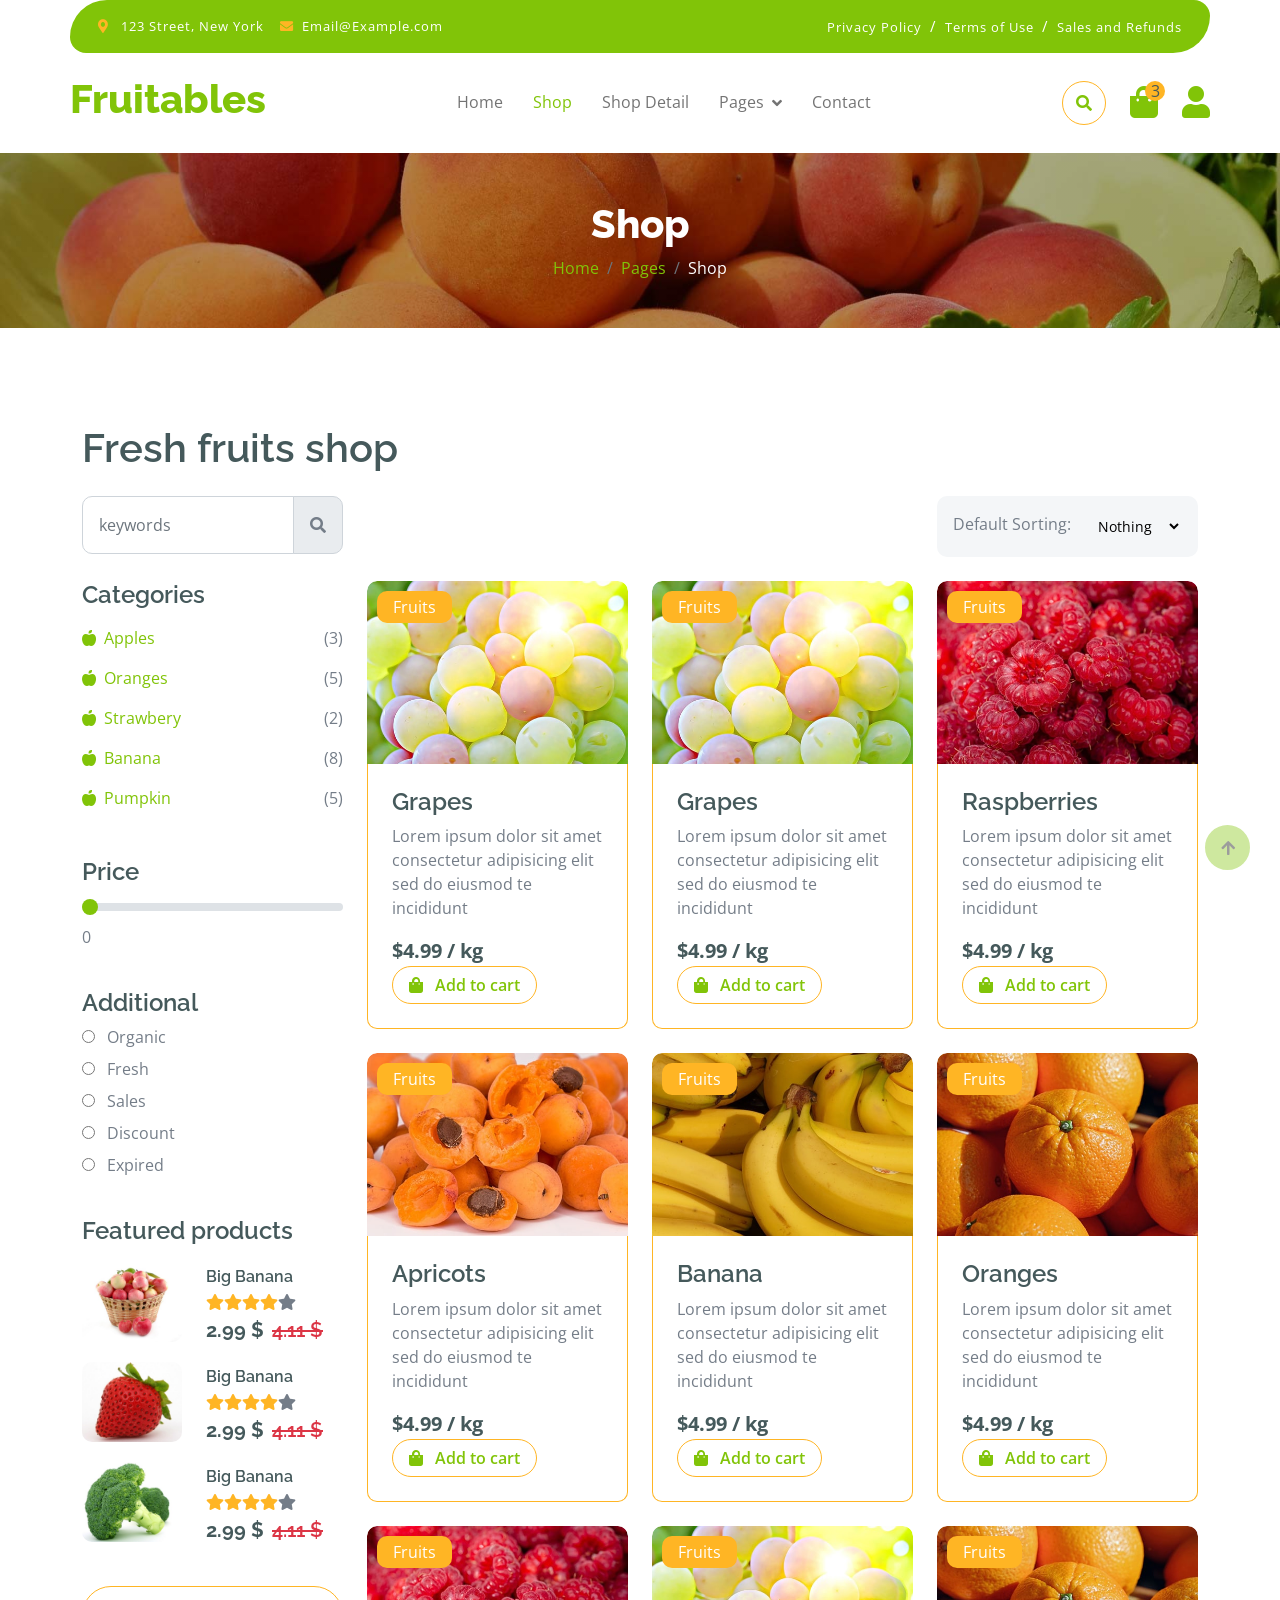
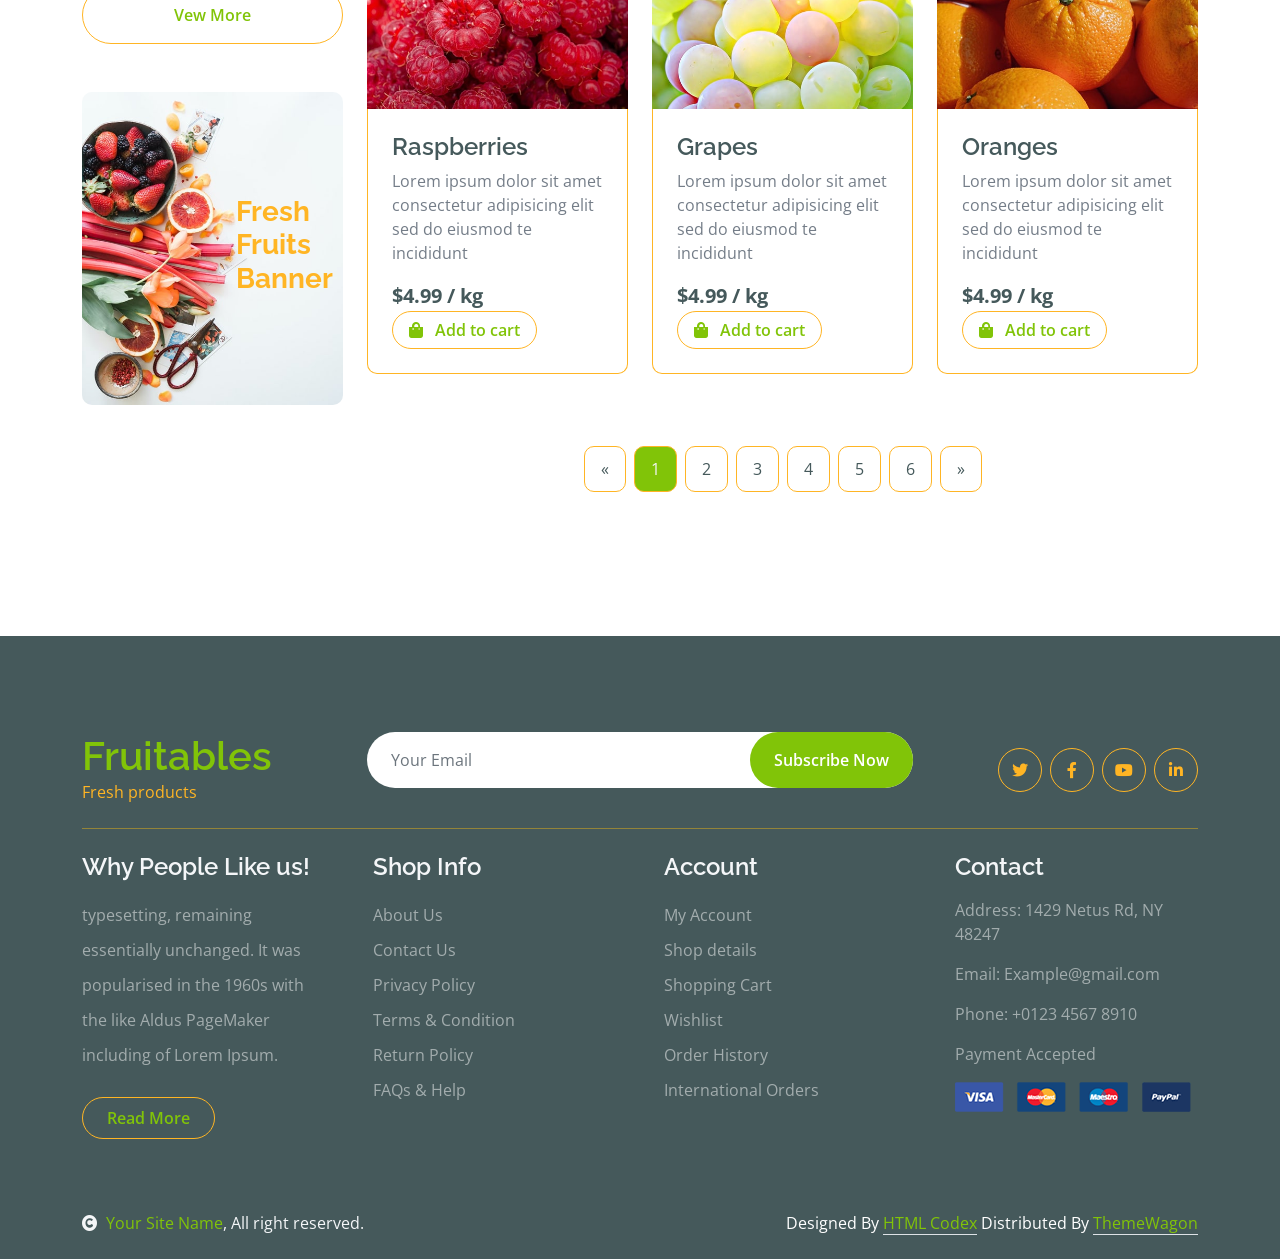
<file: shop.html>
<!DOCTYPE html>
<html lang="en">

    <head>
        <meta charset="utf-8">
        <title>Fruitables - Vegetable Website Template</title>
        <meta content="width=device-width, initial-scale=1.0" name="viewport">
        <meta content="" name="keywords">
        <meta content="" name="description">

        <!-- Google Web Fonts -->
        <link rel="preconnect" href="https://fonts.googleapis.com">
        <link rel="preconnect" href="https://fonts.gstatic.com" crossorigin>
        <link href="https://fonts.googleapis.com/css2?family=Open+Sans:wght@400;600&family=Raleway:wght@600;800&display=swap" rel="stylesheet"> 

        <!-- Icon Font Stylesheet -->
        <link rel="stylesheet" href="https://use.fontawesome.com/releases/v5.15.4/css/all.css"/>
        <link href="https://cdn.jsdelivr.net/npm/bootstrap-icons@1.4.1/font/bootstrap-icons.css" rel="stylesheet">

        <!-- Libraries Stylesheet -->
        <link href="lib/lightbox/css/lightbox.min.css" rel="stylesheet">
        <link href="lib/owlcarousel/assets/owl.carousel.min.css" rel="stylesheet">


        <!-- Customized Bootstrap Stylesheet -->
        <link href="css/bootstrap.min.css" rel="stylesheet">

        <!-- Template Stylesheet -->
        <link href="css/style.css" rel="stylesheet">
    </head>

    <body>

        <!-- Spinner Start -->
        <div id="spinner" class="show w-100 vh-100 bg-white position-fixed translate-middle top-50 start-50  d-flex align-items-center justify-content-center">
            <div class="spinner-grow text-primary" role="status"></div>
        </div>
        <!-- Spinner End -->


        <!-- Navbar start -->
        <div class="container-fluid fixed-top">
            <div class="container topbar bg-primary d-none d-lg-block">
                <div class="d-flex justify-content-between">
                    <div class="top-info ps-2">
                        <small class="me-3"><i class="fas fa-map-marker-alt me-2 text-secondary"></i> <a href="#" class="text-white">123 Street, New York</a></small>
                        <small class="me-3"><i class="fas fa-envelope me-2 text-secondary"></i><a href="#" class="text-white">Email@Example.com</a></small>
                    </div>
                    <div class="top-link pe-2">
                        <a href="#" class="text-white"><small class="text-white mx-2">Privacy Policy</small>/</a>
                        <a href="#" class="text-white"><small class="text-white mx-2">Terms of Use</small>/</a>
                        <a href="#" class="text-white"><small class="text-white ms-2">Sales and Refunds</small></a>
                    </div>
                </div>
            </div>
            <div class="container px-0">
                <nav class="navbar navbar-light bg-white navbar-expand-xl">
                    <a href="index.html" class="navbar-brand"><h1 class="text-primary display-6">Fruitables</h1></a>
                    <button class="navbar-toggler py-2 px-3" type="button" data-bs-toggle="collapse" data-bs-target="#navbarCollapse">
                        <span class="fa fa-bars text-primary"></span>
                    </button>
                    <div class="collapse navbar-collapse bg-white" id="navbarCollapse">
                        <div class="navbar-nav mx-auto">
                            <a href="index.html" class="nav-item nav-link">Home</a>
                            <a href="shop.html" class="nav-item nav-link active">Shop</a>
                            <a href="shop-detail.html" class="nav-item nav-link">Shop Detail</a>
                            <div class="nav-item dropdown">
                                <a href="#" class="nav-link dropdown-toggle" data-bs-toggle="dropdown">Pages</a>
                                <div class="dropdown-menu m-0 bg-secondary rounded-0">
                                    <a href="cart.html" class="dropdown-item">Cart</a>
                                    <a href="chackout.html" class="dropdown-item">Chackout</a>
                                    <a href="testimonial.html" class="dropdown-item">Testimonial</a>
                                    <a href="404.html" class="dropdown-item">404 Page</a>
                                </div>
                            </div>
                            <a href="contact.html" class="nav-item nav-link">Contact</a>
                        </div>
                        <div class="d-flex m-3 me-0">
                            <button class="btn-search btn border border-secondary btn-md-square rounded-circle bg-white me-4" data-bs-toggle="modal" data-bs-target="#searchModal"><i class="fas fa-search text-primary"></i></button>
                            <a href="#" class="position-relative me-4 my-auto">
                                <i class="fa fa-shopping-bag fa-2x"></i>
                                <span class="position-absolute bg-secondary rounded-circle d-flex align-items-center justify-content-center text-dark px-1" style="top: -5px; left: 15px; height: 20px; min-width: 20px;">3</span>
                            </a>
                            <a href="#" class="my-auto">
                                <i class="fas fa-user fa-2x"></i>
                            </a>
                        </div>
                    </div>
                </nav>
            </div>
        </div>
        <!-- Navbar End -->


        <!-- Modal Search Start -->
        <div class="modal fade" id="searchModal" tabindex="-1" aria-labelledby="exampleModalLabel" aria-hidden="true">
            <div class="modal-dialog modal-fullscreen">
                <div class="modal-content rounded-0">
                    <div class="modal-header">
                        <h5 class="modal-title" id="exampleModalLabel">Search by keyword</h5>
                        <button type="button" class="btn-close" data-bs-dismiss="modal" aria-label="Close"></button>
                    </div>
                    <div class="modal-body d-flex align-items-center">
                        <div class="input-group w-75 mx-auto d-flex">
                            <input type="search" class="form-control p-3" placeholder="keywords" aria-describedby="search-icon-1">
                            <span id="search-icon-1" class="input-group-text p-3"><i class="fa fa-search"></i></span>
                        </div>
                    </div>
                </div>
            </div>
        </div>
        <!-- Modal Search End -->


        <!-- Single Page Header start -->
        <div class="container-fluid page-header py-5">
            <h1 class="text-center text-white display-6">Shop</h1>
            <ol class="breadcrumb justify-content-center mb-0">
                <li class="breadcrumb-item"><a href="#">Home</a></li>
                <li class="breadcrumb-item"><a href="#">Pages</a></li>
                <li class="breadcrumb-item active text-white">Shop</li>
            </ol>
        </div>
        <!-- Single Page Header End -->


        <!-- Fruits Shop Start-->
        <div class="container-fluid fruite py-5">
            <div class="container py-5">
                <h1 class="mb-4">Fresh fruits shop</h1>
                <div class="row g-4">
                    <div class="col-lg-12">
                        <div class="row g-4">
                            <div class="col-xl-3">
                                <div class="input-group w-100 mx-auto d-flex">
                                    <input type="search" class="form-control p-3" placeholder="keywords" aria-describedby="search-icon-1">
                                    <span id="search-icon-1" class="input-group-text p-3"><i class="fa fa-search"></i></span>
                                </div>
                            </div>
                            <div class="col-6"></div>
                            <div class="col-xl-3">
                                <div class="bg-light ps-3 py-3 rounded d-flex justify-content-between mb-4">
                                    <label for="fruits">Default Sorting:</label>
                                    <select id="fruits" name="fruitlist" class="border-0 form-select-sm bg-light me-3" form="fruitform">
                                        <option value="volvo">Nothing</option>
                                        <option value="saab">Popularity</option>
                                        <option value="opel">Organic</option>
                                        <option value="audi">Fantastic</option>
                                    </select>
                                </div>
                            </div>
                        </div>
                        <div class="row g-4">
                            <div class="col-lg-3">
                                <div class="row g-4">
                                    <div class="col-lg-12">
                                        <div class="mb-3">
                                            <h4>Categories</h4>
                                            <ul class="list-unstyled fruite-categorie">
                                                <li>
                                                    <div class="d-flex justify-content-between fruite-name">
                                                        <a href="#"><i class="fas fa-apple-alt me-2"></i>Apples</a>
                                                        <span>(3)</span>
                                                    </div>
                                                </li>
                                                <li>
                                                    <div class="d-flex justify-content-between fruite-name">
                                                        <a href="#"><i class="fas fa-apple-alt me-2"></i>Oranges</a>
                                                        <span>(5)</span>
                                                    </div>
                                                </li>
                                                <li>
                                                    <div class="d-flex justify-content-between fruite-name">
                                                        <a href="#"><i class="fas fa-apple-alt me-2"></i>Strawbery</a>
                                                        <span>(2)</span>
                                                    </div>
                                                </li>
                                                <li>
                                                    <div class="d-flex justify-content-between fruite-name">
                                                        <a href="#"><i class="fas fa-apple-alt me-2"></i>Banana</a>
                                                        <span>(8)</span>
                                                    </div>
                                                </li>
                                                <li>
                                                    <div class="d-flex justify-content-between fruite-name">
                                                        <a href="#"><i class="fas fa-apple-alt me-2"></i>Pumpkin</a>
                                                        <span>(5)</span>
                                                    </div>
                                                </li>
                                            </ul>
                                        </div>
                                    </div>
                                    <div class="col-lg-12">
                                        <div class="mb-3">
                                            <h4 class="mb-2">Price</h4>
                                            <input type="range" class="form-range w-100" id="rangeInput" name="rangeInput" min="0" max="500" value="0" oninput="amount.value=rangeInput.value">
                                            <output id="amount" name="amount" min-velue="0" max-value="500" for="rangeInput">0</output>
                                        </div>
                                    </div>
                                    <div class="col-lg-12">
                                        <div class="mb-3">
                                            <h4>Additional</h4>
                                            <div class="mb-2">
                                                <input type="radio" class="me-2" id="Categories-1" name="Categories-1" value="Beverages">
                                                <label for="Categories-1"> Organic</label>
                                            </div>
                                            <div class="mb-2">
                                                <input type="radio" class="me-2" id="Categories-2" name="Categories-1" value="Beverages">
                                                <label for="Categories-2"> Fresh</label>
                                            </div>
                                            <div class="mb-2">
                                                <input type="radio" class="me-2" id="Categories-3" name="Categories-1" value="Beverages">
                                                <label for="Categories-3"> Sales</label>
                                            </div>
                                            <div class="mb-2">
                                                <input type="radio" class="me-2" id="Categories-4" name="Categories-1" value="Beverages">
                                                <label for="Categories-4"> Discount</label>
                                            </div>
                                            <div class="mb-2">
                                                <input type="radio" class="me-2" id="Categories-5" name="Categories-1" value="Beverages">
                                                <label for="Categories-5"> Expired</label>
                                            </div>
                                        </div>
                                    </div>
                                    <div class="col-lg-12">
                                        <h4 class="mb-3">Featured products</h4>
                                        <div class="d-flex align-items-center justify-content-start">
                                            <div class="rounded me-4" style="width: 100px; height: 100px;">
                                                <img src="img/featur-1.jpg" class="img-fluid rounded" alt="">
                                            </div>
                                            <div>
                                                <h6 class="mb-2">Big Banana</h6>
                                                <div class="d-flex mb-2">
                                                    <i class="fa fa-star text-secondary"></i>
                                                    <i class="fa fa-star text-secondary"></i>
                                                    <i class="fa fa-star text-secondary"></i>
                                                    <i class="fa fa-star text-secondary"></i>
                                                    <i class="fa fa-star"></i>
                                                </div>
                                                <div class="d-flex mb-2">
                                                    <h5 class="fw-bold me-2">2.99 $</h5>
                                                    <h5 class="text-danger text-decoration-line-through">4.11 $</h5>
                                                </div>
                                            </div>
                                        </div>
                                        <div class="d-flex align-items-center justify-content-start">
                                            <div class="rounded me-4" style="width: 100px; height: 100px;">
                                                <img src="img/featur-2.jpg" class="img-fluid rounded" alt="">
                                            </div>
                                            <div>
                                                <h6 class="mb-2">Big Banana</h6>
                                                <div class="d-flex mb-2">
                                                    <i class="fa fa-star text-secondary"></i>
                                                    <i class="fa fa-star text-secondary"></i>
                                                    <i class="fa fa-star text-secondary"></i>
                                                    <i class="fa fa-star text-secondary"></i>
                                                    <i class="fa fa-star"></i>
                                                </div>
                                                <div class="d-flex mb-2">
                                                    <h5 class="fw-bold me-2">2.99 $</h5>
                                                    <h5 class="text-danger text-decoration-line-through">4.11 $</h5>
                                                </div>
                                            </div>
                                        </div>
                                        <div class="d-flex align-items-center justify-content-start">
                                            <div class="rounded me-4" style="width: 100px; height: 100px;">
                                                <img src="img/featur-3.jpg" class="img-fluid rounded" alt="">
                                            </div>
                                            <div>
                                                <h6 class="mb-2">Big Banana</h6>
                                                <div class="d-flex mb-2">
                                                    <i class="fa fa-star text-secondary"></i>
                                                    <i class="fa fa-star text-secondary"></i>
                                                    <i class="fa fa-star text-secondary"></i>
                                                    <i class="fa fa-star text-secondary"></i>
                                                    <i class="fa fa-star"></i>
                                                </div>
                                                <div class="d-flex mb-2">
                                                    <h5 class="fw-bold me-2">2.99 $</h5>
                                                    <h5 class="text-danger text-decoration-line-through">4.11 $</h5>
                                                </div>
                                            </div>
                                        </div>
                                        <div class="d-flex justify-content-center my-4">
                                            <a href="#" class="btn border border-secondary px-4 py-3 rounded-pill text-primary w-100">Vew More</a>
                                        </div>
                                    </div>
                                    <div class="col-lg-12">
                                        <div class="position-relative">
                                            <img src="img/banner-fruits.jpg" class="img-fluid w-100 rounded" alt="">
                                            <div class="position-absolute" style="top: 50%; right: 10px; transform: translateY(-50%);">
                                                <h3 class="text-secondary fw-bold">Fresh <br> Fruits <br> Banner</h3>
                                            </div>
                                        </div>
                                    </div>
                                </div>
                            </div>
                            <div class="col-lg-9">
                                <div class="row g-4 justify-content-center">
                                    <div class="col-md-6 col-lg-6 col-xl-4">
                                        <div class="rounded position-relative fruite-item">
                                            <div class="fruite-img">
                                                <img src="img/fruite-item-5.jpg" class="img-fluid w-100 rounded-top" alt="">
                                            </div>
                                            <div class="text-white bg-secondary px-3 py-1 rounded position-absolute" style="top: 10px; left: 10px;">Fruits</div>
                                            <div class="p-4 border border-secondary border-top-0 rounded-bottom">
                                                <h4>Grapes</h4>
                                                <p>Lorem ipsum dolor sit amet consectetur adipisicing elit sed do eiusmod te incididunt</p>
                                                <div class="d-flex justify-content-between flex-lg-wrap">
                                                    <p class="text-dark fs-5 fw-bold mb-0">$4.99 / kg</p>
                                                    <a href="#" class="btn border border-secondary rounded-pill px-3 text-primary"><i class="fa fa-shopping-bag me-2 text-primary"></i> Add to cart</a>
                                                </div>
                                            </div>
                                        </div>
                                    </div>
                                    <div class="col-md-6 col-lg-6 col-xl-4">
                                        <div class="rounded position-relative fruite-item">
                                            <div class="fruite-img">
                                                <img src="img/fruite-item-5.jpg" class="img-fluid w-100 rounded-top" alt="">
                                            </div>
                                            <div class="text-white bg-secondary px-3 py-1 rounded position-absolute" style="top: 10px; left: 10px;">Fruits</div>
                                            <div class="p-4 border border-secondary border-top-0 rounded-bottom">
                                                <h4>Grapes</h4>
                                                <p>Lorem ipsum dolor sit amet consectetur adipisicing elit sed do eiusmod te incididunt</p>
                                                <div class="d-flex justify-content-between flex-lg-wrap">
                                                    <p class="text-dark fs-5 fw-bold mb-0">$4.99 / kg</p>
                                                    <a href="#" class="btn border border-secondary rounded-pill px-3 text-primary"><i class="fa fa-shopping-bag me-2 text-primary"></i> Add to cart</a>
                                                </div>
                                            </div>
                                        </div>
                                    </div>
                                    <div class="col-md-6 col-lg-6 col-xl-4">
                                        <div class="rounded position-relative fruite-item">
                                            <div class="fruite-img">
                                                <img src="img/fruite-item-2.jpg" class="img-fluid w-100 rounded-top" alt="">
                                            </div>
                                            <div class="text-white bg-secondary px-3 py-1 rounded position-absolute" style="top: 10px; left: 10px;">Fruits</div>
                                            <div class="p-4 border border-secondary border-top-0 rounded-bottom">
                                                <h4>Raspberries</h4>
                                                <p>Lorem ipsum dolor sit amet consectetur adipisicing elit sed do eiusmod te incididunt</p>
                                                <div class="d-flex justify-content-between flex-lg-wrap">
                                                    <p class="text-dark fs-5 fw-bold mb-0">$4.99 / kg</p>
                                                    <a href="#" class="btn border border-secondary rounded-pill px-3 text-primary"><i class="fa fa-shopping-bag me-2 text-primary"></i> Add to cart</a>
                                                </div>
                                            </div>
                                        </div>
                                    </div>
                                    <div class="col-md-6 col-lg-6 col-xl-4">
                                        <div class="rounded position-relative fruite-item">
                                            <div class="fruite-img">
                                                <img src="img/fruite-item-4.jpg" class="img-fluid w-100 rounded-top" alt="">
                                            </div>
                                            <div class="text-white bg-secondary px-3 py-1 rounded position-absolute" style="top: 10px; left: 10px;">Fruits</div>
                                            <div class="p-4 border border-secondary border-top-0 rounded-bottom">
                                                <h4>Apricots</h4>
                                                <p>Lorem ipsum dolor sit amet consectetur adipisicing elit sed do eiusmod te incididunt</p>
                                                <div class="d-flex justify-content-between flex-lg-wrap">
                                                    <p class="text-dark fs-5 fw-bold mb-0">$4.99 / kg</p>
                                                    <a href="#" class="btn border border-secondary rounded-pill px-3 text-primary"><i class="fa fa-shopping-bag me-2 text-primary"></i> Add to cart</a>
                                                </div>
                                            </div>
                                        </div>
                                    </div>
                                    <div class="col-md-6 col-lg-6 col-xl-4">
                                        <div class="rounded position-relative fruite-item">
                                            <div class="fruite-img">
                                                <img src="img/fruite-item-3.jpg" class="img-fluid w-100 rounded-top" alt="">
                                            </div>
                                            <div class="text-white bg-secondary px-3 py-1 rounded position-absolute" style="top: 10px; left: 10px;">Fruits</div>
                                            <div class="p-4 border border-secondary border-top-0 rounded-bottom">
                                                <h4>Banana</h4>
                                                <p>Lorem ipsum dolor sit amet consectetur adipisicing elit sed do eiusmod te incididunt</p>
                                                <div class="d-flex justify-content-between flex-lg-wrap">
                                                    <p class="text-dark fs-5 fw-bold mb-0">$4.99 / kg</p>
                                                    <a href="#" class="btn border border-secondary rounded-pill px-3 text-primary"><i class="fa fa-shopping-bag me-2 text-primary"></i> Add to cart</a>
                                                </div>
                                            </div>
                                        </div>
                                    </div>
                                    <div class="col-md-6 col-lg-6 col-xl-4">
                                        <div class="rounded position-relative fruite-item">
                                            <div class="fruite-img">
                                                <img src="img/fruite-item-1.jpg" class="img-fluid w-100 rounded-top" alt="">
                                            </div>
                                            <div class="text-white bg-secondary px-3 py-1 rounded position-absolute" style="top: 10px; left: 10px;">Fruits</div>
                                            <div class="p-4 border border-secondary border-top-0 rounded-bottom">
                                                <h4>Oranges</h4>
                                                <p>Lorem ipsum dolor sit amet consectetur adipisicing elit sed do eiusmod te incididunt</p>
                                                <div class="d-flex justify-content-between flex-lg-wrap">
                                                    <p class="text-dark fs-5 fw-bold mb-0">$4.99 / kg</p>
                                                    <a href="#" class="btn border border-secondary rounded-pill px-3 text-primary"><i class="fa fa-shopping-bag me-2 text-primary"></i> Add to cart</a>
                                                </div>
                                            </div>
                                        </div>
                                    </div>
                                    <div class="col-md-6 col-lg-6 col-xl-4">
                                        <div class="rounded position-relative fruite-item">
                                            <div class="fruite-img">
                                                <img src="img/fruite-item-2.jpg" class="img-fluid w-100 rounded-top" alt="">
                                            </div>
                                            <div class="text-white bg-secondary px-3 py-1 rounded position-absolute" style="top: 10px; left: 10px;">Fruits</div>
                                            <div class="p-4 border border-secondary border-top-0 rounded-bottom">
                                                <h4>Raspberries</h4>
                                                <p>Lorem ipsum dolor sit amet consectetur adipisicing elit sed do eiusmod te incididunt</p>
                                                <div class="d-flex justify-content-between flex-lg-wrap">
                                                    <p class="text-dark fs-5 fw-bold mb-0">$4.99 / kg</p>
                                                    <a href="#" class="btn border border-secondary rounded-pill px-3 text-primary"><i class="fa fa-shopping-bag me-2 text-primary"></i> Add to cart</a>
                                                </div>
                                            </div>
                                        </div>
                                    </div>
                                    <div class="col-md-6 col-lg-6 col-xl-4">
                                        <div class="rounded position-relative fruite-item">
                                            <div class="fruite-img">
                                                <img src="img/fruite-item-5.jpg" class="img-fluid w-100 rounded-top" alt="">
                                            </div>
                                            <div class="text-white bg-secondary px-3 py-1 rounded position-absolute" style="top: 10px; left: 10px;">Fruits</div>
                                            <div class="p-4 border border-secondary border-top-0 rounded-bottom">
                                                <h4>Grapes</h4>
                                                <p>Lorem ipsum dolor sit amet consectetur adipisicing elit sed do eiusmod te incididunt</p>
                                                <div class="d-flex justify-content-between flex-lg-wrap">
                                                    <p class="text-dark fs-5 fw-bold mb-0">$4.99 / kg</p>
                                                    <a href="#" class="btn border border-secondary rounded-pill px-3 text-primary"><i class="fa fa-shopping-bag me-2 text-primary"></i> Add to cart</a>
                                                </div>
                                            </div>
                                        </div>
                                    </div>
                                    <div class="col-md-6 col-lg-6 col-xl-4">
                                        <div class="rounded position-relative fruite-item">
                                            <div class="fruite-img">
                                                <img src="img/fruite-item-1.jpg" class="img-fluid w-100 rounded-top" alt="">
                                            </div>
                                            <div class="text-white bg-secondary px-3 py-1 rounded position-absolute" style="top: 10px; left: 10px;">Fruits</div>
                                            <div class="p-4 border border-secondary border-top-0 rounded-bottom">
                                                <h4>Oranges</h4>
                                                <p>Lorem ipsum dolor sit amet consectetur adipisicing elit sed do eiusmod te incididunt</p>
                                                <div class="d-flex justify-content-between flex-lg-wrap">
                                                    <p class="text-dark fs-5 fw-bold mb-0">$4.99 / kg</p>
                                                    <a href="#" class="btn border border-secondary rounded-pill px-3 text-primary"><i class="fa fa-shopping-bag me-2 text-primary"></i> Add to cart</a>
                                                </div>
                                            </div>
                                        </div>
                                    </div>
                                    <div class="col-12">
                                        <div class="pagination d-flex justify-content-center mt-5">
                                            <a href="#" class="rounded">&laquo;</a>
                                            <a href="#" class="active rounded">1</a>
                                            <a href="#" class="rounded">2</a>
                                            <a href="#" class="rounded">3</a>
                                            <a href="#" class="rounded">4</a>
                                            <a href="#" class="rounded">5</a>
                                            <a href="#" class="rounded">6</a>
                                            <a href="#" class="rounded">&raquo;</a>
                                        </div>
                                    </div>
                                </div>
                            </div>
                        </div>
                    </div>
                </div>
            </div>
        </div>
        <!-- Fruits Shop End-->


        <!-- Footer Start -->
        <div class="container-fluid bg-dark text-white-50 footer pt-5 mt-5">
            <div class="container py-5">
                <div class="pb-4 mb-4" style="border-bottom: 1px solid rgba(226, 175, 24, 0.5) ;">
                    <div class="row g-4">
                        <div class="col-lg-3">
                            <a href="#">
                                <h1 class="text-primary mb-0">Fruitables</h1>
                                <p class="text-secondary mb-0">Fresh products</p>
                            </a>
                        </div>
                        <div class="col-lg-6">
                            <div class="position-relative mx-auto">
                                <input class="form-control border-0 w-100 py-3 px-4 rounded-pill" type="number" placeholder="Your Email">
                                <button type="submit" class="btn btn-primary border-0 border-secondary py-3 px-4 position-absolute rounded-pill text-white" style="top: 0; right: 0;">Subscribe Now</button>
                            </div>
                        </div>
                        <div class="col-lg-3">
                            <div class="d-flex justify-content-end pt-3">
                                <a class="btn  btn-outline-secondary me-2 btn-md-square rounded-circle" href=""><i class="fab fa-twitter"></i></a>
                                <a class="btn btn-outline-secondary me-2 btn-md-square rounded-circle" href=""><i class="fab fa-facebook-f"></i></a>
                                <a class="btn btn-outline-secondary me-2 btn-md-square rounded-circle" href=""><i class="fab fa-youtube"></i></a>
                                <a class="btn btn-outline-secondary btn-md-square rounded-circle" href=""><i class="fab fa-linkedin-in"></i></a>
                            </div>
                        </div>
                    </div>
                </div>
                <div class="row g-5">
                    <div class="col-lg-3 col-md-6">
                        <div class="footer-item">
                            <h4 class="text-light mb-3">Why People Like us!</h4>
                            <p class="mb-4">typesetting, remaining essentially unchanged. It was 
                                popularised in the 1960s with the like Aldus PageMaker including of Lorem Ipsum.</p>
                            <a href="" class="btn border-secondary py-2 px-4 rounded-pill text-primary">Read More</a>
                        </div>
                    </div>
                    <div class="col-lg-3 col-md-6">
                        <div class="d-flex flex-column text-start footer-item">
                            <h4 class="text-light mb-3">Shop Info</h4>
                            <a class="btn-link" href="">About Us</a>
                            <a class="btn-link" href="">Contact Us</a>
                            <a class="btn-link" href="">Privacy Policy</a>
                            <a class="btn-link" href="">Terms & Condition</a>
                            <a class="btn-link" href="">Return Policy</a>
                            <a class="btn-link" href="">FAQs & Help</a>
                        </div>
                    </div>
                    <div class="col-lg-3 col-md-6">
                        <div class="d-flex flex-column text-start footer-item">
                            <h4 class="text-light mb-3">Account</h4>
                            <a class="btn-link" href="">My Account</a>
                            <a class="btn-link" href="">Shop details</a>
                            <a class="btn-link" href="">Shopping Cart</a>
                            <a class="btn-link" href="">Wishlist</a>
                            <a class="btn-link" href="">Order History</a>
                            <a class="btn-link" href="">International Orders</a>
                        </div>
                    </div>
                    <div class="col-lg-3 col-md-6">
                        <div class="footer-item">
                            <h4 class="text-light mb-3">Contact</h4>
                            <p>Address: 1429 Netus Rd, NY 48247</p>
                            <p>Email: Example@gmail.com</p>
                            <p>Phone: +0123 4567 8910</p>
                            <p>Payment Accepted</p>
                            <img src="img/payment.png" class="img-fluid" alt="">
                        </div>
                    </div>
                </div>
            </div>
        </div>
        <!-- Footer End -->

        <!-- Copyright Start -->
        <div class="container-fluid copyright bg-dark py-4">
            <div class="container">
                <div class="row">
                    <div class="col-md-6 text-center text-md-start mb-3 mb-md-0">
                        <span class="text-light"><a href="#"><i class="fas fa-copyright text-light me-2"></i>Your Site Name</a>, All right reserved.</span>
                    </div>
                    <div class="col-md-6 my-auto text-center text-md-end text-white">
                        <!--/*** This template is free as long as you keep the below author’s credit link/attribution link/backlink. ***/-->
                        <!--/*** If you'd like to use the template without the below author’s credit link/attribution link/backlink, ***/-->
                        <!--/*** you can purchase the Credit Removal License from "https://htmlcodex.com/credit-removal". ***/-->
                        Designed By <a class="border-bottom" href="https://htmlcodex.com">HTML Codex</a> Distributed By <a class="border-bottom" href="https://themewagon.com">ThemeWagon</a>
                    </div>
                </div>
            </div>
        </div>
        <!-- Copyright End -->



        <!-- Back to Top -->
        <a href="#" class="btn btn-primary border-3 border-primary rounded-circle back-to-top"><i class="fa fa-arrow-up"></i></a>   

        
    <!-- JavaScript Libraries -->
    <script src="https://ajax.googleapis.com/ajax/libs/jquery/3.6.4/jquery.min.js"></script>
    <script src="https://cdn.jsdelivr.net/npm/bootstrap@5.0.0/dist/js/bootstrap.bundle.min.js"></script>
    <script src="lib/easing/easing.min.js"></script>
    <script src="lib/waypoints/waypoints.min.js"></script>
    <script src="lib/lightbox/js/lightbox.min.js"></script>
    <script src="lib/owlcarousel/owl.carousel.min.js"></script>

    <!-- Template Javascript -->
    <script src="js/main.js"></script>
    </body>

</html>
</file>
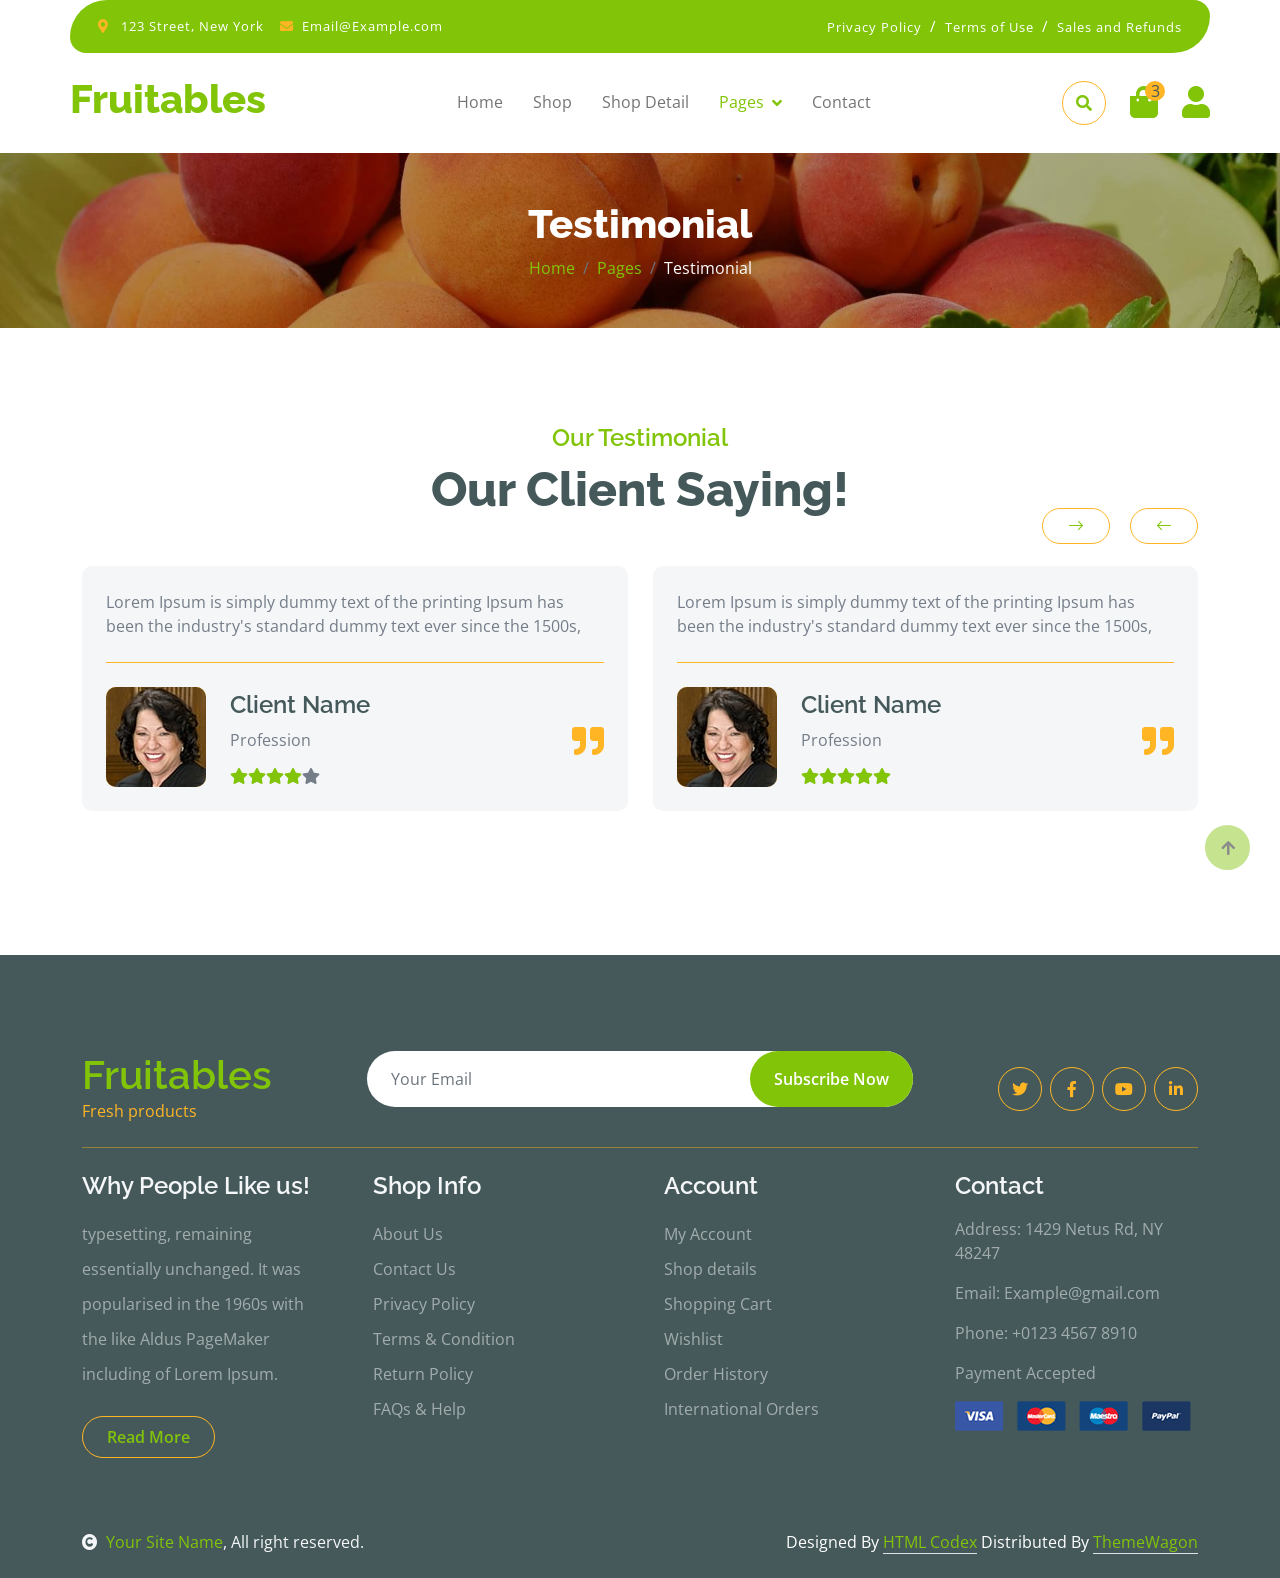
<file: testimonial.html>
<!DOCTYPE html>
<html lang="en">

    <head>
        <meta charset="utf-8">
        <title>Fruitables - Vegetable Website Template</title>
        <meta content="width=device-width, initial-scale=1.0" name="viewport">
        <meta content="" name="keywords">
        <meta content="" name="description">

        <!-- Google Web Fonts -->
        <link rel="preconnect" href="https://fonts.googleapis.com">
        <link rel="preconnect" href="https://fonts.gstatic.com" crossorigin>
        <link href="https://fonts.googleapis.com/css2?family=Open+Sans:wght@400;600&family=Raleway:wght@600;800&display=swap" rel="stylesheet"> 

        <!-- Icon Font Stylesheet -->
        <link rel="stylesheet" href="https://use.fontawesome.com/releases/v5.15.4/css/all.css"/>
        <link href="https://cdn.jsdelivr.net/npm/bootstrap-icons@1.4.1/font/bootstrap-icons.css" rel="stylesheet">

        <!-- Libraries Stylesheet -->
        <link href="lib/lightbox/css/lightbox.min.css" rel="stylesheet">
        <link href="lib/owlcarousel/assets/owl.carousel.min.css" rel="stylesheet">


        <!-- Customized Bootstrap Stylesheet -->
        <link href="css/bootstrap.min.css" rel="stylesheet">

        <!-- Template Stylesheet -->
        <link href="css/style.css" rel="stylesheet">
    </head>

    <body>

        <!-- Spinner Start -->
        <div id="spinner" class="show w-100 vh-100 bg-white position-fixed translate-middle top-50 start-50  d-flex align-items-center justify-content-center">
            <div class="spinner-grow text-primary" role="status"></div>
        </div>
        <!-- Spinner End -->


        <!-- Navbar start -->
        <div class="container-fluid fixed-top">
            <div class="container topbar bg-primary d-none d-lg-block">
                <div class="d-flex justify-content-between">
                    <div class="top-info ps-2">
                        <small class="me-3"><i class="fas fa-map-marker-alt me-2 text-secondary"></i> <a href="#" class="text-white">123 Street, New York</a></small>
                        <small class="me-3"><i class="fas fa-envelope me-2 text-secondary"></i><a href="#" class="text-white">Email@Example.com</a></small>
                    </div>
                    <div class="top-link pe-2">
                        <a href="#" class="text-white"><small class="text-white mx-2">Privacy Policy</small>/</a>
                        <a href="#" class="text-white"><small class="text-white mx-2">Terms of Use</small>/</a>
                        <a href="#" class="text-white"><small class="text-white ms-2">Sales and Refunds</small></a>
                    </div>
                </div>
            </div>
            <div class="container px-0">
                <nav class="navbar navbar-light bg-white navbar-expand-xl">
                    <a href="index.html" class="navbar-brand"><h1 class="text-primary display-6">Fruitables</h1></a>
                    <button class="navbar-toggler py-2 px-3" type="button" data-bs-toggle="collapse" data-bs-target="#navbarCollapse">
                        <span class="fa fa-bars text-primary"></span>
                    </button>
                    <div class="collapse navbar-collapse bg-white" id="navbarCollapse">
                        <div class="navbar-nav mx-auto">
                            <a href="index.html" class="nav-item nav-link">Home</a>
                            <a href="shop.html" class="nav-item nav-link">Shop</a>
                            <a href="shop-detail.html" class="nav-item nav-link">Shop Detail</a>
                            <div class="nav-item dropdown">
                                <a href="#" class="nav-link dropdown-toggle active" data-bs-toggle="dropdown">Pages</a>
                                <div class="dropdown-menu m-0 bg-secondary rounded-0">
                                    <a href="cart.html" class="dropdown-item">Cart</a>
                                    <a href="chackout.html" class="dropdown-item">Chackout</a>
                                    <a href="testimonial.html" class="dropdown-item active">Testimonial</a>
                                    <a href="404.html" class="dropdown-item">404 Page</a>
                                </div>
                            </div>
                            <a href="contact.html" class="nav-item nav-link">Contact</a>
                        </div>
                        <div class="d-flex m-3 me-0">
                            <button class="btn-search btn border border-secondary btn-md-square rounded-circle bg-white me-4" data-bs-toggle="modal" data-bs-target="#searchModal"><i class="fas fa-search text-primary"></i></button>
                            <a href="#" class="position-relative me-4 my-auto">
                                <i class="fa fa-shopping-bag fa-2x"></i>
                                <span class="position-absolute bg-secondary rounded-circle d-flex align-items-center justify-content-center text-dark px-1" style="top: -5px; left: 15px; height: 20px; min-width: 20px;">3</span>
                            </a>
                            <a href="#" class="my-auto">
                                <i class="fas fa-user fa-2x"></i>
                            </a>
                        </div>
                    </div>
                </nav>
            </div>
        </div>
        <!-- Navbar End -->


        <!-- Modal Search Start -->
        <div class="modal fade" id="searchModal" tabindex="-1" aria-labelledby="exampleModalLabel" aria-hidden="true">
            <div class="modal-dialog modal-fullscreen">
                <div class="modal-content rounded-0">
                    <div class="modal-header">
                        <h5 class="modal-title" id="exampleModalLabel">Search by keyword</h5>
                        <button type="button" class="btn-close" data-bs-dismiss="modal" aria-label="Close"></button>
                    </div>
                    <div class="modal-body d-flex align-items-center">
                        <div class="input-group w-75 mx-auto d-flex">
                            <input type="search" class="form-control p-3" placeholder="keywords" aria-describedby="search-icon-1">
                            <span id="search-icon-1" class="input-group-text p-3"><i class="fa fa-search"></i></span>
                        </div>
                    </div>
                </div>
            </div>
        </div>
        <!-- Modal Search End -->


        <!-- Single Page Header start -->
        <div class="container-fluid page-header py-5">
            <h1 class="text-center text-white display-6">Testimonial</h1>
            <ol class="breadcrumb justify-content-center mb-0">
                <li class="breadcrumb-item"><a href="#">Home</a></li>
                <li class="breadcrumb-item"><a href="#">Pages</a></li>
                <li class="breadcrumb-item active text-white">Testimonial</li>
            </ol>
        </div>
        <!-- Single Page Header End -->


        <!-- Tastimonial Start -->
        <div class="container-fluid testimonial py-5">
            <div class="container py-5">
                <div class="testimonial-header text-center">
                    <h4 class="text-primary">Our Testimonial</h4>
                    <h1 class="display-5 mb-5 text-dark">Our Client Saying!</h1>
                </div>
                <div class="owl-carousel testimonial-carousel">
                    <div class="testimonial-item img-border-radius bg-light rounded p-4">
                        <div class="position-relative">
                            <i class="fa fa-quote-right fa-2x text-secondary position-absolute" style="bottom: 30px; right: 0;"></i>
                            <div class="mb-4 pb-4 border-bottom border-secondary">
                                <p class="mb-0">Lorem Ipsum is simply dummy text of the printing Ipsum has been the industry's standard dummy text ever since the 1500s,
                                </p>
                            </div>
                            <div class="d-flex align-items-center flex-nowrap">
                                <div class="bg-secondary rounded">
                                    <img src="img/testimonial-1.jpg" class="img-fluid rounded" style="width: 100px; height: 100px;" alt="">
                                </div>
                                <div class="ms-4 d-block">
                                    <h4 class="text-dark">Client Name</h4>
                                    <p class="m-0 pb-3">Profession</p>
                                    <div class="d-flex pe-5">
                                        <i class="fas fa-star text-primary"></i>
                                        <i class="fas fa-star text-primary"></i>
                                        <i class="fas fa-star text-primary"></i>
                                        <i class="fas fa-star text-primary"></i>
                                        <i class="fas fa-star"></i>
                                    </div>
                                </div>
                            </div>
                        </div>
                    </div>
                    <div class="testimonial-item img-border-radius bg-light rounded p-4">
                        <div class="position-relative">
                            <i class="fa fa-quote-right fa-2x text-secondary position-absolute" style="bottom: 30px; right: 0;"></i>
                            <div class="mb-4 pb-4 border-bottom border-secondary">
                                <p class="mb-0">Lorem Ipsum is simply dummy text of the printing Ipsum has been the industry's standard dummy text ever since the 1500s,
                                </p>
                            </div>
                            <div class="d-flex align-items-center flex-nowrap">
                                <div class="bg-secondary rounded">
                                    <img src="img/testimonial-1.jpg" class="img-fluid rounded" style="width: 100px; height: 100px;" alt="">
                                </div>
                                <div class="ms-4 d-block">
                                    <h4 class="text-dark">Client Name</h4>
                                    <p class="m-0 pb-3">Profession</p>
                                    <div class="d-flex pe-5">
                                        <i class="fas fa-star text-primary"></i>
                                        <i class="fas fa-star text-primary"></i>
                                        <i class="fas fa-star text-primary"></i>
                                        <i class="fas fa-star text-primary"></i>
                                        <i class="fas fa-star text-primary"></i>
                                    </div>
                                </div>
                            </div>
                        </div>
                    </div>
                    <div class="testimonial-item img-border-radius bg-light rounded p-4">
                        <div class="position-relative">
                            <i class="fa fa-quote-right fa-2x text-secondary position-absolute" style="bottom: 30px; right: 0;"></i>
                            <div class="mb-4 pb-4 border-bottom border-secondary">
                                <p class="mb-0">Lorem Ipsum is simply dummy text of the printing Ipsum has been the industry's standard dummy text ever since the 1500s,
                                </p>
                            </div>
                            <div class="d-flex align-items-center flex-nowrap">
                                <div class="bg-secondary rounded">
                                    <img src="img/testimonial-1.jpg" class="img-fluid rounded" style="width: 100px; height: 100px;" alt="">
                                </div>
                                <div class="ms-4 d-block">
                                    <h4 class="text-dark">Client Name</h4>
                                    <p class="m-0 pb-3">Profession</p>
                                    <div class="d-flex pe-5">
                                        <i class="fas fa-star text-primary"></i>
                                        <i class="fas fa-star text-primary"></i>
                                        <i class="fas fa-star text-primary"></i>
                                        <i class="fas fa-star text-primary"></i>
                                        <i class="fas fa-star text-primary"></i>
                                    </div>
                                </div>
                            </div>
                        </div>
                    </div>
                </div>
            </div>
        </div>
        <!-- Tastimonial End -->


        <!-- Footer Start -->
        <div class="container-fluid bg-dark text-white-50 footer pt-5 mt-5">
            <div class="container py-5">
                <div class="pb-4 mb-4" style="border-bottom: 1px solid rgba(226, 175, 24, 0.5) ;">
                    <div class="row g-4">
                        <div class="col-lg-3">
                            <a href="#">
                                <h1 class="text-primary mb-0">Fruitables</h1>
                                <p class="text-secondary mb-0">Fresh products</p>
                            </a>
                        </div>
                        <div class="col-lg-6">
                            <div class="position-relative mx-auto">
                                <input class="form-control border-0 w-100 py-3 px-4 rounded-pill" type="number" placeholder="Your Email">
                                <button type="submit" class="btn btn-primary border-0 border-secondary py-3 px-4 position-absolute rounded-pill text-white" style="top: 0; right: 0;">Subscribe Now</button>
                            </div>
                        </div>
                        <div class="col-lg-3">
                            <div class="d-flex justify-content-end pt-3">
                                <a class="btn  btn-outline-secondary me-2 btn-md-square rounded-circle" href=""><i class="fab fa-twitter"></i></a>
                                <a class="btn btn-outline-secondary me-2 btn-md-square rounded-circle" href=""><i class="fab fa-facebook-f"></i></a>
                                <a class="btn btn-outline-secondary me-2 btn-md-square rounded-circle" href=""><i class="fab fa-youtube"></i></a>
                                <a class="btn btn-outline-secondary btn-md-square rounded-circle" href=""><i class="fab fa-linkedin-in"></i></a>
                            </div>
                        </div>
                    </div>
                </div>
                <div class="row g-5">
                    <div class="col-lg-3 col-md-6">
                        <div class="footer-item">
                            <h4 class="text-light mb-3">Why People Like us!</h4>
                            <p class="mb-4">typesetting, remaining essentially unchanged. It was 
                                popularised in the 1960s with the like Aldus PageMaker including of Lorem Ipsum.</p>
                            <a href="" class="btn border-secondary py-2 px-4 rounded-pill text-primary">Read More</a>
                        </div>
                    </div>
                    <div class="col-lg-3 col-md-6">
                        <div class="d-flex flex-column text-start footer-item">
                            <h4 class="text-light mb-3">Shop Info</h4>
                            <a class="btn-link" href="">About Us</a>
                            <a class="btn-link" href="">Contact Us</a>
                            <a class="btn-link" href="">Privacy Policy</a>
                            <a class="btn-link" href="">Terms & Condition</a>
                            <a class="btn-link" href="">Return Policy</a>
                            <a class="btn-link" href="">FAQs & Help</a>
                        </div>
                    </div>
                    <div class="col-lg-3 col-md-6">
                        <div class="d-flex flex-column text-start footer-item">
                            <h4 class="text-light mb-3">Account</h4>
                            <a class="btn-link" href="">My Account</a>
                            <a class="btn-link" href="">Shop details</a>
                            <a class="btn-link" href="">Shopping Cart</a>
                            <a class="btn-link" href="">Wishlist</a>
                            <a class="btn-link" href="">Order History</a>
                            <a class="btn-link" href="">International Orders</a>
                        </div>
                    </div>
                    <div class="col-lg-3 col-md-6">
                        <div class="footer-item">
                            <h4 class="text-light mb-3">Contact</h4>
                            <p>Address: 1429 Netus Rd, NY 48247</p>
                            <p>Email: Example@gmail.com</p>
                            <p>Phone: +0123 4567 8910</p>
                            <p>Payment Accepted</p>
                            <img src="img/payment.png" class="img-fluid" alt="">
                        </div>
                    </div>
                </div>
            </div>
        </div>
        <!-- Footer End -->

        <!-- Copyright Start -->
        <div class="container-fluid copyright bg-dark py-4">
            <div class="container">
                <div class="row">
                    <div class="col-md-6 text-center text-md-start mb-3 mb-md-0">
                        <span class="text-light"><a href="#"><i class="fas fa-copyright text-light me-2"></i>Your Site Name</a>, All right reserved.</span>
                    </div>
                    <div class="col-md-6 my-auto text-center text-md-end text-white">
                        <!--/*** This template is free as long as you keep the below author’s credit link/attribution link/backlink. ***/-->
                        <!--/*** If you'd like to use the template without the below author’s credit link/attribution link/backlink, ***/-->
                        <!--/*** you can purchase the Credit Removal License from "https://htmlcodex.com/credit-removal". ***/-->
                        Designed By <a class="border-bottom" href="https://htmlcodex.com">HTML Codex</a> Distributed By <a class="border-bottom" href="https://themewagon.com">ThemeWagon</a>
                    </div>
                </div>
            </div>
        </div>
        <!-- Copyright End -->



        <!-- Back to Top -->
        <a href="#" class="btn btn-primary border-3 border-primary rounded-circle back-to-top"><i class="fa fa-arrow-up"></i></a>   

        
    <!-- JavaScript Libraries -->
    <script src="https://ajax.googleapis.com/ajax/libs/jquery/3.6.4/jquery.min.js"></script>
    <script src="https://cdn.jsdelivr.net/npm/bootstrap@5.0.0/dist/js/bootstrap.bundle.min.js"></script>
    <script src="lib/easing/easing.min.js"></script>
    <script src="lib/waypoints/waypoints.min.js"></script>
    <script src="lib/lightbox/js/lightbox.min.js"></script>
    <script src="lib/owlcarousel/owl.carousel.min.js"></script>

    <!-- Template Javascript -->
    <script src="js/main.js"></script>
    </body>

</html>
</file>
<file: css/style.css>
/*** Spinner Start ***/
#spinner {
    opacity: 0;
    visibility: hidden;
    transition:
        opacity 0.8s ease-out,
        visibility 0s linear 0.5s;
    z-index: 99999;
}

#spinner.show {
    transition:
        opacity 0.8s ease-out,
        visibility 0s linear 0s;
    visibility: visible;
    opacity: 1;
}

.back-to-top {
    position: fixed;
    right: 30px;
    bottom: 30px;
    display: flex;
    width: 45px;
    height: 45px;
    align-items: center;
    justify-content: center;
    transition: 0.5s;
    z-index: 99;
}
/*** Spinner End ***/

/*** Button Start ***/
.btn {
    font-weight: 600;
    transition: 0.5s;
}

.btn-square {
    width: 32px;
    height: 32px;
}

.btn-sm-square {
    width: 34px;
    height: 34px;
}

.btn-md-square {
    width: 44px;
    height: 44px;
}

.btn-lg-square {
    width: 56px;
    height: 56px;
}

.btn-square,
.btn-sm-square,
.btn-md-square,
.btn-lg-square {
    padding: 0;
    display: flex;
    align-items: center;
    justify-content: center;
    font-weight: normal;
}

.btn.border-secondary {
    transition: 0.5s;
}

.btn.border-secondary:hover {
    background: var(--bs-secondary) !important;
    color: var(--bs-white) !important;
}

/*** Topbar Start ***/
.fixed-top {
    transition: 0.5s;
    background: var(--bs-white);
    border: 0;
}

.topbar {
    padding: 20px;
    border-radius: 230px 100px;
}

.topbar .top-info {
    font-size: 15px;
    line-height: 0;
    letter-spacing: 1px;
    display: flex;
    align-items: center;
}

.topbar .top-link {
    font-size: 15px;
    line-height: 0;
    letter-spacing: 1px;
    display: flex;
    align-items: center;
}

.topbar .top-link a {
    letter-spacing: 1px;
}

.topbar .top-link a small:hover {
    color: var(--bs-secondary) !important;
    transition: 0.5s;
}

.topbar .top-link a small:hover i {
    color: var(--bs-primary) !important;
}
/*** Topbar End ***/

/*** Navbar Start ***/
.navbar .navbar-nav .nav-link {
    padding: 10px 15px;
    font-size: 16px;
    transition: 0.5s;
}

.navbar {
    height: 100px;
    border-bottom: 1px solid rgba(255, 255, 255, 0.1);
}

.navbar .navbar-nav .nav-link:hover,
.navbar .navbar-nav .nav-link.active,
.fixed-top.bg-white .navbar .navbar-nav .nav-link:hover,
.fixed-top.bg-white .navbar .navbar-nav .nav-link.active {
    color: var(--bs-primary);
}

.navbar .dropdown-toggle::after {
    border: none;
    content: "\f107";
    font-family: "Font Awesome 5 Free";
    font-weight: 700;
    vertical-align: middle;
    margin-left: 8px;
}

@media (min-width: 1200px) {
    .navbar .nav-item .dropdown-menu {
        display: block;
        visibility: hidden;
        top: 100%;
        transform: rotateX(-75deg);
        transform-origin: 0% 0%;
        border: 0;
        transition: 0.5s;
        opacity: 0;
    }
}

.dropdown .dropdown-menu a:hover {
    background: var(--bs-secondary);
    color: var(--bs-primary);
}

.navbar .nav-item:hover .dropdown-menu {
    transform: rotateX(0deg);
    visibility: visible;
    background: var(--bs-light) !important;
    border-radius: 10px !important;
    transition: 0.5s;
    opacity: 1;
}

#searchModal .modal-content {
    background: rgba(255, 255, 255, 0.8);
}
/*** Navbar End ***/

/*** Hero Header ***/
.hero-header {
    background:
        linear-gradient(rgba(248, 223, 173, 0.1), rgba(248, 223, 173, 0.1)),
        url(../img/hero-img.jpg);
    background-position: center center;
    background-repeat: no-repeat;
    background-size: cover;
}

.carousel-item {
    position: relative;
}

.carousel-item a {
    position: absolute;
    top: 50%;
    left: 50%;
    transform: translate(-50%, -50%);
    font-size: 25px;
    background: linear-gradient(
        rgba(255, 181, 36, 0.7),
        rgba(255, 181, 36, 0.7)
    );
}

.carousel-control-next,
.carousel-control-prev {
    width: 48px;
    height: 48px;
    border-radius: 48px;
    border: 1px solid var(--bs-white);
    background: var(--bs-primary);
    position: absolute;
    top: 50%;
    transform: translateY(-50%);
}

.carousel-control-next {
    margin-right: 20px;
}

.carousel-control-prev {
    margin-left: 20px;
}

.page-header {
    position: relative;
    background:
        linear-gradient(rgba(0, 0, 0, 0.3), rgba(0, 0, 0, 0.3)),
        url(../img/cart-page-header-img.jpg);
    background-position: center center;
    background-repeat: no-repeat;
    background-size: cover;
}

@media (min-width: 992px) {
    .hero-header,
    .page-header {
        margin-top: 152px !important;
    }
}

@media (max-width: 992px) {
    .hero-header,
    .page-header {
        margin-top: 97px !important;
    }
}
/*** Hero Header end ***/

/*** featurs Start ***/
.featurs .featurs-item .featurs-icon {
    position: relative;
    width: 120px;
    height: 120px;
}

.featurs .featurs-item .featurs-icon::after {
    content: "";
    width: 35px;
    height: 35px;
    background: var(--bs-secondary);
    position: absolute;
    bottom: -10px;
    transform: translate(-50%);
    transform: rotate(45deg);
    background: var(--bs-secondary);
}
/*** featurs End ***/

/*** service Start ***/
.service .service-item .service-content {
    position: relative;
    width: 250px;
    height: 130px;
    top: -50%;
    left: 50%;
    transform: translate(-50%, -50%);
}

/*** service End ***/

/*** Fruits Start ***/
.fruite .tab-class .nav-item a.active {
    background: var(--bs-secondary) !important;
}

.fruite .tab-class .nav-item a.active span {
    color: var(--bs-white) !important;
}

.fruite .fruite-categorie .fruite-name {
    line-height: 40px;
}

.fruite .fruite-categorie .fruite-name a {
    transition: 0.5s;
}

.fruite .fruite-categorie .fruite-name a:hover {
    color: var(--bs-secondary);
}

.fruite .fruite-item {
    height: 100%;
    transition: 0.5s;
}
.fruite .fruite-item:hover {
    box-shadow: 0 0 55px rgba(0, 0, 0, 0.4);
}

.fruite .fruite-item .fruite-img {
    overflow: hidden;
    transition: 0.5s;
    border-radius: 10px 10px 0 0;
}

.fruite .fruite-item .fruite-img img {
    transition: 0.5s;
}

.fruite .fruite-item .fruite-img img:hover {
    transform: scale(1.3);
}
/*** Fruits End ***/

/*** vesitable Start ***/
.vesitable .vesitable-item {
    height: 100%;
    transition: 0.5s;
}

.vesitable .vesitable-item:hover {
    box-shadow: 0 0 55px rgba(0, 0, 0, 0.4);
}

.vesitable .vesitable-item .vesitable-img {
    overflow: hidden;
    transition: 0.5s;
    border-radius: 10px 10px 0 0;
}

.vesitable .vesitable-item .vesitable-img img {
    transition: 0.5s;
}

.vesitable .vesitable-item .vesitable-img img:hover {
    transform: scale(1.2);
}

.vesitable .owl-stage {
    margin: 50px 0;
    position: relative;
}

.vesitable .owl-nav .owl-prev {
    position: absolute;
    top: -8px;
    right: 0;
    color: var(--bs-primary);
    padding: 5px 25px;
    border: 1px solid var(--bs-secondary);
    border-radius: 20px;
    transition: 0.5s;
}

.vesitable .owl-nav .owl-prev:hover {
    background: var(--bs-secondary);
    color: var(--bs-white);
}

.vesitable .owl-nav .owl-next {
    position: absolute;
    top: -8px;
    right: 88px;
    color: var(--bs-primary);
    padding: 5px 25px;
    border: 1px solid var(--bs-secondary);
    border-radius: 20px;
    transition: 0.5s;
}

.vesitable .owl-nav .owl-next:hover {
    background: var(--bs-secondary);
    color: var(--bs-white);
}
/*** vesitable End ***/

/*** Banner Section Start ***/
.banner .banner-btn:hover {
    background: var(--bs-primary);
}
/*** Banner Section End ***/

/*** Facts Start ***/
.counter {
    height: 100%;
    text-align: center;
    box-shadow: 0 0 30px rgba(0, 0, 0, 0.05);
}

.counter i {
    font-size: 60px;
    margin-bottom: 25px;
}

.counter h4 {
    color: var(--bs-primary);
    letter-spacing: 1px;
    text-transform: uppercase;
}

.counter h1 {
    margin-bottom: 0;
}
/*** Facts End ***/

/*** testimonial Start ***/
.testimonial .owl-nav .owl-prev {
    position: absolute;
    top: -58px;
    right: 0;
    color: var(--bs-primary);
    padding: 5px 25px;
    border: 1px solid var(--bs-secondary);
    border-radius: 20px;
    transition: 0.5s;
}

.testimonial .owl-nav .owl-prev:hover {
    background: var(--bs-secondary);
    color: var(--bs-white);
}

.testimonial .owl-nav .owl-next {
    position: absolute;
    top: -58px;
    right: 88px;
    color: var(--bs-primary);
    padding: 5px 25px;
    border: 1px solid var(--bs-secondary);
    border-radius: 20px;
    transition: 0.5s;
}

.testimonial .owl-nav .owl-next:hover {
    background: var(--bs-secondary);
    color: var(--bs-white);
}
/*** testimonial End ***/

/*** Single Page Start ***/
.pagination {
    display: inline-block;
}

.pagination a {
    color: var(--bs-dark);
    padding: 10px 16px;
    text-decoration: none;
    transition: 0.5s;
    border: 1px solid var(--bs-secondary);
    margin: 0 4px;
}

.pagination a.active {
    background-color: var(--bs-primary);
    color: var(--bs-light);
    border: 1px solid var(--bs-secondary);
}

.pagination a:hover:not(.active) {
    background-color: var(--bs-primary);
}

.nav.nav-tabs .nav-link.active {
    border-bottom: 2px solid var(--bs-secondary) !important;
}
/*** Single Page End ***/

/*** Footer Start ***/
.footer .footer-item .btn-link {
    line-height: 35px;
    color: rgba(255, 255, 255, 0.5);
    transition: 0.5s;
}

.footer .footer-item .btn-link:hover {
    color: var(--bs-secondary) !important;
}

.footer .footer-item p.mb-4 {
    line-height: 35px;
}
/*** Footer End ***/

#login-form {
    height: 100vh;
    display: flex;
    justify-content: center;
    align-items: center;
}

/*** About Page Styles ***/
.about-header {
    background: linear-gradient(rgba(0, 0, 0, 0.5), rgba(0, 0, 0, 0.5)), url('../img/about-header.jpg');
    background-size: cover;
    background-position: center;
    height: 300px;
    display: flex;
    align-items: center;
    justify-content: center;
    color: white;
    text-align: center;
    margin-top: 97px;
}

.about-content {
    padding: 50px 0;
}

.about-section {
    margin-bottom: 50px;
}

.about-section h2 {
    color: var(--bs-dark);
    margin-bottom: 20px;
    position: relative;
    padding-bottom: 15px;
}

.about-section h2::after {
    content: '';
    position: absolute;
    bottom: 0;
    left: 0;
    width: 50px;
    height: 3px;
    background-color: var(--bs-primary);
}

.about-section p {
    color: var(--bs-dark);
    line-height: 1.8;
}

.feature-box {
    text-align: center;
    padding: 30px;
    background: white;
    border-radius: 10px;
    box-shadow: 0 0 15px rgba(0, 0, 0, 0.1);
    transition: transform 0.3s ease;
    margin-bottom: 30px;
}

.feature-box:hover {
    transform: translateY(-5px);
}

.feature-box i {
    font-size: 40px;
    color: var(--bs-primary);
    margin-bottom: 20px;
}

.feature-box h3 {
    color: var(--bs-dark);
    margin-bottom: 15px;
}

.feature-box p {
    color: var(--bs-dark);
    margin-bottom: 0;
}

.team-member {
    text-align: center;
    margin-bottom: 30px;
}

.team-member img {
    width: 150px;
    height: 150px;
    border-radius: 50%;
    margin-bottom: 15px;
    object-fit: cover;
}

.team-member h4 {
    color: var(--bs-dark);
    margin-bottom: 5px;
}

.team-member p {
    color: var(--bs-primary);
    margin-bottom: 15px;
}

.social-links a {
    color: var(--bs-dark);
    margin: 0 5px;
    font-size: 18px;
    transition: color 0.3s ease;
}

.social-links a:hover {
    color: var(--bs-primary);
}
</file>
